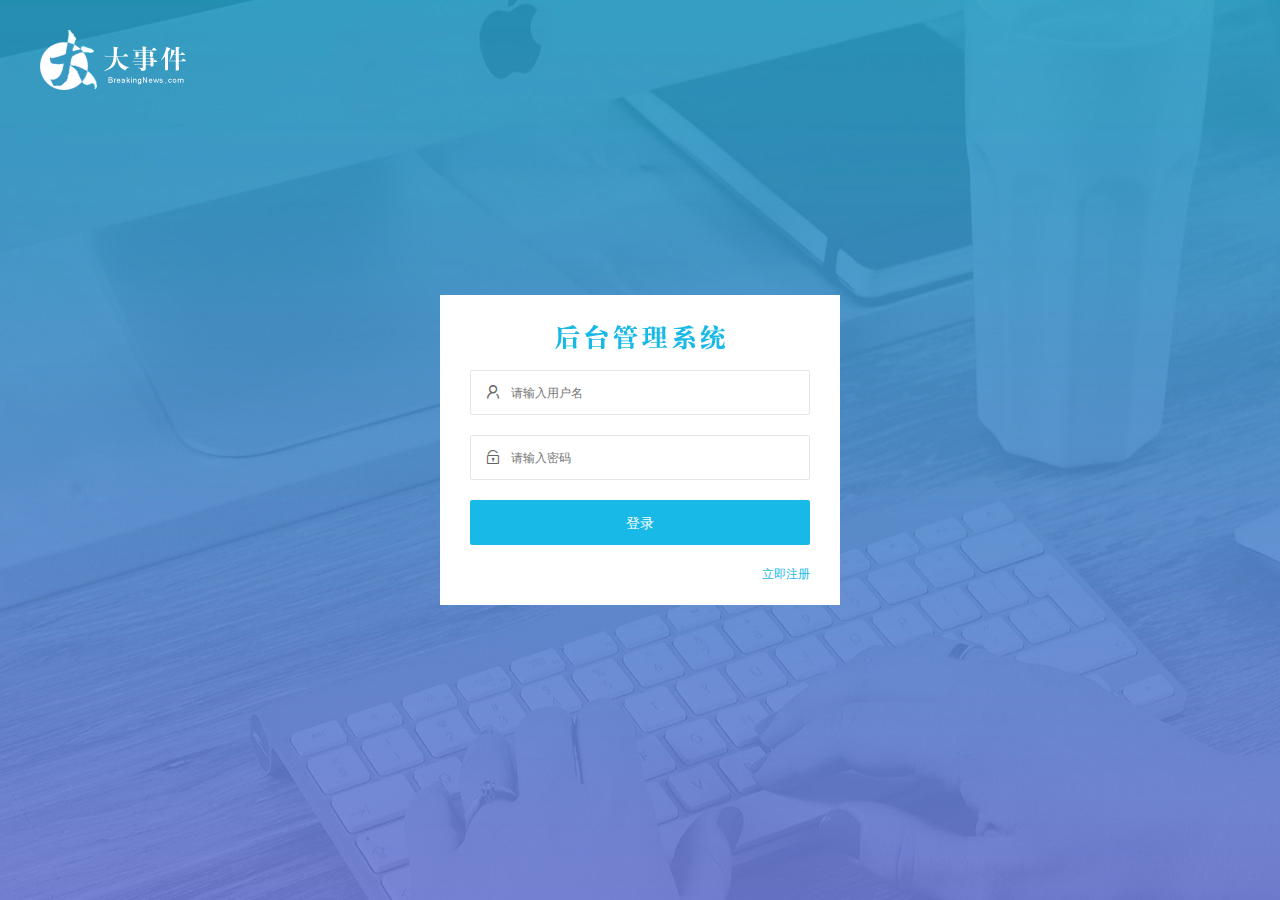
<file: 09-大事件/index.html>
<!DOCTYPE html>
<html>
<head>
  <meta charset="utf-8">
  <meta name="viewport" content="width=device-width, initial-scale=1, maximum-scale=1">
  <title>layout 后台大布局 - Layui</title>
    <link rel="stylesheet" href="./assets/lib/layui/css/layui.css">
    <link rel="stylesheet" href="./assets/css/index.css">
    <link rel="stylesheet" href="./assets/lib/nprogress/nprogress.css">


  <script> 
    var token = sessionStorage.getItem('token') 
    if(!token) location.href = './login.html' 
  </script>

</head>
<body class="layui-layout-body">
<div class="layui-layout layui-layout-admin">
  <div class="layui-header">
    <div class="layui-logo">
        <img src="./assets/images/logo.png" alt="">
    </div>
    <!-- 头部区域（可配合layui已有的水平导航） -->

    <ul class="layui-nav layui-layout-right">
      <li class="layui-nav-item">
        <a href="javascript:;">
          <img src="http://t.cn/RCzsdCq" class="layui-nav-img userphoto">
          <span class="username"></span>
        </a>
        <dl class="layui-nav-child">
          <dd><a href="">基本资料</a></dd>
          <dd><a href="">安全设置</a></dd>
        </dl>
      </li>
      <li class="layui-nav-item"><a href="javascript:;" id="quit">退了</a></li>
    </ul>
  </div>
  
  <div class="layui-side layui-bg-black">
    <div class="layui-side-scroll">
      <div class="admin">
          <div class="headPhoto">
            <img class="userphoto" src="./assets/images/sample.jpg" alt="">
          </div>
          <div class="adminName username">老王</div>
      </div>
      <!-- 左侧导航区域（可配合layui已有的垂直导航） -->
      <ul class="layui-nav layui-nav-tree"  lay-filter="test">

        <li class="layui-nav-item layui-this">
            <a class="" href="./echrts.html" target="fname">
                <i class="layui-icon">&#xe68e;</i>       
            首页</a>
        </li>
        
        

        <li class="layui-nav-item">
            <a class="" href="javascript:;">
                <i class="layui-icon">&#xe63c;</i>       
                文章管理
            </a>
          <dl class="layui-nav-child">
            <dd><a href="./my/cate-list.html" target="fname">
                <i class="layui-icon">&#xe653;</i>       
                文章类别</a></dd>
            <dd><a href="./my/arctive-list.html" target="fname">
                <i class="layui-icon">&#xe653;</i>       
                文章列表</a></dd>
            <dd><a href="./my/artivle-pub.html" target="fname">
                <i class="layui-icon">&#xe653;</i>       
                发表文章</a></dd>
          </dl>
        </li>
       
        <li class="layui-nav-item ">
            <a class="" href="javascript:;">
                <i class="layui-icon">&#xe66f;</i>       
                个人中心</a>
            <dl class="layui-nav-child">
              <dd><a href="./my/info-basic.html" target="fname"">
                <i class="layui-icon">&#xe653;</i>       
                基本资料</a></dd>
              <dd><a href="./my/info-avatar.html" target="fname">
                <i class="layui-icon">&#xe653;</i>       
                更换头像</a></dd>
              <dd><a href="./my/info-repwd.html" target="fname">
                <i class="layui-icon">&#xe653;</i>       
                修改密码</a></dd>
            </dl>
          </li>

      </ul>
    </div>
  </div>
  
  <div class="layui-body">
    <!-- 内容主体区域 -->
    <iframe src="./my/echrts.html" frameborder="0" name="fname"></iframe>
  </div>
  
  <div class="layui-footer">
    <!-- 底部固定区域 -->
    © layui.com - 底部固定区域
  </div>
</div>


</body>
  <script type="text/javascript" src="./assets/lib/jquery.js"></script>
  <script type="text/javascript" src="./assets/lib/layui/layui.all.js"></script>
  <script type="text/javascript" src="./assets/lib/nprogress/nprogress.js"></script>


  <script type="text/javascript" src="./assets/js/common.js"></script>
  <script type="text/javascript" src="./assets/js/index.js"></script>
  <script type="text/javascript" src="./assets/js/echrts.js"></script>
<script>
    //JavaScript代码区域
    layui.use('element', function(){
      var element = layui.element;
    });
    </script>
</html>
</file>
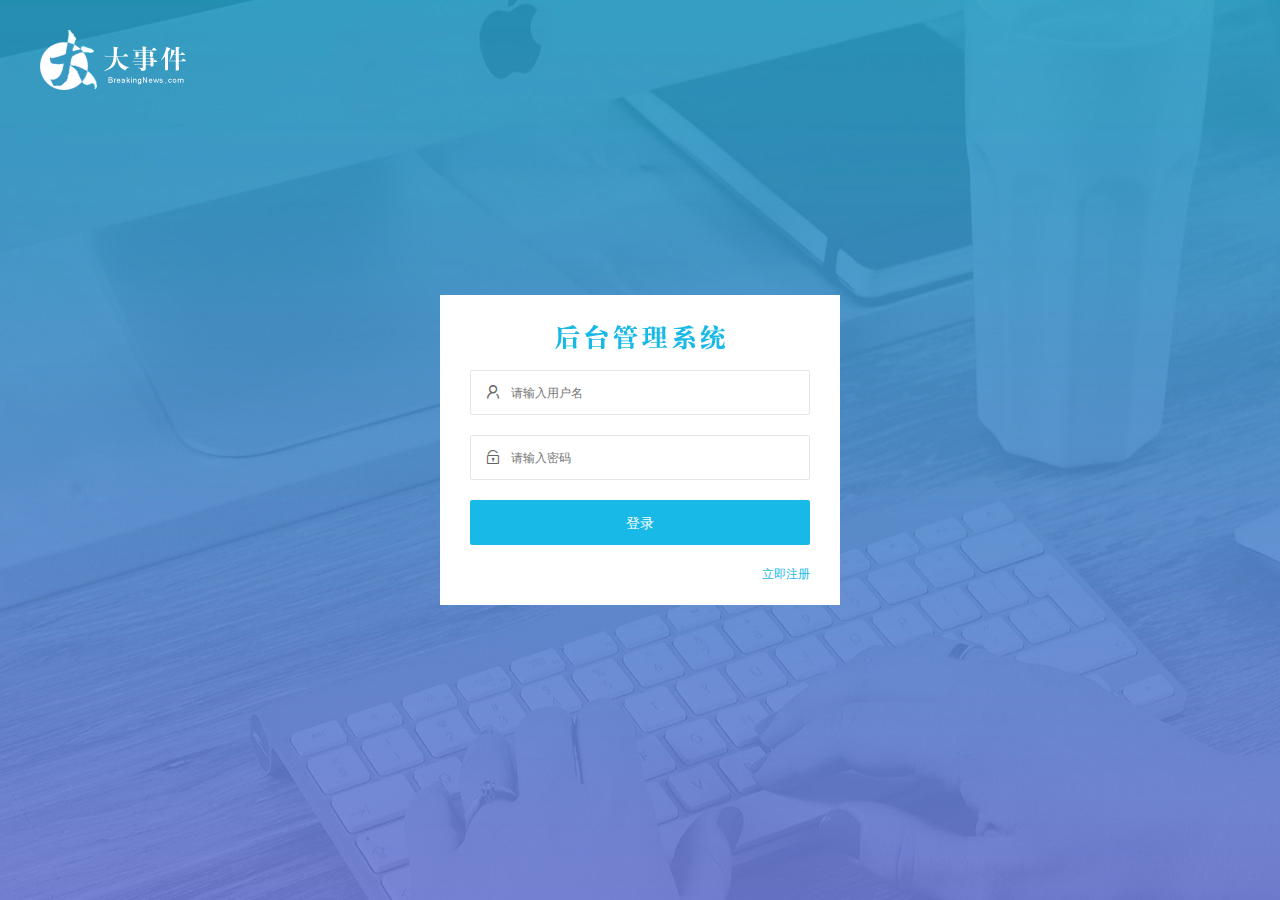
<file: 大事件project/index.html>
<!DOCTYPE html>
<html>
<head>
  <meta charset="utf-8">
  <meta name="viewport" content="width=device-width, initial-scale=1, maximum-scale=1">
  <title>layout 后台大布局 - Layui</title>
    <link rel="stylesheet" href="./assets/lib/layui/css/layui.css">
    <link rel="stylesheet" href="./assets/css/index.css">
    <link rel="stylesheet" href="./assets/lib/nprogress/nprogress.css">


  <script> 
    var token = sessionStorage.getItem('token') 
    if(!token) location.href = './login.html' 
  </script>

</head>
<body class="layui-layout-body">
<div class="layui-layout layui-layout-admin">
  <div class="layui-header">
    <div class="layui-logo">
        <img src="./assets/images/logo.png" alt="">
    </div>
    <!-- 头部区域（可配合layui已有的水平导航） -->

    <ul class="layui-nav layui-layout-right">
      <li class="layui-nav-item">
        <a href="javascript:;">
          <img src="http://t.cn/RCzsdCq" class="layui-nav-img userphoto">
          <span class="username"></span>
        </a>
        <dl class="layui-nav-child">
          <dd><a href="">基本资料</a></dd>
          <dd><a href="">安全设置</a></dd>
        </dl>
      </li>
      <li class="layui-nav-item"><a href="javascript:;" id="quit">退了</a></li>
    </ul>
  </div>
  
  <div class="layui-side layui-bg-black">
    <div class="layui-side-scroll">
      <div class="admin">
          <div class="headPhoto">
            <img class="userphoto" src="./assets/images/sample.jpg" alt="">
          </div>
          <div class="adminName username">老王</div>
      </div>
      <!-- 左侧导航区域（可配合layui已有的垂直导航） -->
      <ul class="layui-nav layui-nav-tree"  lay-filter="test">

        <li class="layui-nav-item layui-this">
            <a class="" href="./echrts.html" target="fname">
                <i class="layui-icon">&#xe68e;</i>       
            首页</a>
        </li>
        
        

        <li class="layui-nav-item">
            <a class="" href="javascript:;">
                <i class="layui-icon">&#xe63c;</i>       
                文章管理
            </a>
          <dl class="layui-nav-child">
            <dd><a href="javascript:;">
                <i class="layui-icon">&#xe653;</i>       
                文章类别</a></dd>
            <dd><a href="javascript:;">
                <i class="layui-icon">&#xe653;</i>       
                文章列表</a></dd>
            <dd><a href="javascript:;">
                <i class="layui-icon">&#xe653;</i>       
                发表文章</a></dd>
          </dl>
        </li>
       
        <li class="layui-nav-item ">
            <a class="" href="javascript:;">
                <i class="layui-icon">&#xe66f;</i>       
                个人中心</a>
            <dl class="layui-nav-child">
              <dd><a href="./my/info-basic.html" target="fname"">
                <i class="layui-icon">&#xe653;</i>       
                基本资料</a></dd>
              <dd><a href="./my/info-avatar.html" target="fname">
                <i class="layui-icon">&#xe653;</i>       
                更换头像</a></dd>
              <dd><a href="./my/info-repwd.html" target="fname">
                <i class="layui-icon">&#xe653;</i>       
                修改密码</a></dd>
            </dl>
          </li>

      </ul>
    </div>
  </div>
  
  <div class="layui-body">
    <!-- 内容主体区域 -->
    <iframe src="./my/echrts.html" frameborder="0" name="fname"></iframe>
  </div>
  
  <div class="layui-footer">
    <!-- 底部固定区域 -->
    © layui.com - 底部固定区域
  </div>
</div>


</body>
  <script type="text/javascript" src="./assets/lib/jquery.js"></script>
  <script type="text/javascript" src="./assets/lib/layui/layui.all.js"></script>
  <script type="text/javascript" src="./assets/lib/nprogress/nprogress.js"></script>


  <script type="text/javascript" src="./assets/js/common.js"></script>
  <script type="text/javascript" src="./assets/js/index.js"></script>
  <script type="text/javascript" src="./assets/js/echrts.js"></script>
<script>
    //JavaScript代码区域
    layui.use('element', function(){
      var element = layui.element;
    });
    </script>
</html>
</file>
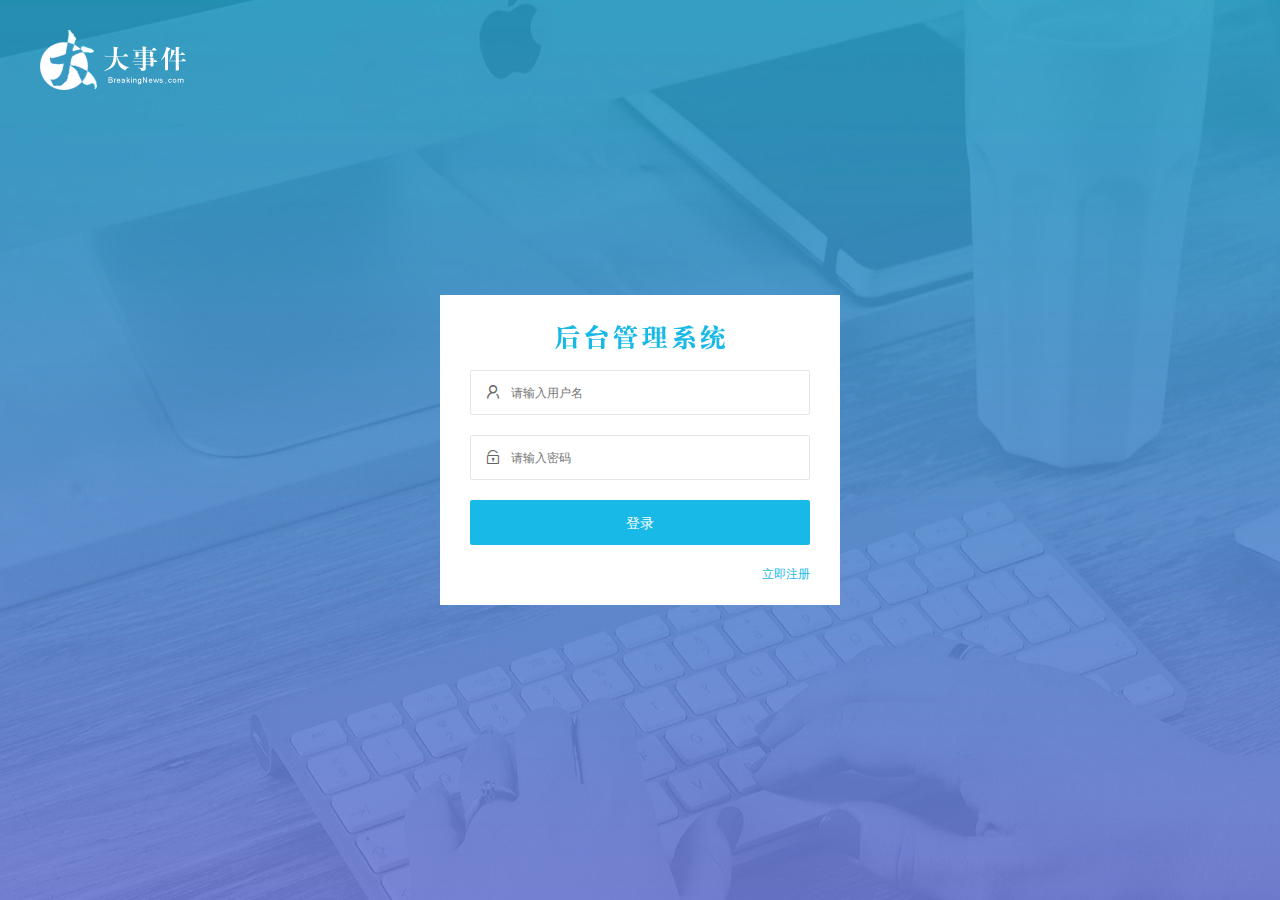
<file: 09-大事件/login.html>
<!DOCTYPE html>
<html lang="en">
<head>
    <meta charset="UTF-8">
    <meta name="viewport" content="width=device-width, initial-scale=1.0">
    <title>Document</title>
    <link rel="stylesheet" href="./assets/lib/layui/css/layui.css">
    <link rel="stylesheet" href="./assets/css/common.css">
    <link rel="stylesheet" href="./assets/css/login.css">


    <script type="text/javascript" src="./assets/lib/jquery.js"></script>
    <script type="text/javascript" src="./assets/lib/layui/layui.all.js"></script>
</head>
<body>
    <div class="logo w">
        <img src="./assets/images/logo.png" alt="">
    </div>

    <div class="login signIn ">
        <div class="logo_title">
            <img src="./assets/images/login_title.png" alt="">
        </div>
        <form class="layui-form" id="form-signin" action="">
            <div class="layui-form-item form-item">
                <i class="layui-icon">&#xe66f;</i>  
                <input type="text" name="username" lay-verify="uname"  placeholder="请输入用户名" autocomplete="off" class="layui-input">
            </div>
            <div class="layui-form-item form-item">
                <i class="layui-icon">&#xe673;</i>   
                <input type="password" name="password"  required placeholder="请输入密码" autocomplete="off" class="layui-input">
            </div>

            <div class="layui-form-item form-item">
                <button  class="layui-btn" lay-submit lay-filter="formDemo">登录</button>
            </div>
        </form>
        <a href="javascript:;" class="toggle">立即注册</a>
    </div>
    <!-- 注册--------------------------------------------------------------->
    <div class="login signUp none">

        <div class="logo_title">
            <img src="./assets/images/login_title.png" alt="">
        </div>
        <form class="layui-form" action="" id="form-signup">
            <div class="layui-form-item form-item">
                <i class="layui-icon">&#xe66f;</i>  
                <input type="text"  required name="username" lay-verify="uname" placeholder="请输入用户名" autocomplete="off" class="layui-input">
            </div>

            <div class="layui-form-item form-item">
                <i class="layui-icon">&#xe673;</i>   
                <input id="pwd" type="password"required  placeholder="请输入密码" autocomplete="off" class="layui-input">
            </div>

            <div class="layui-form-item form-item">
                <i class="layui-icon">&#xe673;</i>   
                <input type="password" name="password" required name="password" lay-verify="pwd" placeholder="请重新确认密码" autocomplete="off" class="layui-input">
            </div>

            <div class="layui-form-item form-item">
                <button class="layui-btn" lay-submit lay-filter="formDemo">注册</button>
            </div>
        </form>
        <a href="javascript:;" class="toggle">登录</a>
    </div>


</body>
    <script type="text/javascript" src="./assets/js/common.js"></script>
    <script type="text/javascript" src="./assets/js/login.js"></script>
</html>
</file>
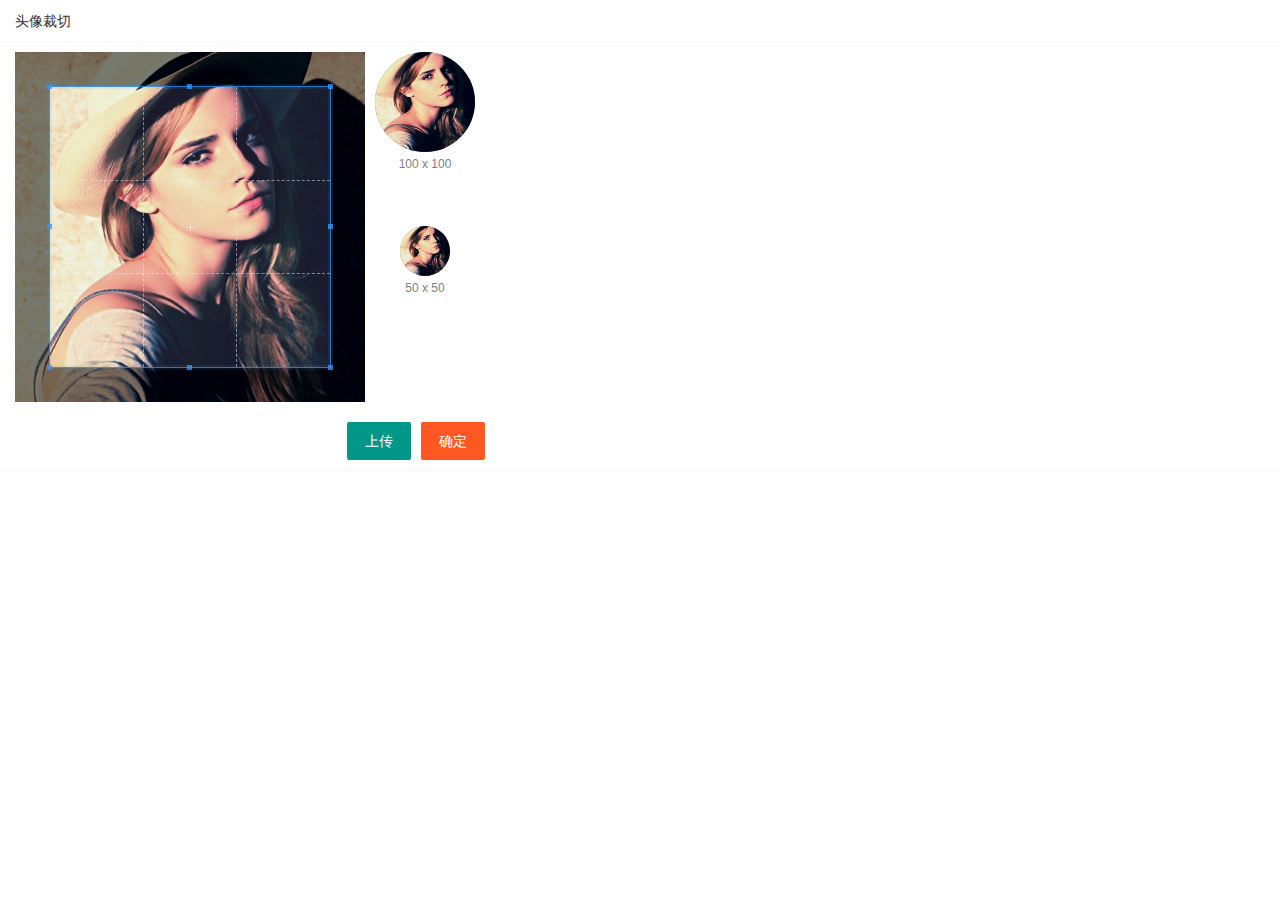
<file: 09-大事件/my/info-avatar.html>
<!DOCTYPE html>
<html lang="en">
<head>
    <meta charset="UTF-8">
    <meta name="viewport" content="width=device-width, initial-scale=1.0">
    <title>Document</title>
    <link rel="stylesheet" href="../assets/css/common.css">
    <link rel="stylesheet" href="../assets/lib/layui/css/layui.css">
    <link rel="stylesheet" type="text/css" href="../assets/lib/cropper/cropper.css" />
    <link rel="stylesheet" href="../assets/css/info-avatar.css">

</head>
<body>
    <div class="layui-card">
        <div class="layui-card-header">
          <!-- 头部区域 -->
          头像裁切
        </div>
        <div class="layui-card-body">
          <!-- 内容区域 -->
          <!-- 第一行的图片裁剪和预览区域 -->
          <div class="row1">
            <!-- 图片裁剪区域 -->
            <div class="cropper-box">
              <!-- 这个 img 标签很重要，将来会把它初始化为裁剪区域 -->
              <img id="image" src="../assets/images/sample.jpg" />
            </div>
            <!-- 图片的预览区域 -->
            <div class="preview-box">
              <div>
                <!-- 宽高为 100px 的预览区域 -->
                <div class="img-preview w100"></div>
                <p class="size">100 x 100</p>
              </div>
              <div>
                <!-- 宽高为 50px 的预览区域 -->
                <div class="img-preview w50"></div>
                <p class="size">50 x 50</p>
              </div>
            </div>
          </div>
    
          <!-- 第二行的按钮区域 -->
          <div class="row2">
            <input style="display: none;" type="file" name="myfile" id="myfile">
            <button id="select-img" type="button" class="layui-btn">上传</button>
            <button id="crop-img" type="button" class="layui-btn layui-btn-danger">确定</button>
          </div>
        </div>
      </div>
</body>
    <script type="text/javascript" src="../assets/lib/jquery.js"></script>
    <script type="text/javascript" src="../assets/lib/cropper/Cropper.js"></script>
    <script type="text/javascript" src="../assets/lib/cropper/jquery-cropper.js"></script>
    <script type="text/javascript" src="../assets/lib/layui/layui.all.js"></script>
    <script type="text/javascript" src="../assets/js/common.js"></script>
    <script type="text/javascript" src="../assets/js/info-avatar.js"></script>
</html>
</file>
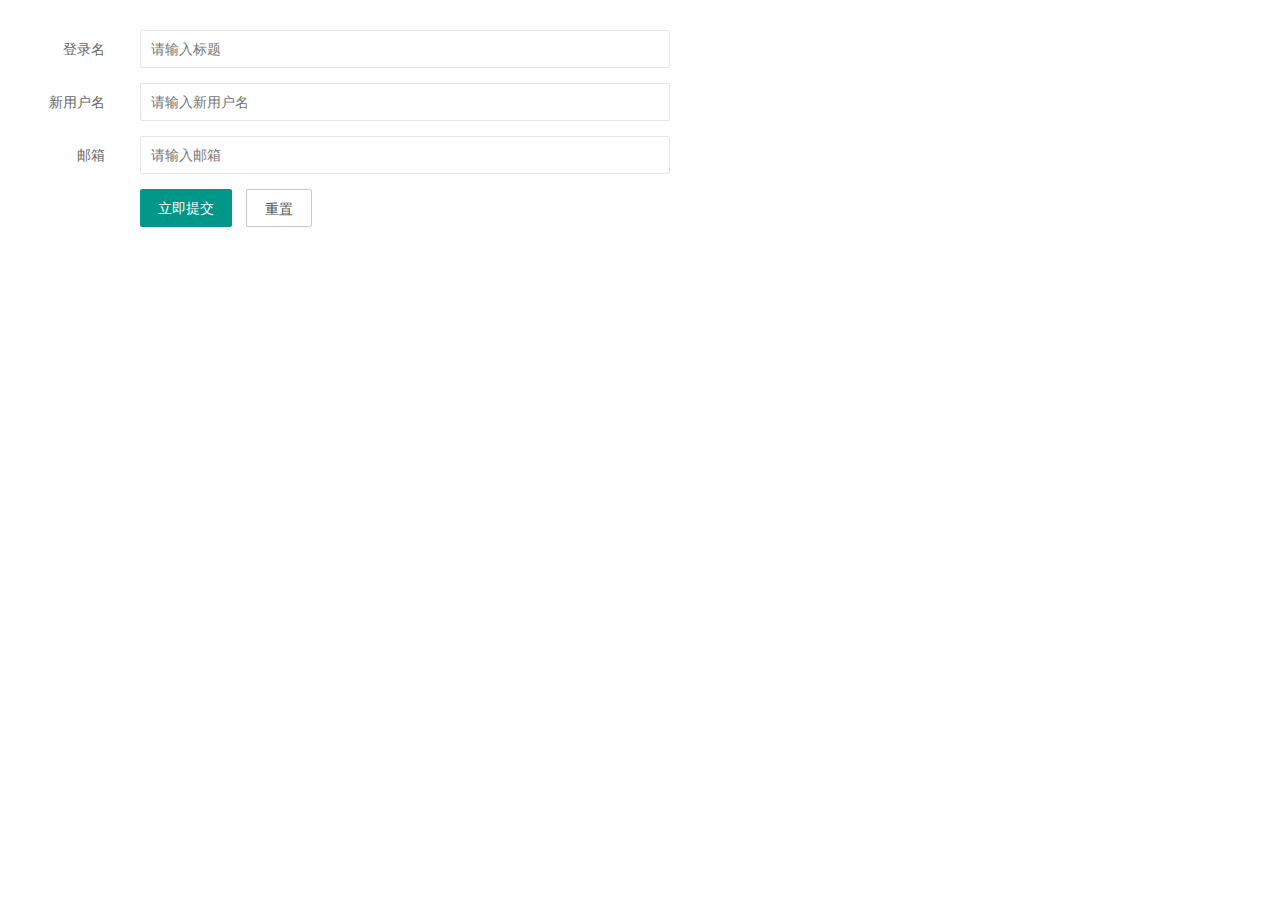
<file: 09-大事件/my/info-basic.html>
<!DOCTYPE html>
<html lang="en">
<head>
    <meta charset="UTF-8">
    <meta name="viewport" content="width=device-width, initial-scale=1.0">
    <title>Document</title>
    <link rel="stylesheet" href="../assets/css/common.css">
    <link rel="stylesheet" href="../assets/css/info-basic.css">
    <link rel="stylesheet" href="../assets/lib/layui/css/layui.css">


    <script type="text/javascript" src="../assets/lib/jquery.js"></script>
    <script type="text/javascript" src="../assets/lib/layui/layui.all.js"></script>
</head>
<body>
    <div class="form-fater" >
        <form class="layui-form" lay-filter="layFilt" action="">
            <input type="hidden" name="id">
            <div class="layui-form-item">
              <label class="layui-form-label">登录名</label>
              <div class="layui-input-block">
                <input type="text" readonly name="username" required  lay-verify="required" placeholder="请输入标题" autocomplete="off" class="layui-input">
              </div>
            </div>

            <div class="layui-form-item">
                <label class="layui-form-label">新用户名</label>
                <div class="layui-input-block">
                  <input type="text" name="nickname" required  lay-verify="required" placeholder="请输入新用户名" autocomplete="off" class="layui-input">
                </div>
              </div>

            <div class="layui-form-item">
                <label class="layui-form-label">邮箱</label>
                <div class="layui-input-block">
                    <input type="email" name="email" required  lay-verify="required" placeholder="请输入邮箱" autocomplete="off" class="layui-input">
                </div>
            </div>
           
            <div class="layui-form-item">
              <div class="layui-input-block">
                <button class="layui-btn" lay-submit lay-filter="formDemo" id="layui-btn">立即提交</button>
                <button type="reset" class="layui-btn layui-btn-primary" id="reset">重置</button>
              </div>
            </div>
          </form>
    </div>

</body>

    <script type="text/javascript" src="../assets/js/common.js"></script>
    <script type="text/javascript" src="../assets/js/info-basic.js"></script>
    <script>
           

    </script>
</html>
</file>
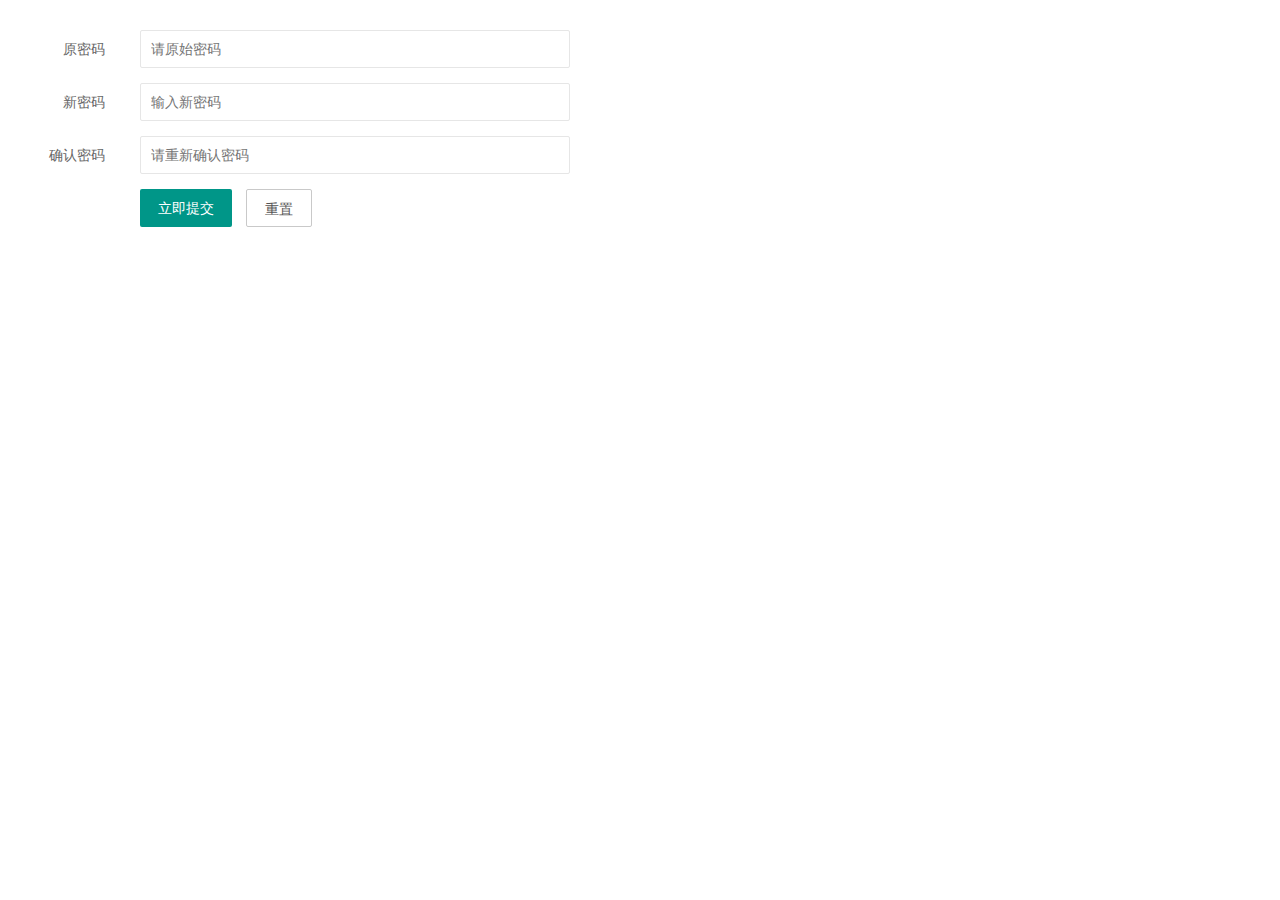
<file: 09-大事件/my/info-repwd.html>
<!DOCTYPE html>
<html lang="en">
<head>
    <meta charset="UTF-8">
    <meta name="viewport" content="width=device-width, initial-scale=1.0">
    <title>Document</title>
    <link rel="stylesheet" href="../assets/css/common.css">
    <link rel="stylesheet" href="../assets/css/info-repwd.css">
    <link rel="stylesheet" href="../assets/lib/layui/css/layui.css">


    <script type="text/javascript" src="../assets/lib/jquery.js"></script>
    <script type="text/javascript" src="../assets/lib/layui/layui.all.js"></script>
</head>
<body>
    <div class="form-fater" >
        <form class="layui-form" lay-filter="layFilt" action="">
            <div class="layui-form-item">
              <label class="layui-form-label">原密码</label>
              <div class="layui-input-block">
                <input type="password" name="oldPwd" required  lay-verify="required" placeholder="请原始密码" autocomplete="off" class="oldPwd layui-input">
              </div>
            </div>

            <div class="layui-form-item">
                <label class="layui-form-label">新密码</label>
                <div class="layui-input-block">
                  <input  type="password"  required  lay-verify="required" placeholder="输入新密码" autocomplete="off" class="newpwd layui-input">
                </div>
              </div>

            <div class="layui-form-item">
                <label class="layui-form-label">确认密码</label>
                <div class="layui-input-block">
                    <input type="password" name="newPwd" required  lay-verify="required|pwd" placeholder="请重新确认密码" autocomplete="off" class="layui-input">
                </div>
            </div>
           
            <div class="layui-form-item">
              <div class="layui-input-block">
                <button class="layui-btn" lay-submit lay-filter="formDemo" id="layui-btn">立即提交</button>
                <button type="reset" class="layui-btn layui-btn-primary" id="reset">重置</button>
              </div>
            </div>
          </form>
    </div>

</body>

    <script type="text/javascript" src="../assets/js/common.js"></script>
    <script type="text/javascript" src="../assets/js/info-repwd.js"></script>
    <script>
           

    </script>
</html>
</file>
<file: 09-大事件/assets/lib/layui/css/layui.css>
/** layui-v2.5.6 MIT License By https://www.layui.com */
 .layui-inline,img{display:inline-block;vertical-align:middle}h1,h2,h3,h4,h5,h6{font-weight:400}.layui-edge,.layui-header,.layui-inline,.layui-main{position:relative}.layui-body,.layui-edge,.layui-elip{overflow:hidden}.layui-btn,.layui-edge,.layui-inline,img{vertical-align:middle}.layui-btn,.layui-disabled,.layui-icon,.layui-unselect{-moz-user-select:none;-webkit-user-select:none;-ms-user-select:none}.layui-elip,.layui-form-checkbox span,.layui-form-pane .layui-form-label{text-overflow:ellipsis;white-space:nowrap}.layui-breadcrumb,.layui-tree-btnGroup{visibility:hidden}blockquote,body,button,dd,div,dl,dt,form,h1,h2,h3,h4,h5,h6,input,li,ol,p,pre,td,textarea,th,ul{margin:0;padding:0;-webkit-tap-highlight-color:rgba(0,0,0,0)}a:active,a:hover{outline:0}img{border:none}li{list-style:none}table{border-collapse:collapse;border-spacing:0}h4,h5,h6{font-size:100%}button,input,optgroup,option,select,textarea{font-family:inherit;font-size:inherit;font-style:inherit;font-weight:inherit;outline:0}pre{white-space:pre-wrap;white-space:-moz-pre-wrap;white-space:-pre-wrap;white-space:-o-pre-wrap;word-wrap:break-word}body{line-height:24px;font:14px Helvetica Neue,Helvetica,PingFang SC,Tahoma,Arial,sans-serif}hr{height:1px;margin:10px 0;border:0;clear:both}a{color:#333;text-decoration:none}a:hover{color:#777}a cite{font-style:normal;*cursor:pointer}.layui-border-box,.layui-border-box *{box-sizing:border-box}.layui-box,.layui-box *{box-sizing:content-box}.layui-clear{clear:both;*zoom:1}.layui-clear:after{content:'\20';clear:both;*zoom:1;display:block;height:0}.layui-inline{*display:inline;*zoom:1}.layui-edge{display:inline-block;width:0;height:0;border-width:6px;border-style:dashed;border-color:transparent}.layui-edge-top{top:-4px;border-bottom-color:#999;border-bottom-style:solid}.layui-edge-right{border-left-color:#999;border-left-style:solid}.layui-edge-bottom{top:2px;border-top-color:#999;border-top-style:solid}.layui-edge-left{border-right-color:#999;border-right-style:solid}.layui-disabled,.layui-disabled:hover{color:#d2d2d2!important;cursor:not-allowed!important}.layui-circle{border-radius:100%}.layui-show{display:block!important}.layui-hide{display:none!important}@font-face{font-family:layui-icon;src:url(../font/iconfont.eot?v=256);src:url(../font/iconfont.eot?v=256#iefix) format('embedded-opentype'),url(../font/iconfont.woff2?v=256) format('woff2'),url(../font/iconfont.woff?v=256) format('woff'),url(../font/iconfont.ttf?v=256) format('truetype'),url(../font/iconfont.svg?v=256#layui-icon) format('svg')}.layui-icon{font-family:layui-icon!important;font-size:16px;font-style:normal;-webkit-font-smoothing:antialiased;-moz-osx-font-smoothing:grayscale}.layui-icon-reply-fill:before{content:"\e611"}.layui-icon-set-fill:before{content:"\e614"}.layui-icon-menu-fill:before{content:"\e60f"}.layui-icon-search:before{content:"\e615"}.layui-icon-share:before{content:"\e641"}.layui-icon-set-sm:before{content:"\e620"}.layui-icon-engine:before{content:"\e628"}.layui-icon-close:before{content:"\1006"}.layui-icon-close-fill:before{content:"\1007"}.layui-icon-chart-screen:before{content:"\e629"}.layui-icon-star:before{content:"\e600"}.layui-icon-circle-dot:before{content:"\e617"}.layui-icon-chat:before{content:"\e606"}.layui-icon-release:before{content:"\e609"}.layui-icon-list:before{content:"\e60a"}.layui-icon-chart:before{content:"\e62c"}.layui-icon-ok-circle:before{content:"\1005"}.layui-icon-layim-theme:before{content:"\e61b"}.layui-icon-table:before{content:"\e62d"}.layui-icon-right:before{content:"\e602"}.layui-icon-left:before{content:"\e603"}.layui-icon-cart-simple:before{content:"\e698"}.layui-icon-face-cry:before{content:"\e69c"}.layui-icon-face-smile:before{content:"\e6af"}.layui-icon-survey:before{content:"\e6b2"}.layui-icon-tree:before{content:"\e62e"}.layui-icon-ie:before{content:"\e7bb"}.layui-icon-upload-circle:before{content:"\e62f"}.layui-icon-add-circle:before{content:"\e61f"}.layui-icon-download-circle:before{content:"\e601"}.layui-icon-templeate-1:before{content:"\e630"}.layui-icon-util:before{content:"\e631"}.layui-icon-face-surprised:before{content:"\e664"}.layui-icon-edit:before{content:"\e642"}.layui-icon-speaker:before{content:"\e645"}.layui-icon-down:before{content:"\e61a"}.layui-icon-file:before{content:"\e621"}.layui-icon-layouts:before{content:"\e632"}.layui-icon-rate-half:before{content:"\e6c9"}.layui-icon-add-circle-fine:before{content:"\e608"}.layui-icon-prev-circle:before{content:"\e633"}.layui-icon-read:before{content:"\e705"}.layui-icon-404:before{content:"\e61c"}.layui-icon-carousel:before{content:"\e634"}.layui-icon-help:before{content:"\e607"}.layui-icon-code-circle:before{content:"\e635"}.layui-icon-windows:before{content:"\e67f"}.layui-icon-water:before{content:"\e636"}.layui-icon-username:before{content:"\e66f"}.layui-icon-find-fill:before{content:"\e670"}.layui-icon-about:before{content:"\e60b"}.layui-icon-location:before{content:"\e715"}.layui-icon-up:before{content:"\e619"}.layui-icon-pause:before{content:"\e651"}.layui-icon-date:before{content:"\e637"}.layui-icon-layim-uploadfile:before{content:"\e61d"}.layui-icon-delete:before{content:"\e640"}.layui-icon-play:before{content:"\e652"}.layui-icon-top:before{content:"\e604"}.layui-icon-firefox:before{content:"\e686"}.layui-icon-friends:before{content:"\e612"}.layui-icon-refresh-3:before{content:"\e9aa"}.layui-icon-ok:before{content:"\e605"}.layui-icon-layer:before{content:"\e638"}.layui-icon-face-smile-fine:before{content:"\e60c"}.layui-icon-dollar:before{content:"\e659"}.layui-icon-group:before{content:"\e613"}.layui-icon-layim-download:before{content:"\e61e"}.layui-icon-picture-fine:before{content:"\e60d"}.layui-icon-link:before{content:"\e64c"}.layui-icon-diamond:before{content:"\e735"}.layui-icon-log:before{content:"\e60e"}.layui-icon-key:before{content:"\e683"}.layui-icon-rate-solid:before{content:"\e67a"}.layui-icon-fonts-del:before{content:"\e64f"}.layui-icon-unlink:before{content:"\e64d"}.layui-icon-fonts-clear:before{content:"\e639"}.layui-icon-triangle-r:before{content:"\e623"}.layui-icon-circle:before{content:"\e63f"}.layui-icon-radio:before{content:"\e643"}.layui-icon-align-center:before{content:"\e647"}.layui-icon-align-right:before{content:"\e648"}.layui-icon-align-left:before{content:"\e649"}.layui-icon-loading-1:before{content:"\e63e"}.layui-icon-return:before{content:"\e65c"}.layui-icon-fonts-strong:before{content:"\e62b"}.layui-icon-upload:before{content:"\e67c"}.layui-icon-dialogue:before{content:"\e63a"}.layui-icon-video:before{content:"\e6ed"}.layui-icon-headset:before{content:"\e6fc"}.layui-icon-cellphone-fine:before{content:"\e63b"}.layui-icon-add-1:before{content:"\e654"}.layui-icon-face-smile-b:before{content:"\e650"}.layui-icon-fonts-html:before{content:"\e64b"}.layui-icon-screen-full:before{content:"\e622"}.layui-icon-form:before{content:"\e63c"}.layui-icon-cart:before{content:"\e657"}.layui-icon-camera-fill:before{content:"\e65d"}.layui-icon-tabs:before{content:"\e62a"}.layui-icon-heart-fill:before{content:"\e68f"}.layui-icon-fonts-code:before{content:"\e64e"}.layui-icon-ios:before{content:"\e680"}.layui-icon-at:before{content:"\e687"}.layui-icon-fire:before{content:"\e756"}.layui-icon-set:before{content:"\e716"}.layui-icon-fonts-u:before{content:"\e646"}.layui-icon-triangle-d:before{content:"\e625"}.layui-icon-tips:before{content:"\e702"}.layui-icon-picture:before{content:"\e64a"}.layui-icon-more-vertical:before{content:"\e671"}.layui-icon-bluetooth:before{content:"\e689"}.layui-icon-flag:before{content:"\e66c"}.layui-icon-loading:before{content:"\e63d"}.layui-icon-fonts-i:before{content:"\e644"}.layui-icon-refresh-1:before{content:"\e666"}.layui-icon-rmb:before{content:"\e65e"}.layui-icon-addition:before{content:"\e624"}.layui-icon-home:before{content:"\e68e"}.layui-icon-time:before{content:"\e68d"}.layui-icon-user:before{content:"\e770"}.layui-icon-notice:before{content:"\e667"}.layui-icon-chrome:before{content:"\e68a"}.layui-icon-edge:before{content:"\e68b"}.layui-icon-login-weibo:before{content:"\e675"}.layui-icon-voice:before{content:"\e688"}.layui-icon-upload-drag:before{content:"\e681"}.layui-icon-login-qq:before{content:"\e676"}.layui-icon-snowflake:before{content:"\e6b1"}.layui-icon-heart:before{content:"\e68c"}.layui-icon-logout:before{content:"\e682"}.layui-icon-file-b:before{content:"\e655"}.layui-icon-template:before{content:"\e663"}.layui-icon-transfer:before{content:"\e691"}.layui-icon-auz:before{content:"\e672"}.layui-icon-console:before{content:"\e665"}.layui-icon-app:before{content:"\e653"}.layui-icon-prev:before{content:"\e65a"}.layui-icon-website:before{content:"\e7ae"}.layui-icon-next:before{content:"\e65b"}.layui-icon-component:before{content:"\e857"}.layui-icon-android:before{content:"\e684"}.layui-icon-more:before{content:"\e65f"}.layui-icon-login-wechat:before{content:"\e677"}.layui-icon-shrink-right:before{content:"\e668"}.layui-icon-spread-left:before{content:"\e66b"}.layui-icon-camera:before{content:"\e660"}.layui-icon-note:before{content:"\e66e"}.layui-icon-refresh:before{content:"\e669"}.layui-icon-female:before{content:"\e661"}.layui-icon-male:before{content:"\e662"}.layui-icon-screen-restore:before{content:"\e758"}.layui-icon-password:before{content:"\e673"}.layui-icon-senior:before{content:"\e674"}.layui-icon-theme:before{content:"\e66a"}.layui-icon-tread:before{content:"\e6c5"}.layui-icon-praise:before{content:"\e6c6"}.layui-icon-star-fill:before{content:"\e658"}.layui-icon-rate:before{content:"\e67b"}.layui-icon-template-1:before{content:"\e656"}.layui-icon-vercode:before{content:"\e679"}.layui-icon-service:before{content:"\e626"}.layui-icon-cellphone:before{content:"\e678"}.layui-icon-print:before{content:"\e66d"}.layui-icon-cols:before{content:"\e610"}.layui-icon-wifi:before{content:"\e7e0"}.layui-icon-export:before{content:"\e67d"}.layui-icon-rss:before{content:"\e808"}.layui-icon-slider:before{content:"\e714"}.layui-icon-email:before{content:"\e618"}.layui-icon-subtraction:before{content:"\e67e"}.layui-icon-mike:before{content:"\e6dc"}.layui-icon-light:before{content:"\e748"}.layui-icon-gift:before{content:"\e627"}.layui-icon-mute:before{content:"\e685"}.layui-icon-reduce-circle:before{content:"\e616"}.layui-icon-music:before{content:"\e690"}.layui-main{width:1140px;margin:0 auto}.layui-header{z-index:1000;height:60px}.layui-header a:hover{transition:all .5s;-webkit-transition:all .5s}.layui-side{position:fixed;left:0;top:0;bottom:0;z-index:999;width:200px;overflow-x:hidden}.layui-side-scroll{position:relative;width:220px;height:100%;overflow-x:hidden}.layui-body{position:absolute;left:200px;right:0;top:0;bottom:0;z-index:998;width:auto;overflow-y:auto;box-sizing:border-box}.layui-layout-body{overflow:hidden}.layui-layout-admin .layui-header{background-color:#23262E}.layui-layout-admin .layui-side{top:60px;width:200px;overflow-x:hidden}.layui-layout-admin .layui-body{position:fixed;top:60px;bottom:44px}.layui-layout-admin .layui-main{width:auto;margin:0 15px}.layui-layout-admin .layui-footer{position:fixed;left:200px;right:0;bottom:0;height:44px;line-height:44px;padding:0 15px;background-color:#eee}.layui-layout-admin .layui-logo{position:absolute;left:0;top:0;width:200px;height:100%;line-height:60px;text-align:center;color:#009688;font-size:16px}.layui-layout-admin .layui-header .layui-nav{background:0 0}.layui-layout-left{position:absolute!important;left:200px;top:0}.layui-layout-right{position:absolute!important;right:0;top:0}.layui-container{position:relative;margin:0 auto;padding:0 15px;box-sizing:border-box}.layui-fluid{position:relative;margin:0 auto;padding:0 15px}.layui-row:after,.layui-row:before{content:'';display:block;clear:both}.layui-col-lg1,.layui-col-lg10,.layui-col-lg11,.layui-col-lg12,.layui-col-lg2,.layui-col-lg3,.layui-col-lg4,.layui-col-lg5,.layui-col-lg6,.layui-col-lg7,.layui-col-lg8,.layui-col-lg9,.layui-col-md1,.layui-col-md10,.layui-col-md11,.layui-col-md12,.layui-col-md2,.layui-col-md3,.layui-col-md4,.layui-col-md5,.layui-col-md6,.layui-col-md7,.layui-col-md8,.layui-col-md9,.layui-col-sm1,.layui-col-sm10,.layui-col-sm11,.layui-col-sm12,.layui-col-sm2,.layui-col-sm3,.layui-col-sm4,.layui-col-sm5,.layui-col-sm6,.layui-col-sm7,.layui-col-sm8,.layui-col-sm9,.layui-col-xs1,.layui-col-xs10,.layui-col-xs11,.layui-col-xs12,.layui-col-xs2,.layui-col-xs3,.layui-col-xs4,.layui-col-xs5,.layui-col-xs6,.layui-col-xs7,.layui-col-xs8,.layui-col-xs9{position:relative;display:block;box-sizing:border-box}.layui-col-xs1,.layui-col-xs10,.layui-col-xs11,.layui-col-xs12,.layui-col-xs2,.layui-col-xs3,.layui-col-xs4,.layui-col-xs5,.layui-col-xs6,.layui-col-xs7,.layui-col-xs8,.layui-col-xs9{float:left}.layui-col-xs1{width:8.33333333%}.layui-col-xs2{width:16.66666667%}.layui-col-xs3{width:25%}.layui-col-xs4{width:33.33333333%}.layui-col-xs5{width:41.66666667%}.layui-col-xs6{width:50%}.layui-col-xs7{width:58.33333333%}.layui-col-xs8{width:66.66666667%}.layui-col-xs9{width:75%}.layui-col-xs10{width:83.33333333%}.layui-col-xs11{width:91.66666667%}.layui-col-xs12{width:100%}.layui-col-xs-offset1{margin-left:8.33333333%}.layui-col-xs-offset2{margin-left:16.66666667%}.layui-col-xs-offset3{margin-left:25%}.layui-col-xs-offset4{margin-left:33.33333333%}.layui-col-xs-offset5{margin-left:41.66666667%}.layui-col-xs-offset6{margin-left:50%}.layui-col-xs-offset7{margin-left:58.33333333%}.layui-col-xs-offset8{margin-left:66.66666667%}.layui-col-xs-offset9{margin-left:75%}.layui-col-xs-offset10{margin-left:83.33333333%}.layui-col-xs-offset11{margin-left:91.66666667%}.layui-col-xs-offset12{margin-left:100%}@media screen and (max-width:768px){.layui-hide-xs{display:none!important}.layui-show-xs-block{display:block!important}.layui-show-xs-inline{display:inline!important}.layui-show-xs-inline-block{display:inline-block!important}}@media screen and (min-width:768px){.layui-container{width:750px}.layui-hide-sm{display:none!important}.layui-show-sm-block{display:block!important}.layui-show-sm-inline{display:inline!important}.layui-show-sm-inline-block{display:inline-block!important}.layui-col-sm1,.layui-col-sm10,.layui-col-sm11,.layui-col-sm12,.layui-col-sm2,.layui-col-sm3,.layui-col-sm4,.layui-col-sm5,.layui-col-sm6,.layui-col-sm7,.layui-col-sm8,.layui-col-sm9{float:left}.layui-col-sm1{width:8.33333333%}.layui-col-sm2{width:16.66666667%}.layui-col-sm3{width:25%}.layui-col-sm4{width:33.33333333%}.layui-col-sm5{width:41.66666667%}.layui-col-sm6{width:50%}.layui-col-sm7{width:58.33333333%}.layui-col-sm8{width:66.66666667%}.layui-col-sm9{width:75%}.layui-col-sm10{width:83.33333333%}.layui-col-sm11{width:91.66666667%}.layui-col-sm12{width:100%}.layui-col-sm-offset1{margin-left:8.33333333%}.layui-col-sm-offset2{margin-left:16.66666667%}.layui-col-sm-offset3{margin-left:25%}.layui-col-sm-offset4{margin-left:33.33333333%}.layui-col-sm-offset5{margin-left:41.66666667%}.layui-col-sm-offset6{margin-left:50%}.layui-col-sm-offset7{margin-left:58.33333333%}.layui-col-sm-offset8{margin-left:66.66666667%}.layui-col-sm-offset9{margin-left:75%}.layui-col-sm-offset10{margin-left:83.33333333%}.layui-col-sm-offset11{margin-left:91.66666667%}.layui-col-sm-offset12{margin-left:100%}}@media screen and (min-width:992px){.layui-container{width:970px}.layui-hide-md{display:none!important}.layui-show-md-block{display:block!important}.layui-show-md-inline{display:inline!important}.layui-show-md-inline-block{display:inline-block!important}.layui-col-md1,.layui-col-md10,.layui-col-md11,.layui-col-md12,.layui-col-md2,.layui-col-md3,.layui-col-md4,.layui-col-md5,.layui-col-md6,.layui-col-md7,.layui-col-md8,.layui-col-md9{float:left}.layui-col-md1{width:8.33333333%}.layui-col-md2{width:16.66666667%}.layui-col-md3{width:25%}.layui-col-md4{width:33.33333333%}.layui-col-md5{width:41.66666667%}.layui-col-md6{width:50%}.layui-col-md7{width:58.33333333%}.layui-col-md8{width:66.66666667%}.layui-col-md9{width:75%}.layui-col-md10{width:83.33333333%}.layui-col-md11{width:91.66666667%}.layui-col-md12{width:100%}.layui-col-md-offset1{margin-left:8.33333333%}.layui-col-md-offset2{margin-left:16.66666667%}.layui-col-md-offset3{margin-left:25%}.layui-col-md-offset4{margin-left:33.33333333%}.layui-col-md-offset5{margin-left:41.66666667%}.layui-col-md-offset6{margin-left:50%}.layui-col-md-offset7{margin-left:58.33333333%}.layui-col-md-offset8{margin-left:66.66666667%}.layui-col-md-offset9{margin-left:75%}.layui-col-md-offset10{margin-left:83.33333333%}.layui-col-md-offset11{margin-left:91.66666667%}.layui-col-md-offset12{margin-left:100%}}@media screen and (min-width:1200px){.layui-container{width:1170px}.layui-hide-lg{display:none!important}.layui-show-lg-block{display:block!important}.layui-show-lg-inline{display:inline!important}.layui-show-lg-inline-block{display:inline-block!important}.layui-col-lg1,.layui-col-lg10,.layui-col-lg11,.layui-col-lg12,.layui-col-lg2,.layui-col-lg3,.layui-col-lg4,.layui-col-lg5,.layui-col-lg6,.layui-col-lg7,.layui-col-lg8,.layui-col-lg9{float:left}.layui-col-lg1{width:8.33333333%}.layui-col-lg2{width:16.66666667%}.layui-col-lg3{width:25%}.layui-col-lg4{width:33.33333333%}.layui-col-lg5{width:41.66666667%}.layui-col-lg6{width:50%}.layui-col-lg7{width:58.33333333%}.layui-col-lg8{width:66.66666667%}.layui-col-lg9{width:75%}.layui-col-lg10{width:83.33333333%}.layui-col-lg11{width:91.66666667%}.layui-col-lg12{width:100%}.layui-col-lg-offset1{margin-left:8.33333333%}.layui-col-lg-offset2{margin-left:16.66666667%}.layui-col-lg-offset3{margin-left:25%}.layui-col-lg-offset4{margin-left:33.33333333%}.layui-col-lg-offset5{margin-left:41.66666667%}.layui-col-lg-offset6{margin-left:50%}.layui-col-lg-offset7{margin-left:58.33333333%}.layui-col-lg-offset8{margin-left:66.66666667%}.layui-col-lg-offset9{margin-left:75%}.layui-col-lg-offset10{margin-left:83.33333333%}.layui-col-lg-offset11{margin-left:91.66666667%}.layui-col-lg-offset12{margin-left:100%}}.layui-col-space1{margin:-.5px}.layui-col-space1>*{padding:.5px}.layui-col-space2{margin:-1px}.layui-col-space2>*{padding:1px}.layui-col-space4{margin:-2px}.layui-col-space4>*{padding:2px}.layui-col-space5{margin:-2.5px}.layui-col-space5>*{padding:2.5px}.layui-col-space6{margin:-3px}.layui-col-space6>*{padding:3px}.layui-col-space8{margin:-4px}.layui-col-space8>*{padding:4px}.layui-col-space10{margin:-5px}.layui-col-space10>*{padding:5px}.layui-col-space12{margin:-6px}.layui-col-space12>*{padding:6px}.layui-col-space14{margin:-7px}.layui-col-space14>*{padding:7px}.layui-col-space15{margin:-7.5px}.layui-col-space15>*{padding:7.5px}.layui-col-space16{margin:-8px}.layui-col-space16>*{padding:8px}.layui-col-space18{margin:-9px}.layui-col-space18>*{padding:9px}.layui-col-space20{margin:-10px}.layui-col-space20>*{padding:10px}.layui-col-space22{margin:-11px}.layui-col-space22>*{padding:11px}.layui-col-space24{margin:-12px}.layui-col-space24>*{padding:12px}.layui-col-space25{margin:-12.5px}.layui-col-space25>*{padding:12.5px}.layui-col-space26{margin:-13px}.layui-col-space26>*{padding:13px}.layui-col-space28{margin:-14px}.layui-col-space28>*{padding:14px}.layui-col-space30{margin:-15px}.layui-col-space30>*{padding:15px}.layui-btn,.layui-input,.layui-select,.layui-textarea,.layui-upload-button{outline:0;-webkit-appearance:none;transition:all .3s;-webkit-transition:all .3s;box-sizing:border-box}.layui-elem-quote{margin-bottom:10px;padding:15px;line-height:22px;border-left:5px solid #009688;border-radius:0 2px 2px 0;background-color:#f2f2f2}.layui-quote-nm{border-style:solid;border-width:1px 1px 1px 5px;background:0 0}.layui-elem-field{margin-bottom:10px;padding:0;border-width:1px;border-style:solid}.layui-elem-field legend{margin-left:20px;padding:0 10px;font-size:20px;font-weight:300}.layui-field-title{margin:10px 0 20px;border-width:1px 0 0}.layui-field-box{padding:10px 15px}.layui-field-title .layui-field-box{padding:10px 0}.layui-progress{position:relative;height:6px;border-radius:20px;background-color:#e2e2e2}.layui-progress-bar{position:absolute;left:0;top:0;width:0;max-width:100%;height:6px;border-radius:20px;text-align:right;background-color:#5FB878;transition:all .3s;-webkit-transition:all .3s}.layui-progress-big,.layui-progress-big .layui-progress-bar{height:18px;line-height:18px}.layui-progress-text{position:relative;top:-20px;line-height:18px;font-size:12px;color:#666}.layui-progress-big .layui-progress-text{position:static;padding:0 10px;color:#fff}.layui-collapse{border-width:1px;border-style:solid;border-radius:2px}.layui-colla-content,.layui-colla-item{border-top-width:1px;border-top-style:solid}.layui-colla-item:first-child{border-top:none}.layui-colla-title{position:relative;height:42px;line-height:42px;padding:0 15px 0 35px;color:#333;background-color:#f2f2f2;cursor:pointer;font-size:14px;overflow:hidden}.layui-colla-content{display:none;padding:10px 15px;line-height:22px;color:#666}.layui-colla-icon{position:absolute;left:15px;top:0;font-size:14px}.layui-card{margin-bottom:15px;border-radius:2px;background-color:#fff;box-shadow:0 1px 2px 0 rgba(0,0,0,.05)}.layui-card:last-child{margin-bottom:0}.layui-card-header{position:relative;height:42px;line-height:42px;padding:0 15px;border-bottom:1px solid #f6f6f6;color:#333;border-radius:2px 2px 0 0;font-size:14px}.layui-bg-black,.layui-bg-blue,.layui-bg-cyan,.layui-bg-green,.layui-bg-orange,.layui-bg-red{color:#fff!important}.layui-card-body{position:relative;padding:10px 15px;line-height:24px}.layui-card-body[pad15]{padding:15px}.layui-card-body[pad20]{padding:20px}.layui-card-body .layui-table{margin:5px 0}.layui-card .layui-tab{margin:0}.layui-panel-window{position:relative;padding:15px;border-radius:0;border-top:5px solid #E6E6E6;background-color:#fff}.layui-auxiliar-moving{position:fixed;left:0;right:0;top:0;bottom:0;width:100%;height:100%;background:0 0;z-index:9999999999}.layui-form-label,.layui-form-mid,.layui-form-select,.layui-input-block,.layui-input-inline,.layui-textarea{position:relative}.layui-bg-red{background-color:#FF5722!important}.layui-bg-orange{background-color:#FFB800!important}.layui-bg-green{background-color:#009688!important}.layui-bg-cyan{background-color:#2F4056!important}.layui-bg-blue{background-color:#1E9FFF!important}.layui-bg-black{background-color:#393D49!important}.layui-bg-gray{background-color:#eee!important;color:#666!important}.layui-badge-rim,.layui-colla-content,.layui-colla-item,.layui-collapse,.layui-elem-field,.layui-form-pane .layui-form-item[pane],.layui-form-pane .layui-form-label,.layui-input,.layui-layedit,.layui-layedit-tool,.layui-quote-nm,.layui-select,.layui-tab-bar,.layui-tab-card,.layui-tab-title,.layui-tab-title .layui-this:after,.layui-textarea{border-color:#e6e6e6}.layui-timeline-item:before,hr{background-color:#e6e6e6}.layui-text{line-height:22px;font-size:14px;color:#666}.layui-text h1,.layui-text h2,.layui-text h3{font-weight:500;color:#333}.layui-text h1{font-size:30px}.layui-text h2{font-size:24px}.layui-text h3{font-size:18px}.layui-text a:not(.layui-btn){color:#01AAED}.layui-text a:not(.layui-btn):hover{text-decoration:underline}.layui-text ul{padding:5px 0 5px 15px}.layui-text ul li{margin-top:5px;list-style-type:disc}.layui-text em,.layui-word-aux{color:#999!important;padding:0 5px!important}.layui-btn{display:inline-block;height:38px;line-height:38px;padding:0 18px;background-color:#009688;color:#fff;white-space:nowrap;text-align:center;font-size:14px;border:none;border-radius:2px;cursor:pointer}.layui-btn:hover{opacity:.8;filter:alpha(opacity=80);color:#fff}.layui-btn:active{opacity:1;filter:alpha(opacity=100)}.layui-btn+.layui-btn{margin-left:10px}.layui-btn-container{font-size:0}.layui-btn-container .layui-btn{margin-right:10px;margin-bottom:10px}.layui-btn-container .layui-btn+.layui-btn{margin-left:0}.layui-table .layui-btn-container .layui-btn{margin-bottom:9px}.layui-btn-radius{border-radius:100px}.layui-btn .layui-icon{margin-right:3px;font-size:18px;vertical-align:bottom;vertical-align:middle\9}.layui-btn-primary{border:1px solid #C9C9C9;background-color:#fff;color:#555}.layui-btn-primary:hover{border-color:#009688;color:#333}.layui-btn-normal{background-color:#1E9FFF}.layui-btn-warm{background-color:#FFB800}.layui-btn-danger{background-color:#FF5722}.layui-btn-checked{background-color:#5FB878}.layui-btn-disabled,.layui-btn-disabled:active,.layui-btn-disabled:hover{border:1px solid #e6e6e6;background-color:#FBFBFB;color:#C9C9C9;cursor:not-allowed;opacity:1}.layui-btn-lg{height:44px;line-height:44px;padding:0 25px;font-size:16px}.layui-btn-sm{height:30px;line-height:30px;padding:0 10px;font-size:12px}.layui-btn-sm i{font-size:16px!important}.layui-btn-xs{height:22px;line-height:22px;padding:0 5px;font-size:12px}.layui-btn-xs i{font-size:14px!important}.layui-btn-group{display:inline-block;vertical-align:middle;font-size:0}.layui-btn-group .layui-btn{margin-left:0!important;margin-right:0!important;border-left:1px solid rgba(255,255,255,.5);border-radius:0}.layui-btn-group .layui-btn-primary{border-left:none}.layui-btn-group .layui-btn-primary:hover{border-color:#C9C9C9;color:#009688}.layui-btn-group .layui-btn:first-child{border-left:none;border-radius:2px 0 0 2px}.layui-btn-group .layui-btn-primary:first-child{border-left:1px solid #c9c9c9}.layui-btn-group .layui-btn:last-child{border-radius:0 2px 2px 0}.layui-btn-group .layui-btn+.layui-btn{margin-left:0}.layui-btn-group+.layui-btn-group{margin-left:10px}.layui-btn-fluid{width:100%}.layui-input,.layui-select,.layui-textarea{height:38px;line-height:1.3;line-height:38px\9;border-width:1px;border-style:solid;background-color:#fff;border-radius:2px}.layui-input::-webkit-input-placeholder,.layui-select::-webkit-input-placeholder,.layui-textarea::-webkit-input-placeholder{line-height:1.3}.layui-input,.layui-textarea{display:block;width:100%;padding-left:10px}.layui-input:hover,.layui-textarea:hover{border-color:#D2D2D2!important}.layui-input:focus,.layui-textarea:focus{border-color:#C9C9C9!important}.layui-textarea{min-height:100px;height:auto;line-height:20px;padding:6px 10px;resize:vertical}.layui-select{padding:0 10px}.layui-form input[type=checkbox],.layui-form input[type=radio],.layui-form select{display:none}.layui-form [lay-ignore]{display:initial}.layui-form-item{margin-bottom:15px;clear:both;*zoom:1}.layui-form-item:after{content:'\20';clear:both;*zoom:1;display:block;height:0}.layui-form-label{float:left;display:block;padding:9px 15px;width:80px;font-weight:400;line-height:20px;text-align:right}.layui-form-label-col{display:block;float:none;padding:9px 0;line-height:20px;text-align:left}.layui-form-item .layui-inline{margin-bottom:5px;margin-right:10px}.layui-input-block{margin-left:110px;min-height:36px}.layui-input-inline{display:inline-block;vertical-align:middle}.layui-form-item .layui-input-inline{float:left;width:190px;margin-right:10px}.layui-form-text .layui-input-inline{width:auto}.layui-form-mid{float:left;display:block;padding:9px 0!important;line-height:20px;margin-right:10px}.layui-form-danger+.layui-form-select .layui-input,.layui-form-danger:focus{border-color:#FF5722!important}.layui-form-select .layui-input{padding-right:30px;cursor:pointer}.layui-form-select .layui-edge{position:absolute;right:10px;top:50%;margin-top:-3px;cursor:pointer;border-width:6px;border-top-color:#c2c2c2;border-top-style:solid;transition:all .3s;-webkit-transition:all .3s}.layui-form-select dl{display:none;position:absolute;left:0;top:42px;padding:5px 0;z-index:899;min-width:100%;border:1px solid #d2d2d2;max-height:300px;overflow-y:auto;background-color:#fff;border-radius:2px;box-shadow:0 2px 4px rgba(0,0,0,.12);box-sizing:border-box}.layui-form-select dl dd,.layui-form-select dl dt{padding:0 10px;line-height:36px;white-space:nowrap;overflow:hidden;text-overflow:ellipsis}.layui-form-select dl dt{font-size:12px;color:#999}.layui-form-select dl dd{cursor:pointer}.layui-form-select dl dd:hover{background-color:#f2f2f2;-webkit-transition:.5s all;transition:.5s all}.layui-form-select .layui-select-group dd{padding-left:20px}.layui-form-select dl dd.layui-select-tips{padding-left:10px!important;color:#999}.layui-form-select dl dd.layui-this{background-color:#5FB878;color:#fff}.layui-form-checkbox,.layui-form-select dl dd.layui-disabled{background-color:#fff}.layui-form-selected dl{display:block}.layui-form-checkbox,.layui-form-checkbox *,.layui-form-switch{display:inline-block;vertical-align:middle}.layui-form-selected .layui-edge{margin-top:-9px;-webkit-transform:rotate(180deg);transform:rotate(180deg);margin-top:-3px\9}:root .layui-form-selected .layui-edge{margin-top:-9px\0/IE9}.layui-form-selectup dl{top:auto;bottom:42px}.layui-select-none{margin:5px 0;text-align:center;color:#999}.layui-select-disabled .layui-disabled{border-color:#eee!important}.layui-select-disabled .layui-edge{border-top-color:#d2d2d2}.layui-form-checkbox{position:relative;height:30px;line-height:30px;margin-right:10px;padding-right:30px;cursor:pointer;font-size:0;-webkit-transition:.1s linear;transition:.1s linear;box-sizing:border-box}.layui-form-checkbox span{padding:0 10px;height:100%;font-size:14px;border-radius:2px 0 0 2px;background-color:#d2d2d2;color:#fff;overflow:hidden}.layui-form-checkbox:hover span{background-color:#c2c2c2}.layui-form-checkbox i{position:absolute;right:0;top:0;width:30px;height:28px;border:1px solid #d2d2d2;border-left:none;border-radius:0 2px 2px 0;color:#fff;font-size:20px;text-align:center}.layui-form-checkbox:hover i{border-color:#c2c2c2;color:#c2c2c2}.layui-form-checked,.layui-form-checked:hover{border-color:#5FB878}.layui-form-checked span,.layui-form-checked:hover span{background-color:#5FB878}.layui-form-checked i,.layui-form-checked:hover i{color:#5FB878}.layui-form-item .layui-form-checkbox{margin-top:4px}.layui-form-checkbox[lay-skin=primary]{height:auto!important;line-height:normal!important;min-width:18px;min-height:18px;border:none!important;margin-right:0;padding-left:28px;padding-right:0;background:0 0}.layui-form-checkbox[lay-skin=primary] span{padding-left:0;padding-right:15px;line-height:18px;background:0 0;color:#666}.layui-form-checkbox[lay-skin=primary] i{right:auto;left:0;width:16px;height:16px;line-height:16px;border:1px solid #d2d2d2;font-size:12px;border-radius:2px;background-color:#fff;-webkit-transition:.1s linear;transition:.1s linear}.layui-form-checkbox[lay-skin=primary]:hover i{border-color:#5FB878;color:#fff}.layui-form-checked[lay-skin=primary] i{border-color:#5FB878!important;background-color:#5FB878;color:#fff}.layui-checkbox-disbaled[lay-skin=primary] span{background:0 0!important;color:#c2c2c2}.layui-checkbox-disbaled[lay-skin=primary]:hover i{border-color:#d2d2d2}.layui-form-item .layui-form-checkbox[lay-skin=primary]{margin-top:10px}.layui-form-switch{position:relative;height:22px;line-height:22px;min-width:35px;padding:0 5px;margin-top:8px;border:1px solid #d2d2d2;border-radius:20px;cursor:pointer;background-color:#fff;-webkit-transition:.1s linear;transition:.1s linear}.layui-form-switch i{position:absolute;left:5px;top:3px;width:16px;height:16px;border-radius:20px;background-color:#d2d2d2;-webkit-transition:.1s linear;transition:.1s linear}.layui-form-switch em{position:relative;top:0;width:25px;margin-left:21px;padding:0!important;text-align:center!important;color:#999!important;font-style:normal!important;font-size:12px}.layui-form-onswitch{border-color:#5FB878;background-color:#5FB878}.layui-checkbox-disbaled,.layui-checkbox-disbaled i{border-color:#e2e2e2!important}.layui-form-onswitch i{left:100%;margin-left:-21px;background-color:#fff}.layui-form-onswitch em{margin-left:5px;margin-right:21px;color:#fff!important}.layui-checkbox-disbaled span{background-color:#e2e2e2!important}.layui-checkbox-disbaled:hover i{color:#fff!important}[lay-radio]{display:none}.layui-form-radio,.layui-form-radio *{display:inline-block;vertical-align:middle}.layui-form-radio{line-height:28px;margin:6px 10px 0 0;padding-right:10px;cursor:pointer;font-size:0}.layui-form-radio *{font-size:14px}.layui-form-radio>i{margin-right:8px;font-size:22px;color:#c2c2c2}.layui-form-radio>i:hover,.layui-form-radioed>i{color:#5FB878}.layui-radio-disbaled>i{color:#e2e2e2!important}.layui-form-pane .layui-form-label{width:110px;padding:8px 15px;height:38px;line-height:20px;border-width:1px;border-style:solid;border-radius:2px 0 0 2px;text-align:center;background-color:#FBFBFB;overflow:hidden;box-sizing:border-box}.layui-form-pane .layui-input-inline{margin-left:-1px}.layui-form-pane .layui-input-block{margin-left:110px;left:-1px}.layui-form-pane .layui-input{border-radius:0 2px 2px 0}.layui-form-pane .layui-form-text .layui-form-label{float:none;width:100%;border-radius:2px;box-sizing:border-box;text-align:left}.layui-form-pane .layui-form-text .layui-input-inline{display:block;margin:0;top:-1px;clear:both}.layui-form-pane .layui-form-text .layui-input-block{margin:0;left:0;top:-1px}.layui-form-pane .layui-form-text .layui-textarea{min-height:100px;border-radius:0 0 2px 2px}.layui-form-pane .layui-form-checkbox{margin:4px 0 4px 10px}.layui-form-pane .layui-form-radio,.layui-form-pane .layui-form-switch{margin-top:6px;margin-left:10px}.layui-form-pane .layui-form-item[pane]{position:relative;border-width:1px;border-style:solid}.layui-form-pane .layui-form-item[pane] .layui-form-label{position:absolute;left:0;top:0;height:100%;border-width:0 1px 0 0}.layui-form-pane .layui-form-item[pane] .layui-input-inline{margin-left:110px}@media screen and (max-width:450px){.layui-form-item .layui-form-label{text-overflow:ellipsis;overflow:hidden;white-space:nowrap}.layui-form-item .layui-inline{display:block;margin-right:0;margin-bottom:20px;clear:both}.layui-form-item .layui-inline:after{content:'\20';clear:both;display:block;height:0}.layui-form-item .layui-input-inline{display:block;float:none;left:-3px;width:auto;margin:0 0 10px 112px}.layui-form-item .layui-input-inline+.layui-form-mid{margin-left:110px;top:-5px;padding:0}.layui-form-item .layui-form-checkbox{margin-right:5px;margin-bottom:5px}}.layui-layedit{border-width:1px;border-style:solid;border-radius:2px}.layui-layedit-tool{padding:3px 5px;border-bottom-width:1px;border-bottom-style:solid;font-size:0}.layedit-tool-fixed{position:fixed;top:0;border-top:1px solid #e2e2e2}.layui-layedit-tool .layedit-tool-mid,.layui-layedit-tool .layui-icon{display:inline-block;vertical-align:middle;text-align:center;font-size:14px}.layui-layedit-tool .layui-icon{position:relative;width:32px;height:30px;line-height:30px;margin:3px 5px;color:#777;cursor:pointer;border-radius:2px}.layui-layedit-tool .layui-icon:hover{color:#393D49}.layui-layedit-tool .layui-icon:active{color:#000}.layui-layedit-tool .layedit-tool-active{background-color:#e2e2e2;color:#000}.layui-layedit-tool .layui-disabled,.layui-layedit-tool .layui-disabled:hover{color:#d2d2d2;cursor:not-allowed}.layui-layedit-tool .layedit-tool-mid{width:1px;height:18px;margin:0 10px;background-color:#d2d2d2}.layedit-tool-html{width:50px!important;font-size:30px!important}.layedit-tool-b,.layedit-tool-code,.layedit-tool-help{font-size:16px!important}.layedit-tool-d,.layedit-tool-face,.layedit-tool-image,.layedit-tool-unlink{font-size:18px!important}.layedit-tool-image input{position:absolute;font-size:0;left:0;top:0;width:100%;height:100%;opacity:.01;filter:Alpha(opacity=1);cursor:pointer}.layui-layedit-iframe iframe{display:block;width:100%}#LAY_layedit_code{overflow:hidden}.layui-laypage{display:inline-block;*display:inline;*zoom:1;vertical-align:middle;margin:10px 0;font-size:0}.layui-laypage>a:first-child,.layui-laypage>a:first-child em{border-radius:2px 0 0 2px}.layui-laypage>a:last-child,.layui-laypage>a:last-child em{border-radius:0 2px 2px 0}.layui-laypage>:first-child{margin-left:0!important}.layui-laypage>:last-child{margin-right:0!important}.layui-laypage a,.layui-laypage button,.layui-laypage input,.layui-laypage select,.layui-laypage span{border:1px solid #e2e2e2}.layui-laypage a,.layui-laypage span{display:inline-block;*display:inline;*zoom:1;vertical-align:middle;padding:0 15px;height:28px;line-height:28px;margin:0 -1px 5px 0;background-color:#fff;color:#333;font-size:12px}.layui-flow-more a *,.layui-laypage input,.layui-table-view select[lay-ignore]{display:inline-block}.layui-laypage a:hover{color:#009688}.layui-laypage em{font-style:normal}.layui-laypage .layui-laypage-spr{color:#999;font-weight:700}.layui-laypage a{text-decoration:none}.layui-laypage .layui-laypage-curr{position:relative}.layui-laypage .layui-laypage-curr em{position:relative;color:#fff}.layui-laypage .layui-laypage-curr .layui-laypage-em{position:absolute;left:-1px;top:-1px;padding:1px;width:100%;height:100%;background-color:#009688}.layui-laypage-em{border-radius:2px}.layui-laypage-next em,.layui-laypage-prev em{font-family:Sim sun;font-size:16px}.layui-laypage .layui-laypage-count,.layui-laypage .layui-laypage-limits,.layui-laypage .layui-laypage-refresh,.layui-laypage .layui-laypage-skip{margin-left:10px;margin-right:10px;padding:0;border:none}.layui-laypage .layui-laypage-limits,.layui-laypage .layui-laypage-refresh{vertical-align:top}.layui-laypage .layui-laypage-refresh i{font-size:18px;cursor:pointer}.layui-laypage select{height:22px;padding:3px;border-radius:2px;cursor:pointer}.layui-laypage .layui-laypage-skip{height:30px;line-height:30px;color:#999}.layui-laypage button,.layui-laypage input{height:30px;line-height:30px;border-radius:2px;vertical-align:top;background-color:#fff;box-sizing:border-box}.layui-laypage input{width:40px;margin:0 10px;padding:0 3px;text-align:center}.layui-laypage input:focus,.layui-laypage select:focus{border-color:#009688!important}.layui-laypage button{margin-left:10px;padding:0 10px;cursor:pointer}.layui-table,.layui-table-view{margin:10px 0}.layui-flow-more{margin:10px 0;text-align:center;color:#999;font-size:14px}.layui-flow-more a{height:32px;line-height:32px}.layui-flow-more a *{vertical-align:top}.layui-flow-more a cite{padding:0 20px;border-radius:3px;background-color:#eee;color:#333;font-style:normal}.layui-flow-more a cite:hover{opacity:.8}.layui-flow-more a i{font-size:30px;color:#737383}.layui-table{width:100%;background-color:#fff;color:#666}.layui-table tr{transition:all .3s;-webkit-transition:all .3s}.layui-table th{text-align:left;font-weight:400}.layui-table tbody tr:hover,.layui-table thead tr,.layui-table-click,.layui-table-header,.layui-table-hover,.layui-table-mend,.layui-table-patch,.layui-table-tool,.layui-table-total,.layui-table-total tr,.layui-table[lay-even] tr:nth-child(even){background-color:#f2f2f2}.layui-table td,.layui-table th,.layui-table-col-set,.layui-table-fixed-r,.layui-table-grid-down,.layui-table-header,.layui-table-page,.layui-table-tips-main,.layui-table-tool,.layui-table-total,.layui-table-view,.layui-table[lay-skin=line],.layui-table[lay-skin=row]{border-width:1px;border-style:solid;border-color:#e6e6e6}.layui-table td,.layui-table th{position:relative;padding:9px 15px;min-height:20px;line-height:20px;font-size:14px}.layui-table[lay-skin=line] td,.layui-table[lay-skin=line] th{border-width:0 0 1px}.layui-table[lay-skin=row] td,.layui-table[lay-skin=row] th{border-width:0 1px 0 0}.layui-table[lay-skin=nob] td,.layui-table[lay-skin=nob] th{border:none}.layui-table img{max-width:100px}.layui-table[lay-size=lg] td,.layui-table[lay-size=lg] th{padding:15px 30px}.layui-table-view .layui-table[lay-size=lg] .layui-table-cell{height:40px;line-height:40px}.layui-table[lay-size=sm] td,.layui-table[lay-size=sm] th{font-size:12px;padding:5px 10px}.layui-table-view .layui-table[lay-size=sm] .layui-table-cell{height:20px;line-height:20px}.layui-table[lay-data]{display:none}.layui-table-box{position:relative;overflow:hidden}.layui-table-view .layui-table{position:relative;width:auto;margin:0}.layui-table-view .layui-table[lay-skin=line]{border-width:0 1px 0 0}.layui-table-view .layui-table[lay-skin=row]{border-width:0 0 1px}.layui-table-view .layui-table td,.layui-table-view .layui-table th{padding:5px 0;border-top:none;border-left:none}.layui-table-view .layui-table th.layui-unselect .layui-table-cell span{cursor:pointer}.layui-table-view .layui-table td{cursor:default}.layui-table-view .layui-table td[data-edit=text]{cursor:text}.layui-table-view .layui-form-checkbox[lay-skin=primary] i{width:18px;height:18px}.layui-table-view .layui-form-radio{line-height:0;padding:0}.layui-table-view .layui-form-radio>i{margin:0;font-size:20px}.layui-table-init{position:absolute;left:0;top:0;width:100%;height:100%;text-align:center;z-index:110}.layui-table-init .layui-icon{position:absolute;left:50%;top:50%;margin:-15px 0 0 -15px;font-size:30px;color:#c2c2c2}.layui-table-header{border-width:0 0 1px;overflow:hidden}.layui-table-header .layui-table{margin-bottom:-1px}.layui-table-tool .layui-inline[lay-event]{position:relative;width:26px;height:26px;padding:5px;line-height:16px;margin-right:10px;text-align:center;color:#333;border:1px solid #ccc;cursor:pointer;-webkit-transition:.5s all;transition:.5s all}.layui-table-tool .layui-inline[lay-event]:hover{border:1px solid #999}.layui-table-tool-temp{padding-right:120px}.layui-table-tool-self{position:absolute;right:17px;top:10px}.layui-table-tool .layui-table-tool-self .layui-inline[lay-event]{margin:0 0 0 10px}.layui-table-tool-panel{position:absolute;top:29px;left:-1px;padding:5px 0;min-width:150px;min-height:40px;border:1px solid #d2d2d2;text-align:left;overflow-y:auto;background-color:#fff;box-shadow:0 2px 4px rgba(0,0,0,.12)}.layui-table-cell,.layui-table-tool-panel li{overflow:hidden;text-overflow:ellipsis;white-space:nowrap}.layui-table-tool-panel li{padding:0 10px;line-height:30px;-webkit-transition:.5s all;transition:.5s all}.layui-table-tool-panel li .layui-form-checkbox[lay-skin=primary]{width:100%;padding-left:28px}.layui-table-tool-panel li:hover{background-color:#f2f2f2}.layui-table-tool-panel li .layui-form-checkbox[lay-skin=primary] i{position:absolute;left:0;top:0}.layui-table-tool-panel li .layui-form-checkbox[lay-skin=primary] span{padding:0}.layui-table-tool .layui-table-tool-self .layui-table-tool-panel{left:auto;right:-1px}.layui-table-col-set{position:absolute;right:0;top:0;width:20px;height:100%;border-width:0 0 0 1px;background-color:#fff}.layui-table-sort{width:10px;height:20px;margin-left:5px;cursor:pointer!important}.layui-table-sort .layui-edge{position:absolute;left:5px;border-width:5px}.layui-table-sort .layui-table-sort-asc{top:3px;border-top:none;border-bottom-style:solid;border-bottom-color:#b2b2b2}.layui-table-sort .layui-table-sort-asc:hover{border-bottom-color:#666}.layui-table-sort .layui-table-sort-desc{bottom:5px;border-bottom:none;border-top-style:solid;border-top-color:#b2b2b2}.layui-table-sort .layui-table-sort-desc:hover{border-top-color:#666}.layui-table-sort[lay-sort=asc] .layui-table-sort-asc{border-bottom-color:#000}.layui-table-sort[lay-sort=desc] .layui-table-sort-desc{border-top-color:#000}.layui-table-cell{height:28px;line-height:28px;padding:0 15px;position:relative;box-sizing:border-box}.layui-table-cell .layui-form-checkbox[lay-skin=primary]{top:-1px;padding:0}.layui-table-cell .layui-table-link{color:#01AAED}.laytable-cell-checkbox,.laytable-cell-numbers,.laytable-cell-radio,.laytable-cell-space{padding:0;text-align:center}.layui-table-body{position:relative;overflow:auto;margin-right:-1px;margin-bottom:-1px}.layui-table-body .layui-none{line-height:26px;padding:15px;text-align:center;color:#999}.layui-table-fixed{position:absolute;left:0;top:0;z-index:101}.layui-table-fixed .layui-table-body{overflow:hidden}.layui-table-fixed-l{box-shadow:0 -1px 8px rgba(0,0,0,.08)}.layui-table-fixed-r{left:auto;right:-1px;border-width:0 0 0 1px;box-shadow:-1px 0 8px rgba(0,0,0,.08)}.layui-table-fixed-r .layui-table-header{position:relative;overflow:visible}.layui-table-mend{position:absolute;right:-49px;top:0;height:100%;width:50px}.layui-table-tool{position:relative;z-index:890;width:100%;min-height:50px;line-height:30px;padding:10px 15px;border-width:0 0 1px}.layui-table-tool .layui-btn-container{margin-bottom:-10px}.layui-table-page,.layui-table-total{border-width:1px 0 0;margin-bottom:-1px;overflow:hidden}.layui-table-page{position:relative;width:100%;padding:7px 7px 0;height:41px;font-size:12px;white-space:nowrap}.layui-table-page>div{height:26px}.layui-table-page .layui-laypage{margin:0}.layui-table-page .layui-laypage a,.layui-table-page .layui-laypage span{height:26px;line-height:26px;margin-bottom:10px;border:none;background:0 0}.layui-table-page .layui-laypage a,.layui-table-page .layui-laypage span.layui-laypage-curr{padding:0 12px}.layui-table-page .layui-laypage span{margin-left:0;padding:0}.layui-table-page .layui-laypage .layui-laypage-prev{margin-left:-7px!important}.layui-table-page .layui-laypage .layui-laypage-curr .layui-laypage-em{left:0;top:0;padding:0}.layui-table-page .layui-laypage button,.layui-table-page .layui-laypage input{height:26px;line-height:26px}.layui-table-page .layui-laypage input{width:40px}.layui-table-page .layui-laypage button{padding:0 10px}.layui-table-page select{height:18px}.layui-table-patch .layui-table-cell{padding:0;width:30px}.layui-table-edit{position:absolute;left:0;top:0;width:100%;height:100%;padding:0 14px 1px;border-radius:0;box-shadow:1px 1px 20px rgba(0,0,0,.15)}.layui-table-edit:focus{border-color:#5FB878!important}select.layui-table-edit{padding:0 0 0 10px;border-color:#C9C9C9}.layui-table-view .layui-form-checkbox,.layui-table-view .layui-form-radio,.layui-table-view .layui-form-switch{top:0;margin:0;box-sizing:content-box}.layui-table-view .layui-form-checkbox{top:-1px;height:26px;line-height:26px}.layui-table-view .layui-form-checkbox i{height:26px}.layui-table-grid .layui-table-cell{overflow:visible}.layui-table-grid-down{position:absolute;top:0;right:0;width:26px;height:100%;padding:5px 0;border-width:0 0 0 1px;text-align:center;background-color:#fff;color:#999;cursor:pointer}.layui-table-grid-down .layui-icon{position:absolute;top:50%;left:50%;margin:-8px 0 0 -8px}.layui-table-grid-down:hover{background-color:#fbfbfb}body .layui-table-tips .layui-layer-content{background:0 0;padding:0;box-shadow:0 1px 6px rgba(0,0,0,.12)}.layui-table-tips-main{margin:-44px 0 0 -1px;max-height:150px;padding:8px 15px;font-size:14px;overflow-y:scroll;background-color:#fff;color:#666}.layui-table-tips-c{position:absolute;right:-3px;top:-13px;width:20px;height:20px;padding:3px;cursor:pointer;background-color:#666;border-radius:50%;color:#fff}.layui-table-tips-c:hover{background-color:#777}.layui-table-tips-c:before{position:relative;right:-2px}.layui-upload-file{display:none!important;opacity:.01;filter:Alpha(opacity=1)}.layui-upload-drag,.layui-upload-form,.layui-upload-wrap{display:inline-block}.layui-upload-list{margin:10px 0}.layui-upload-choose{padding:0 10px;color:#999}.layui-upload-drag{position:relative;padding:30px;border:1px dashed #e2e2e2;background-color:#fff;text-align:center;cursor:pointer;color:#999}.layui-upload-drag .layui-icon{font-size:50px;color:#009688}.layui-upload-drag[lay-over]{border-color:#009688}.layui-upload-iframe{position:absolute;width:0;height:0;border:0;visibility:hidden}.layui-upload-wrap{position:relative;vertical-align:middle}.layui-upload-wrap .layui-upload-file{display:block!important;position:absolute;left:0;top:0;z-index:10;font-size:100px;width:100%;height:100%;opacity:.01;filter:Alpha(opacity=1);cursor:pointer}.layui-transfer-active,.layui-transfer-box{display:inline-block;vertical-align:middle}.layui-transfer-box,.layui-transfer-header,.layui-transfer-search{border-width:0;border-style:solid;border-color:#e6e6e6}.layui-transfer-box{position:relative;border-width:1px;width:200px;height:360px;border-radius:2px;background-color:#fff}.layui-transfer-box .layui-form-checkbox{width:100%;margin:0!important}.layui-transfer-header{height:38px;line-height:38px;padding:0 10px;border-bottom-width:1px}.layui-transfer-search{position:relative;padding:10px;border-bottom-width:1px}.layui-transfer-search .layui-input{height:32px;padding-left:30px;font-size:12px}.layui-transfer-search .layui-icon-search{position:absolute;left:20px;top:50%;margin-top:-8px;color:#666}.layui-transfer-active{margin:0 15px}.layui-transfer-active .layui-btn{display:block;margin:0;padding:0 15px;background-color:#5FB878;border-color:#5FB878;color:#fff}.layui-transfer-active .layui-btn-disabled{background-color:#FBFBFB;border-color:#e6e6e6;color:#C9C9C9}.layui-transfer-active .layui-btn:first-child{margin-bottom:15px}.layui-transfer-active .layui-btn .layui-icon{margin:0;font-size:14px!important}.layui-transfer-data{padding:5px 0;overflow:auto}.layui-transfer-data li{height:32px;line-height:32px;padding:0 10px}.layui-transfer-data li:hover{background-color:#f2f2f2;transition:.5s all}.layui-transfer-data .layui-none{padding:15px 10px;text-align:center;color:#999}.layui-nav{position:relative;padding:0 20px;background-color:#393D49;color:#fff;border-radius:2px;font-size:0;box-sizing:border-box}.layui-nav *{font-size:14px}.layui-nav .layui-nav-item{position:relative;display:inline-block;*display:inline;*zoom:1;vertical-align:middle;line-height:60px}.layui-nav .layui-nav-item a{display:block;padding:0 20px;color:#fff;color:rgba(255,255,255,.7);transition:all .3s;-webkit-transition:all .3s}.layui-nav .layui-this:after,.layui-nav-bar,.layui-nav-tree .layui-nav-itemed:after{position:absolute;left:0;top:0;width:0;height:5px;background-color:#5FB878;transition:all .2s;-webkit-transition:all .2s}.layui-nav-bar{z-index:1000}.layui-nav .layui-nav-item a:hover,.layui-nav .layui-this a{color:#fff}.layui-nav .layui-this:after{content:'';top:auto;bottom:0;width:100%}.layui-nav-img{width:30px;height:30px;margin-right:10px;border-radius:50%}.layui-nav .layui-nav-more{content:'';width:0;height:0;border-style:solid dashed dashed;border-color:#fff transparent transparent;overflow:hidden;cursor:pointer;transition:all .2s;-webkit-transition:all .2s;position:absolute;top:50%;right:3px;margin-top:-3px;border-width:6px;border-top-color:rgba(255,255,255,.7)}.layui-nav .layui-nav-mored,.layui-nav-itemed>a .layui-nav-more{margin-top:-9px;border-style:dashed dashed solid;border-color:transparent transparent #fff}.layui-nav-child{display:none;position:absolute;left:0;top:65px;min-width:100%;line-height:36px;padding:5px 0;box-shadow:0 2px 4px rgba(0,0,0,.12);border:1px solid #d2d2d2;background-color:#fff;z-index:100;border-radius:2px;white-space:nowrap}.layui-nav .layui-nav-child a{color:#333}.layui-nav .layui-nav-child a:hover{background-color:#f2f2f2;color:#000}.layui-nav-child dd{position:relative}.layui-nav .layui-nav-child dd.layui-this a,.layui-nav-child dd.layui-this{background-color:#5FB878;color:#fff}.layui-nav-child dd.layui-this:after{display:none}.layui-nav-tree{width:200px;padding:0}.layui-nav-tree .layui-nav-item{display:block;width:100%;line-height:45px}.layui-nav-tree .layui-nav-item a{position:relative;height:45px;line-height:45px;text-overflow:ellipsis;overflow:hidden;white-space:nowrap}.layui-nav-tree .layui-nav-item a:hover{background-color:#4E5465}.layui-nav-tree .layui-nav-bar{width:5px;height:0;background-color:#009688}.layui-nav-tree .layui-nav-child dd.layui-this,.layui-nav-tree .layui-nav-child dd.layui-this a,.layui-nav-tree .layui-this,.layui-nav-tree .layui-this>a,.layui-nav-tree .layui-this>a:hover{background-color:#009688;color:#fff}.layui-nav-tree .layui-this:after{display:none}.layui-nav-itemed>a,.layui-nav-tree .layui-nav-title a,.layui-nav-tree .layui-nav-title a:hover{color:#fff!important}.layui-nav-tree .layui-nav-child{position:relative;z-index:0;top:0;border:none;box-shadow:none}.layui-nav-tree .layui-nav-child a{height:40px;line-height:40px;color:#fff;color:rgba(255,255,255,.7)}.layui-nav-tree .layui-nav-child,.layui-nav-tree .layui-nav-child a:hover{background:0 0;color:#fff}.layui-nav-tree .layui-nav-more{right:10px}.layui-nav-itemed>.layui-nav-child{display:block;padding:0;background-color:rgba(0,0,0,.3)!important}.layui-nav-itemed>.layui-nav-child>.layui-this>.layui-nav-child{display:block}.layui-nav-side{position:fixed;top:0;bottom:0;left:0;overflow-x:hidden;z-index:999}.layui-bg-blue .layui-nav-bar,.layui-bg-blue .layui-nav-itemed:after,.layui-bg-blue .layui-this:after{background-color:#93D1FF}.layui-bg-blue .layui-nav-child dd.layui-this{background-color:#1E9FFF}.layui-bg-blue .layui-nav-itemed>a,.layui-nav-tree.layui-bg-blue .layui-nav-title a,.layui-nav-tree.layui-bg-blue .layui-nav-title a:hover{background-color:#007DDB!important}.layui-breadcrumb{font-size:0}.layui-breadcrumb>*{font-size:14px}.layui-breadcrumb a{color:#999!important}.layui-breadcrumb a:hover{color:#5FB878!important}.layui-breadcrumb a cite{color:#666;font-style:normal}.layui-breadcrumb span[lay-separator]{margin:0 10px;color:#999}.layui-tab{margin:10px 0;text-align:left!important}.layui-tab[overflow]>.layui-tab-title{overflow:hidden}.layui-tab-title{position:relative;left:0;height:40px;white-space:nowrap;font-size:0;border-bottom-width:1px;border-bottom-style:solid;transition:all .2s;-webkit-transition:all .2s}.layui-tab-title li{display:inline-block;*display:inline;*zoom:1;vertical-align:middle;font-size:14px;transition:all .2s;-webkit-transition:all .2s;position:relative;line-height:40px;min-width:65px;padding:0 15px;text-align:center;cursor:pointer}.layui-tab-title li a{display:block}.layui-tab-title .layui-this{color:#000}.layui-tab-title .layui-this:after{position:absolute;left:0;top:0;content:'';width:100%;height:41px;border-width:1px;border-style:solid;border-bottom-color:#fff;border-radius:2px 2px 0 0;box-sizing:border-box;pointer-events:none}.layui-tab-bar{position:absolute;right:0;top:0;z-index:10;width:30px;height:39px;line-height:39px;border-width:1px;border-style:solid;border-radius:2px;text-align:center;background-color:#fff;cursor:pointer}.layui-tab-bar .layui-icon{position:relative;display:inline-block;top:3px;transition:all .3s;-webkit-transition:all .3s}.layui-tab-item{display:none}.layui-tab-more{padding-right:30px;height:auto!important;white-space:normal!important}.layui-tab-more li.layui-this:after{border-bottom-color:#e2e2e2;border-radius:2px}.layui-tab-more .layui-tab-bar .layui-icon{top:-2px;top:3px\9;-webkit-transform:rotate(180deg);transform:rotate(180deg)}:root .layui-tab-more .layui-tab-bar .layui-icon{top:-2px\0/IE9}.layui-tab-content{padding:10px}.layui-tab-title li .layui-tab-close{position:relative;display:inline-block;width:18px;height:18px;line-height:20px;margin-left:8px;top:1px;text-align:center;font-size:14px;color:#c2c2c2;transition:all .2s;-webkit-transition:all .2s}.layui-tab-title li .layui-tab-close:hover{border-radius:2px;background-color:#FF5722;color:#fff}.layui-tab-brief>.layui-tab-title .layui-this{color:#009688}.layui-tab-brief>.layui-tab-more li.layui-this:after,.layui-tab-brief>.layui-tab-title .layui-this:after{border:none;border-radius:0;border-bottom:2px solid #5FB878}.layui-tab-brief[overflow]>.layui-tab-title .layui-this:after{top:-1px}.layui-tab-card{border-width:1px;border-style:solid;border-radius:2px;box-shadow:0 2px 5px 0 rgba(0,0,0,.1)}.layui-tab-card>.layui-tab-title{background-color:#f2f2f2}.layui-tab-card>.layui-tab-title li{margin-right:-1px;margin-left:-1px}.layui-tab-card>.layui-tab-title .layui-this{background-color:#fff}.layui-tab-card>.layui-tab-title .layui-this:after{border-top:none;border-width:1px;border-bottom-color:#fff}.layui-tab-card>.layui-tab-title .layui-tab-bar{height:40px;line-height:40px;border-radius:0;border-top:none;border-right:none}.layui-tab-card>.layui-tab-more .layui-this{background:0 0;color:#5FB878}.layui-tab-card>.layui-tab-more .layui-this:after{border:none}.layui-timeline{padding-left:5px}.layui-timeline-item{position:relative;padding-bottom:20px}.layui-timeline-axis{position:absolute;left:-5px;top:0;z-index:10;width:20px;height:20px;line-height:20px;background-color:#fff;color:#5FB878;border-radius:50%;text-align:center;cursor:pointer}.layui-timeline-axis:hover{color:#FF5722}.layui-timeline-item:before{content:'';position:absolute;left:5px;top:0;z-index:0;width:1px;height:100%}.layui-timeline-item:last-child:before{display:none}.layui-timeline-item:first-child:before{display:block}.layui-timeline-content{padding-left:25px}.layui-timeline-title{position:relative;margin-bottom:10px}.layui-badge,.layui-badge-dot,.layui-badge-rim{position:relative;display:inline-block;padding:0 6px;font-size:12px;text-align:center;background-color:#FF5722;color:#fff;border-radius:2px}.layui-badge{height:18px;line-height:18px}.layui-badge-dot{width:8px;height:8px;padding:0;border-radius:50%}.layui-badge-rim{height:18px;line-height:18px;border-width:1px;border-style:solid;background-color:#fff;color:#666}.layui-btn .layui-badge,.layui-btn .layui-badge-dot{margin-left:5px}.layui-nav .layui-badge,.layui-nav .layui-badge-dot{position:absolute;top:50%;margin:-8px 6px 0}.layui-tab-title .layui-badge,.layui-tab-title .layui-badge-dot{left:5px;top:-2px}.layui-carousel{position:relative;left:0;top:0;background-color:#f8f8f8}.layui-carousel>[carousel-item]{position:relative;width:100%;height:100%;overflow:hidden}.layui-carousel>[carousel-item]:before{position:absolute;content:'\e63d';left:50%;top:50%;width:100px;line-height:20px;margin:-10px 0 0 -50px;text-align:center;color:#c2c2c2;font-family:layui-icon!important;font-size:30px;font-style:normal;-webkit-font-smoothing:antialiased;-moz-osx-font-smoothing:grayscale}.layui-carousel>[carousel-item]>*{display:none;position:absolute;left:0;top:0;width:100%;height:100%;background-color:#f8f8f8;transition-duration:.3s;-webkit-transition-duration:.3s}.layui-carousel-updown>*{-webkit-transition:.3s ease-in-out up;transition:.3s ease-in-out up}.layui-carousel-arrow{display:none\9;opacity:0;position:absolute;left:10px;top:50%;margin-top:-18px;width:36px;height:36px;line-height:36px;text-align:center;font-size:20px;border:0;border-radius:50%;background-color:rgba(0,0,0,.2);color:#fff;-webkit-transition-duration:.3s;transition-duration:.3s;cursor:pointer}.layui-carousel-arrow[lay-type=add]{left:auto!important;right:10px}.layui-carousel:hover .layui-carousel-arrow[lay-type=add],.layui-carousel[lay-arrow=always] .layui-carousel-arrow[lay-type=add]{right:20px}.layui-carousel[lay-arrow=always] .layui-carousel-arrow{opacity:1;left:20px}.layui-carousel[lay-arrow=none] .layui-carousel-arrow{display:none}.layui-carousel-arrow:hover,.layui-carousel-ind ul:hover{background-color:rgba(0,0,0,.35)}.layui-carousel:hover .layui-carousel-arrow{display:block\9;opacity:1;left:20px}.layui-carousel-ind{position:relative;top:-35px;width:100%;line-height:0!important;text-align:center;font-size:0}.layui-carousel[lay-indicator=outside]{margin-bottom:30px}.layui-carousel[lay-indicator=outside] .layui-carousel-ind{top:10px}.layui-carousel[lay-indicator=outside] .layui-carousel-ind ul{background-color:rgba(0,0,0,.5)}.layui-carousel[lay-indicator=none] .layui-carousel-ind{display:none}.layui-carousel-ind ul{display:inline-block;padding:5px;background-color:rgba(0,0,0,.2);border-radius:10px;-webkit-transition-duration:.3s;transition-duration:.3s}.layui-carousel-ind li{display:inline-block;width:10px;height:10px;margin:0 3px;font-size:14px;background-color:#e2e2e2;background-color:rgba(255,255,255,.5);border-radius:50%;cursor:pointer;-webkit-transition-duration:.3s;transition-duration:.3s}.layui-carousel-ind li:hover{background-color:rgba(255,255,255,.7)}.layui-carousel-ind li.layui-this{background-color:#fff}.layui-carousel>[carousel-item]>.layui-carousel-next,.layui-carousel>[carousel-item]>.layui-carousel-prev,.layui-carousel>[carousel-item]>.layui-this{display:block}.layui-carousel>[carousel-item]>.layui-this{left:0}.layui-carousel>[carousel-item]>.layui-carousel-prev{left:-100%}.layui-carousel>[carousel-item]>.layui-carousel-next{left:100%}.layui-carousel>[carousel-item]>.layui-carousel-next.layui-carousel-left,.layui-carousel>[carousel-item]>.layui-carousel-prev.layui-carousel-right{left:0}.layui-carousel>[carousel-item]>.layui-this.layui-carousel-left{left:-100%}.layui-carousel>[carousel-item]>.layui-this.layui-carousel-right{left:100%}.layui-carousel[lay-anim=updown] .layui-carousel-arrow{left:50%!important;top:20px;margin:0 0 0 -18px}.layui-carousel[lay-anim=updown]>[carousel-item]>*,.layui-carousel[lay-anim=fade]>[carousel-item]>*{left:0!important}.layui-carousel[lay-anim=updown] .layui-carousel-arrow[lay-type=add]{top:auto!important;bottom:20px}.layui-carousel[lay-anim=updown] .layui-carousel-ind{position:absolute;top:50%;right:20px;width:auto;height:auto}.layui-carousel[lay-anim=updown] .layui-carousel-ind ul{padding:3px 5px}.layui-carousel[lay-anim=updown] .layui-carousel-ind li{display:block;margin:6px 0}.layui-carousel[lay-anim=updown]>[carousel-item]>.layui-this{top:0}.layui-carousel[lay-anim=updown]>[carousel-item]>.layui-carousel-prev{top:-100%}.layui-carousel[lay-anim=updown]>[carousel-item]>.layui-carousel-next{top:100%}.layui-carousel[lay-anim=updown]>[carousel-item]>.layui-carousel-next.layui-carousel-left,.layui-carousel[lay-anim=updown]>[carousel-item]>.layui-carousel-prev.layui-carousel-right{top:0}.layui-carousel[lay-anim=updown]>[carousel-item]>.layui-this.layui-carousel-left{top:-100%}.layui-carousel[lay-anim=updown]>[carousel-item]>.layui-this.layui-carousel-right{top:100%}.layui-carousel[lay-anim=fade]>[carousel-item]>.layui-carousel-next,.layui-carousel[lay-anim=fade]>[carousel-item]>.layui-carousel-prev{opacity:0}.layui-carousel[lay-anim=fade]>[carousel-item]>.layui-carousel-next.layui-carousel-left,.layui-carousel[lay-anim=fade]>[carousel-item]>.layui-carousel-prev.layui-carousel-right{opacity:1}.layui-carousel[lay-anim=fade]>[carousel-item]>.layui-this.layui-carousel-left,.layui-carousel[lay-anim=fade]>[carousel-item]>.layui-this.layui-carousel-right{opacity:0}.layui-fixbar{position:fixed;right:15px;bottom:15px;z-index:999999}.layui-fixbar li{width:50px;height:50px;line-height:50px;margin-bottom:1px;text-align:center;cursor:pointer;font-size:30px;background-color:#9F9F9F;color:#fff;border-radius:2px;opacity:.95}.layui-fixbar li:hover{opacity:.85}.layui-fixbar li:active{opacity:1}.layui-fixbar .layui-fixbar-top{display:none;font-size:40px}body .layui-util-face{border:none;background:0 0}body .layui-util-face .layui-layer-content{padding:0;background-color:#fff;color:#666;box-shadow:none}.layui-util-face .layui-layer-TipsG{display:none}.layui-util-face ul{position:relative;width:372px;padding:10px;border:1px solid #D9D9D9;background-color:#fff;box-shadow:0 0 20px rgba(0,0,0,.2)}.layui-util-face ul li{cursor:pointer;float:left;border:1px solid #e8e8e8;height:22px;width:26px;overflow:hidden;margin:-1px 0 0 -1px;padding:4px 2px;text-align:center}.layui-util-face ul li:hover{position:relative;z-index:2;border:1px solid #eb7350;background:#fff9ec}.layui-code{position:relative;margin:10px 0;padding:15px;line-height:20px;border:1px solid #ddd;border-left-width:6px;background-color:#F2F2F2;color:#333;font-family:Courier New;font-size:12px}.layui-rate,.layui-rate *{display:inline-block;vertical-align:middle}.layui-rate{padding:10px 5px 10px 0;font-size:0}.layui-rate li i.layui-icon{font-size:20px;color:#FFB800;margin-right:5px;transition:all .3s;-webkit-transition:all .3s}.layui-rate li i:hover{cursor:pointer;transform:scale(1.12);-webkit-transform:scale(1.12)}.layui-rate[readonly] li i:hover{cursor:default;transform:scale(1)}.layui-colorpicker{width:26px;height:26px;border:1px solid #e6e6e6;padding:5px;border-radius:2px;line-height:24px;display:inline-block;cursor:pointer;transition:all .3s;-webkit-transition:all .3s}.layui-colorpicker:hover{border-color:#d2d2d2}.layui-colorpicker.layui-colorpicker-lg{width:34px;height:34px;line-height:32px}.layui-colorpicker.layui-colorpicker-sm{width:24px;height:24px;line-height:22px}.layui-colorpicker.layui-colorpicker-xs{width:22px;height:22px;line-height:20px}.layui-colorpicker-trigger-bgcolor{display:block;background:url([data-uri]);border-radius:2px}.layui-colorpicker-trigger-span{display:block;height:100%;box-sizing:border-box;border:1px solid rgba(0,0,0,.15);border-radius:2px;text-align:center}.layui-colorpicker-trigger-i{display:inline-block;color:#FFF;font-size:12px}.layui-colorpicker-trigger-i.layui-icon-close{color:#999}.layui-colorpicker-main{position:absolute;z-index:66666666;width:280px;padding:7px;background:#FFF;border:1px solid #d2d2d2;border-radius:2px;box-shadow:0 2px 4px rgba(0,0,0,.12)}.layui-colorpicker-main-wrapper{height:180px;position:relative}.layui-colorpicker-basis{width:260px;height:100%;position:relative}.layui-colorpicker-basis-white{width:100%;height:100%;position:absolute;top:0;left:0;background:linear-gradient(90deg,#FFF,hsla(0,0%,100%,0))}.layui-colorpicker-basis-black{width:100%;height:100%;position:absolute;top:0;left:0;background:linear-gradient(0deg,#000,transparent)}.layui-colorpicker-basis-cursor{width:10px;height:10px;border:1px solid #FFF;border-radius:50%;position:absolute;top:-3px;right:-3px;cursor:pointer}.layui-colorpicker-side{position:absolute;top:0;right:0;width:12px;height:100%;background:linear-gradient(red,#FF0,#0F0,#0FF,#00F,#F0F,red)}.layui-colorpicker-side-slider{width:100%;height:5px;box-shadow:0 0 1px #888;box-sizing:border-box;background:#FFF;border-radius:1px;border:1px solid #f0f0f0;cursor:pointer;position:absolute;left:0}.layui-colorpicker-main-alpha{display:none;height:12px;margin-top:7px;background:url([data-uri])}.layui-colorpicker-alpha-bgcolor{height:100%;position:relative}.layui-colorpicker-alpha-slider{width:5px;height:100%;box-shadow:0 0 1px #888;box-sizing:border-box;background:#FFF;border-radius:1px;border:1px solid #f0f0f0;cursor:pointer;position:absolute;top:0}.layui-colorpicker-main-pre{padding-top:7px;font-size:0}.layui-colorpicker-pre{width:20px;height:20px;border-radius:2px;display:inline-block;margin-left:6px;margin-bottom:7px;cursor:pointer}.layui-colorpicker-pre:nth-child(11n+1){margin-left:0}.layui-colorpicker-pre-isalpha{background:url([data-uri])}.layui-colorpicker-pre.layui-this{box-shadow:0 0 3px 2px rgba(0,0,0,.15)}.layui-colorpicker-pre>div{height:100%;border-radius:2px}.layui-colorpicker-main-input{text-align:right;padding-top:7px}.layui-colorpicker-main-input .layui-btn-container .layui-btn{margin:0 0 0 10px}.layui-colorpicker-main-input div.layui-inline{float:left;margin-right:10px;font-size:14px}.layui-colorpicker-main-input input.layui-input{width:150px;height:30px;color:#666}.layui-slider{height:4px;background:#e2e2e2;border-radius:3px;position:relative;cursor:pointer}.layui-slider-bar{border-radius:3px;position:absolute;height:100%}.layui-slider-step{position:absolute;top:0;width:4px;height:4px;border-radius:50%;background:#FFF;-webkit-transform:translateX(-50%);transform:translateX(-50%)}.layui-slider-wrap{width:36px;height:36px;position:absolute;top:-16px;-webkit-transform:translateX(-50%);transform:translateX(-50%);z-index:10;text-align:center}.layui-slider-wrap-btn{width:12px;height:12px;border-radius:50%;background:#FFF;display:inline-block;vertical-align:middle;cursor:pointer;transition:.3s}.layui-slider-wrap:after{content:"";height:100%;display:inline-block;vertical-align:middle}.layui-slider-wrap-btn.layui-slider-hover,.layui-slider-wrap-btn:hover{transform:scale(1.2)}.layui-slider-wrap-btn.layui-disabled:hover{transform:scale(1)!important}.layui-slider-tips{position:absolute;top:-42px;z-index:66666666;white-space:nowrap;display:none;-webkit-transform:translateX(-50%);transform:translateX(-50%);color:#FFF;background:#000;border-radius:3px;height:25px;line-height:25px;padding:0 10px}.layui-slider-tips:after{content:'';position:absolute;bottom:-12px;left:50%;margin-left:-6px;width:0;height:0;border-width:6px;border-style:solid;border-color:#000 transparent transparent}.layui-slider-input{width:70px;height:32px;border:1px solid #e6e6e6;border-radius:3px;font-size:16px;line-height:32px;position:absolute;right:0;top:-15px}.layui-slider-input-btn{display:none;position:absolute;top:0;right:0;width:20px;height:100%;border-left:1px solid #d2d2d2}.layui-slider-input-btn i{cursor:pointer;position:absolute;right:0;bottom:0;width:20px;height:50%;font-size:12px;line-height:16px;text-align:center;color:#999}.layui-slider-input-btn i:first-child{top:0;border-bottom:1px solid #d2d2d2}.layui-slider-input-txt{height:100%;font-size:14px}.layui-slider-input-txt input{height:100%;border:none}.layui-slider-input-btn i:hover{color:#009688}.layui-slider-vertical{width:4px;margin-left:34px}.layui-slider-vertical .layui-slider-bar{width:4px}.layui-slider-vertical .layui-slider-step{top:auto;left:0;-webkit-transform:translateY(50%);transform:translateY(50%)}.layui-slider-vertical .layui-slider-wrap{top:auto;left:-16px;-webkit-transform:translateY(50%);transform:translateY(50%)}.layui-slider-vertical .layui-slider-tips{top:auto;left:2px}@media \0screen{.layui-slider-wrap-btn{margin-left:-20px}.layui-slider-vertical .layui-slider-wrap-btn{margin-left:0;margin-bottom:-20px}.layui-slider-vertical .layui-slider-tips{margin-left:-8px}.layui-slider>span{margin-left:8px}}.layui-tree{line-height:22px}.layui-tree .layui-form-checkbox{margin:0!important}.layui-tree-set{width:100%;position:relative}.layui-tree-pack{display:none;padding-left:20px;position:relative}.layui-tree-iconClick,.layui-tree-main{display:inline-block;vertical-align:middle}.layui-tree-line .layui-tree-pack{padding-left:27px}.layui-tree-line .layui-tree-set .layui-tree-set:after{content:'';position:absolute;top:14px;left:-9px;width:17px;height:0;border-top:1px dotted #c0c4cc}.layui-tree-entry{position:relative;padding:3px 0;height:20px;white-space:nowrap}.layui-tree-entry:hover{background-color:#eee}.layui-tree-line .layui-tree-entry:hover{background-color:rgba(0,0,0,0)}.layui-tree-line .layui-tree-entry:hover .layui-tree-txt{color:#999;text-decoration:underline;transition:.3s}.layui-tree-main{cursor:pointer;padding-right:10px}.layui-tree-line .layui-tree-set:before{content:'';position:absolute;top:0;left:-9px;width:0;height:100%;border-left:1px dotted #c0c4cc}.layui-tree-line .layui-tree-set.layui-tree-setLineShort:before{height:13px}.layui-tree-line .layui-tree-set.layui-tree-setHide:before{height:0}.layui-tree-iconClick{position:relative;height:20px;line-height:20px;margin:0 10px;color:#c0c4cc}.layui-tree-icon{height:12px;line-height:12px;width:12px;text-align:center;border:1px solid #c0c4cc}.layui-tree-iconClick .layui-icon{font-size:18px}.layui-tree-icon .layui-icon{font-size:12px;color:#666}.layui-tree-iconArrow{padding:0 5px}.layui-tree-iconArrow:after{content:'';position:absolute;left:4px;top:3px;z-index:100;width:0;height:0;border-width:5px;border-style:solid;border-color:transparent transparent transparent #c0c4cc;transition:.5s}.layui-tree-btnGroup,.layui-tree-editInput{position:relative;vertical-align:middle;display:inline-block}.layui-tree-spread>.layui-tree-entry>.layui-tree-iconClick>.layui-tree-iconArrow:after{transform:rotate(90deg) translate(3px,4px)}.layui-tree-txt{display:inline-block;vertical-align:middle;color:#555}.layui-tree-search{margin-bottom:15px;color:#666}.layui-tree-btnGroup .layui-icon{display:inline-block;vertical-align:middle;padding:0 2px;cursor:pointer}.layui-tree-btnGroup .layui-icon:hover{color:#999;transition:.3s}.layui-tree-entry:hover .layui-tree-btnGroup{visibility:visible}.layui-tree-editInput{height:20px;line-height:20px;padding:0 3px;border:none;background-color:rgba(0,0,0,.05)}.layui-tree-emptyText{text-align:center;color:#999}.layui-anim{-webkit-animation-duration:.3s;animation-duration:.3s;-webkit-animation-fill-mode:both;animation-fill-mode:both}.layui-anim.layui-icon{display:inline-block}.layui-anim-loop{-webkit-animation-iteration-count:infinite;animation-iteration-count:infinite}.layui-trans,.layui-trans a{transition:all .3s;-webkit-transition:all .3s}@-webkit-keyframes layui-rotate{from{-webkit-transform:rotate(0)}to{-webkit-transform:rotate(360deg)}}@keyframes layui-rotate{from{transform:rotate(0)}to{transform:rotate(360deg)}}.layui-anim-rotate{-webkit-animation-name:layui-rotate;animation-name:layui-rotate;-webkit-animation-duration:1s;animation-duration:1s;-webkit-animation-timing-function:linear;animation-timing-function:linear}@-webkit-keyframes layui-up{from{-webkit-transform:translate3d(0,100%,0);opacity:.3}to{-webkit-transform:translate3d(0,0,0);opacity:1}}@keyframes layui-up{from{transform:translate3d(0,100%,0);opacity:.3}to{transform:translate3d(0,0,0);opacity:1}}.layui-anim-up{-webkit-animation-name:layui-up;animation-name:layui-up}@-webkit-keyframes layui-upbit{from{-webkit-transform:translate3d(0,30px,0);opacity:.3}to{-webkit-transform:translate3d(0,0,0);opacity:1}}@keyframes layui-upbit{from{transform:translate3d(0,30px,0);opacity:.3}to{transform:translate3d(0,0,0);opacity:1}}.layui-anim-upbit{-webkit-animation-name:layui-upbit;animation-name:layui-upbit}@-webkit-keyframes layui-scale{0%{opacity:.3;-webkit-transform:scale(.5)}100%{opacity:1;-webkit-transform:scale(1)}}@keyframes layui-scale{0%{opacity:.3;-ms-transform:scale(.5);transform:scale(.5)}100%{opacity:1;-ms-transform:scale(1);transform:scale(1)}}.layui-anim-scale{-webkit-animation-name:layui-scale;animation-name:layui-scale}@-webkit-keyframes layui-scale-spring{0%{opacity:.5;-webkit-transform:scale(.5)}80%{opacity:.8;-webkit-transform:scale(1.1)}100%{opacity:1;-webkit-transform:scale(1)}}@keyframes layui-scale-spring{0%{opacity:.5;transform:scale(.5)}80%{opacity:.8;transform:scale(1.1)}100%{opacity:1;transform:scale(1)}}.layui-anim-scaleSpring{-webkit-animation-name:layui-scale-spring;animation-name:layui-scale-spring}@-webkit-keyframes layui-fadein{0%{opacity:0}100%{opacity:1}}@keyframes layui-fadein{0%{opacity:0}100%{opacity:1}}.layui-anim-fadein{-webkit-animation-name:layui-fadein;animation-name:layui-fadein}@-webkit-keyframes layui-fadeout{0%{opacity:1}100%{opacity:0}}@keyframes layui-fadeout{0%{opacity:1}100%{opacity:0}}.layui-anim-fadeout{-webkit-animation-name:layui-fadeout;animation-name:layui-fadeout}
</file>
<file: 09-大事件/assets/css/index.css>
.admin {
  padding: 0 20px;
  display: flex;
  align-items: center;
  height: 65px;
}
.admin .headPhoto {
  background-color: #009688;
  height: 45px;
  width: 45px;
  border-radius: 50%;
  overflow: hidden;
}
.admin .headPhoto img {
  height: 100%;
  width: 100%;
}
.admin .adminName {
  padding-left: 20px;
}
iframe {
  box-sizing: border-box;
  /* padding: 30px 0 0 30px; */
  width: 100%;
  height: 100%;
  display: block;
}
</file>
<file: 09-大事件/assets/lib/nprogress/nprogress.css>
/* Make clicks pass-through */
#nprogress {
    pointer-events: none;
  }
  
  #nprogress .bar {
    background: #29d;
  
    position: fixed;
    z-index: 1031;
    top: 0;
    left: 0;
  
    width: 100%;
    height: 2px;
  }
  
  /* Fancy blur effect */
  #nprogress .peg {
    display: block;
    position: absolute;
    right: 0px;
    width: 100px;
    height: 100%;
    box-shadow: 0 0 10px #29d, 0 0 5px #29d;
    opacity: 1.0;
  
    -webkit-transform: rotate(3deg) translate(0px, -4px);
        -ms-transform: rotate(3deg) translate(0px, -4px);
            transform: rotate(3deg) translate(0px, -4px);
  }
  
  /* Remove these to get rid of the spinner */
  #nprogress .spinner {
    display: block;
    position: fixed;
    z-index: 1031;
    top: 15px;
    right: 15px;
  }
  
  #nprogress .spinner-icon {
    width: 18px;
    height: 18px;
    box-sizing: border-box;
  
    border: solid 2px transparent;
    border-top-color: #29d;
    border-left-color: #29d;
    border-radius: 50%;
  
    -webkit-animation: nprogress-spinner 400ms linear infinite;
            animation: nprogress-spinner 400ms linear infinite;
  }
  
  .nprogress-custom-parent {
    overflow: hidden;
    position: relative;
  }
  
  .nprogress-custom-parent #nprogress .spinner,
  .nprogress-custom-parent #nprogress .bar {
    position: absolute;
  }
  
  @-webkit-keyframes nprogress-spinner {
    0%   { -webkit-transform: rotate(0deg); }
    100% { -webkit-transform: rotate(360deg); }
  }
  @keyframes nprogress-spinner {
    0%   { transform: rotate(0deg); }
    100% { transform: rotate(360deg); }
  }
</file>
<file: 大事件project/assets/lib/layui/css/layui.css>
/** layui-v2.5.6 MIT License By https://www.layui.com */
 .layui-inline,img{display:inline-block;vertical-align:middle}h1,h2,h3,h4,h5,h6{font-weight:400}.layui-edge,.layui-header,.layui-inline,.layui-main{position:relative}.layui-body,.layui-edge,.layui-elip{overflow:hidden}.layui-btn,.layui-edge,.layui-inline,img{vertical-align:middle}.layui-btn,.layui-disabled,.layui-icon,.layui-unselect{-moz-user-select:none;-webkit-user-select:none;-ms-user-select:none}.layui-elip,.layui-form-checkbox span,.layui-form-pane .layui-form-label{text-overflow:ellipsis;white-space:nowrap}.layui-breadcrumb,.layui-tree-btnGroup{visibility:hidden}blockquote,body,button,dd,div,dl,dt,form,h1,h2,h3,h4,h5,h6,input,li,ol,p,pre,td,textarea,th,ul{margin:0;padding:0;-webkit-tap-highlight-color:rgba(0,0,0,0)}a:active,a:hover{outline:0}img{border:none}li{list-style:none}table{border-collapse:collapse;border-spacing:0}h4,h5,h6{font-size:100%}button,input,optgroup,option,select,textarea{font-family:inherit;font-size:inherit;font-style:inherit;font-weight:inherit;outline:0}pre{white-space:pre-wrap;white-space:-moz-pre-wrap;white-space:-pre-wrap;white-space:-o-pre-wrap;word-wrap:break-word}body{line-height:24px;font:14px Helvetica Neue,Helvetica,PingFang SC,Tahoma,Arial,sans-serif}hr{height:1px;margin:10px 0;border:0;clear:both}a{color:#333;text-decoration:none}a:hover{color:#777}a cite{font-style:normal;*cursor:pointer}.layui-border-box,.layui-border-box *{box-sizing:border-box}.layui-box,.layui-box *{box-sizing:content-box}.layui-clear{clear:both;*zoom:1}.layui-clear:after{content:'\20';clear:both;*zoom:1;display:block;height:0}.layui-inline{*display:inline;*zoom:1}.layui-edge{display:inline-block;width:0;height:0;border-width:6px;border-style:dashed;border-color:transparent}.layui-edge-top{top:-4px;border-bottom-color:#999;border-bottom-style:solid}.layui-edge-right{border-left-color:#999;border-left-style:solid}.layui-edge-bottom{top:2px;border-top-color:#999;border-top-style:solid}.layui-edge-left{border-right-color:#999;border-right-style:solid}.layui-disabled,.layui-disabled:hover{color:#d2d2d2!important;cursor:not-allowed!important}.layui-circle{border-radius:100%}.layui-show{display:block!important}.layui-hide{display:none!important}@font-face{font-family:layui-icon;src:url(../font/iconfont.eot?v=256);src:url(../font/iconfont.eot?v=256#iefix) format('embedded-opentype'),url(../font/iconfont.woff2?v=256) format('woff2'),url(../font/iconfont.woff?v=256) format('woff'),url(../font/iconfont.ttf?v=256) format('truetype'),url(../font/iconfont.svg?v=256#layui-icon) format('svg')}.layui-icon{font-family:layui-icon!important;font-size:16px;font-style:normal;-webkit-font-smoothing:antialiased;-moz-osx-font-smoothing:grayscale}.layui-icon-reply-fill:before{content:"\e611"}.layui-icon-set-fill:before{content:"\e614"}.layui-icon-menu-fill:before{content:"\e60f"}.layui-icon-search:before{content:"\e615"}.layui-icon-share:before{content:"\e641"}.layui-icon-set-sm:before{content:"\e620"}.layui-icon-engine:before{content:"\e628"}.layui-icon-close:before{content:"\1006"}.layui-icon-close-fill:before{content:"\1007"}.layui-icon-chart-screen:before{content:"\e629"}.layui-icon-star:before{content:"\e600"}.layui-icon-circle-dot:before{content:"\e617"}.layui-icon-chat:before{content:"\e606"}.layui-icon-release:before{content:"\e609"}.layui-icon-list:before{content:"\e60a"}.layui-icon-chart:before{content:"\e62c"}.layui-icon-ok-circle:before{content:"\1005"}.layui-icon-layim-theme:before{content:"\e61b"}.layui-icon-table:before{content:"\e62d"}.layui-icon-right:before{content:"\e602"}.layui-icon-left:before{content:"\e603"}.layui-icon-cart-simple:before{content:"\e698"}.layui-icon-face-cry:before{content:"\e69c"}.layui-icon-face-smile:before{content:"\e6af"}.layui-icon-survey:before{content:"\e6b2"}.layui-icon-tree:before{content:"\e62e"}.layui-icon-ie:before{content:"\e7bb"}.layui-icon-upload-circle:before{content:"\e62f"}.layui-icon-add-circle:before{content:"\e61f"}.layui-icon-download-circle:before{content:"\e601"}.layui-icon-templeate-1:before{content:"\e630"}.layui-icon-util:before{content:"\e631"}.layui-icon-face-surprised:before{content:"\e664"}.layui-icon-edit:before{content:"\e642"}.layui-icon-speaker:before{content:"\e645"}.layui-icon-down:before{content:"\e61a"}.layui-icon-file:before{content:"\e621"}.layui-icon-layouts:before{content:"\e632"}.layui-icon-rate-half:before{content:"\e6c9"}.layui-icon-add-circle-fine:before{content:"\e608"}.layui-icon-prev-circle:before{content:"\e633"}.layui-icon-read:before{content:"\e705"}.layui-icon-404:before{content:"\e61c"}.layui-icon-carousel:before{content:"\e634"}.layui-icon-help:before{content:"\e607"}.layui-icon-code-circle:before{content:"\e635"}.layui-icon-windows:before{content:"\e67f"}.layui-icon-water:before{content:"\e636"}.layui-icon-username:before{content:"\e66f"}.layui-icon-find-fill:before{content:"\e670"}.layui-icon-about:before{content:"\e60b"}.layui-icon-location:before{content:"\e715"}.layui-icon-up:before{content:"\e619"}.layui-icon-pause:before{content:"\e651"}.layui-icon-date:before{content:"\e637"}.layui-icon-layim-uploadfile:before{content:"\e61d"}.layui-icon-delete:before{content:"\e640"}.layui-icon-play:before{content:"\e652"}.layui-icon-top:before{content:"\e604"}.layui-icon-firefox:before{content:"\e686"}.layui-icon-friends:before{content:"\e612"}.layui-icon-refresh-3:before{content:"\e9aa"}.layui-icon-ok:before{content:"\e605"}.layui-icon-layer:before{content:"\e638"}.layui-icon-face-smile-fine:before{content:"\e60c"}.layui-icon-dollar:before{content:"\e659"}.layui-icon-group:before{content:"\e613"}.layui-icon-layim-download:before{content:"\e61e"}.layui-icon-picture-fine:before{content:"\e60d"}.layui-icon-link:before{content:"\e64c"}.layui-icon-diamond:before{content:"\e735"}.layui-icon-log:before{content:"\e60e"}.layui-icon-key:before{content:"\e683"}.layui-icon-rate-solid:before{content:"\e67a"}.layui-icon-fonts-del:before{content:"\e64f"}.layui-icon-unlink:before{content:"\e64d"}.layui-icon-fonts-clear:before{content:"\e639"}.layui-icon-triangle-r:before{content:"\e623"}.layui-icon-circle:before{content:"\e63f"}.layui-icon-radio:before{content:"\e643"}.layui-icon-align-center:before{content:"\e647"}.layui-icon-align-right:before{content:"\e648"}.layui-icon-align-left:before{content:"\e649"}.layui-icon-loading-1:before{content:"\e63e"}.layui-icon-return:before{content:"\e65c"}.layui-icon-fonts-strong:before{content:"\e62b"}.layui-icon-upload:before{content:"\e67c"}.layui-icon-dialogue:before{content:"\e63a"}.layui-icon-video:before{content:"\e6ed"}.layui-icon-headset:before{content:"\e6fc"}.layui-icon-cellphone-fine:before{content:"\e63b"}.layui-icon-add-1:before{content:"\e654"}.layui-icon-face-smile-b:before{content:"\e650"}.layui-icon-fonts-html:before{content:"\e64b"}.layui-icon-screen-full:before{content:"\e622"}.layui-icon-form:before{content:"\e63c"}.layui-icon-cart:before{content:"\e657"}.layui-icon-camera-fill:before{content:"\e65d"}.layui-icon-tabs:before{content:"\e62a"}.layui-icon-heart-fill:before{content:"\e68f"}.layui-icon-fonts-code:before{content:"\e64e"}.layui-icon-ios:before{content:"\e680"}.layui-icon-at:before{content:"\e687"}.layui-icon-fire:before{content:"\e756"}.layui-icon-set:before{content:"\e716"}.layui-icon-fonts-u:before{content:"\e646"}.layui-icon-triangle-d:before{content:"\e625"}.layui-icon-tips:before{content:"\e702"}.layui-icon-picture:before{content:"\e64a"}.layui-icon-more-vertical:before{content:"\e671"}.layui-icon-bluetooth:before{content:"\e689"}.layui-icon-flag:before{content:"\e66c"}.layui-icon-loading:before{content:"\e63d"}.layui-icon-fonts-i:before{content:"\e644"}.layui-icon-refresh-1:before{content:"\e666"}.layui-icon-rmb:before{content:"\e65e"}.layui-icon-addition:before{content:"\e624"}.layui-icon-home:before{content:"\e68e"}.layui-icon-time:before{content:"\e68d"}.layui-icon-user:before{content:"\e770"}.layui-icon-notice:before{content:"\e667"}.layui-icon-chrome:before{content:"\e68a"}.layui-icon-edge:before{content:"\e68b"}.layui-icon-login-weibo:before{content:"\e675"}.layui-icon-voice:before{content:"\e688"}.layui-icon-upload-drag:before{content:"\e681"}.layui-icon-login-qq:before{content:"\e676"}.layui-icon-snowflake:before{content:"\e6b1"}.layui-icon-heart:before{content:"\e68c"}.layui-icon-logout:before{content:"\e682"}.layui-icon-file-b:before{content:"\e655"}.layui-icon-template:before{content:"\e663"}.layui-icon-transfer:before{content:"\e691"}.layui-icon-auz:before{content:"\e672"}.layui-icon-console:before{content:"\e665"}.layui-icon-app:before{content:"\e653"}.layui-icon-prev:before{content:"\e65a"}.layui-icon-website:before{content:"\e7ae"}.layui-icon-next:before{content:"\e65b"}.layui-icon-component:before{content:"\e857"}.layui-icon-android:before{content:"\e684"}.layui-icon-more:before{content:"\e65f"}.layui-icon-login-wechat:before{content:"\e677"}.layui-icon-shrink-right:before{content:"\e668"}.layui-icon-spread-left:before{content:"\e66b"}.layui-icon-camera:before{content:"\e660"}.layui-icon-note:before{content:"\e66e"}.layui-icon-refresh:before{content:"\e669"}.layui-icon-female:before{content:"\e661"}.layui-icon-male:before{content:"\e662"}.layui-icon-screen-restore:before{content:"\e758"}.layui-icon-password:before{content:"\e673"}.layui-icon-senior:before{content:"\e674"}.layui-icon-theme:before{content:"\e66a"}.layui-icon-tread:before{content:"\e6c5"}.layui-icon-praise:before{content:"\e6c6"}.layui-icon-star-fill:before{content:"\e658"}.layui-icon-rate:before{content:"\e67b"}.layui-icon-template-1:before{content:"\e656"}.layui-icon-vercode:before{content:"\e679"}.layui-icon-service:before{content:"\e626"}.layui-icon-cellphone:before{content:"\e678"}.layui-icon-print:before{content:"\e66d"}.layui-icon-cols:before{content:"\e610"}.layui-icon-wifi:before{content:"\e7e0"}.layui-icon-export:before{content:"\e67d"}.layui-icon-rss:before{content:"\e808"}.layui-icon-slider:before{content:"\e714"}.layui-icon-email:before{content:"\e618"}.layui-icon-subtraction:before{content:"\e67e"}.layui-icon-mike:before{content:"\e6dc"}.layui-icon-light:before{content:"\e748"}.layui-icon-gift:before{content:"\e627"}.layui-icon-mute:before{content:"\e685"}.layui-icon-reduce-circle:before{content:"\e616"}.layui-icon-music:before{content:"\e690"}.layui-main{width:1140px;margin:0 auto}.layui-header{z-index:1000;height:60px}.layui-header a:hover{transition:all .5s;-webkit-transition:all .5s}.layui-side{position:fixed;left:0;top:0;bottom:0;z-index:999;width:200px;overflow-x:hidden}.layui-side-scroll{position:relative;width:220px;height:100%;overflow-x:hidden}.layui-body{position:absolute;left:200px;right:0;top:0;bottom:0;z-index:998;width:auto;overflow-y:auto;box-sizing:border-box}.layui-layout-body{overflow:hidden}.layui-layout-admin .layui-header{background-color:#23262E}.layui-layout-admin .layui-side{top:60px;width:200px;overflow-x:hidden}.layui-layout-admin .layui-body{position:fixed;top:60px;bottom:44px}.layui-layout-admin .layui-main{width:auto;margin:0 15px}.layui-layout-admin .layui-footer{position:fixed;left:200px;right:0;bottom:0;height:44px;line-height:44px;padding:0 15px;background-color:#eee}.layui-layout-admin .layui-logo{position:absolute;left:0;top:0;width:200px;height:100%;line-height:60px;text-align:center;color:#009688;font-size:16px}.layui-layout-admin .layui-header .layui-nav{background:0 0}.layui-layout-left{position:absolute!important;left:200px;top:0}.layui-layout-right{position:absolute!important;right:0;top:0}.layui-container{position:relative;margin:0 auto;padding:0 15px;box-sizing:border-box}.layui-fluid{position:relative;margin:0 auto;padding:0 15px}.layui-row:after,.layui-row:before{content:'';display:block;clear:both}.layui-col-lg1,.layui-col-lg10,.layui-col-lg11,.layui-col-lg12,.layui-col-lg2,.layui-col-lg3,.layui-col-lg4,.layui-col-lg5,.layui-col-lg6,.layui-col-lg7,.layui-col-lg8,.layui-col-lg9,.layui-col-md1,.layui-col-md10,.layui-col-md11,.layui-col-md12,.layui-col-md2,.layui-col-md3,.layui-col-md4,.layui-col-md5,.layui-col-md6,.layui-col-md7,.layui-col-md8,.layui-col-md9,.layui-col-sm1,.layui-col-sm10,.layui-col-sm11,.layui-col-sm12,.layui-col-sm2,.layui-col-sm3,.layui-col-sm4,.layui-col-sm5,.layui-col-sm6,.layui-col-sm7,.layui-col-sm8,.layui-col-sm9,.layui-col-xs1,.layui-col-xs10,.layui-col-xs11,.layui-col-xs12,.layui-col-xs2,.layui-col-xs3,.layui-col-xs4,.layui-col-xs5,.layui-col-xs6,.layui-col-xs7,.layui-col-xs8,.layui-col-xs9{position:relative;display:block;box-sizing:border-box}.layui-col-xs1,.layui-col-xs10,.layui-col-xs11,.layui-col-xs12,.layui-col-xs2,.layui-col-xs3,.layui-col-xs4,.layui-col-xs5,.layui-col-xs6,.layui-col-xs7,.layui-col-xs8,.layui-col-xs9{float:left}.layui-col-xs1{width:8.33333333%}.layui-col-xs2{width:16.66666667%}.layui-col-xs3{width:25%}.layui-col-xs4{width:33.33333333%}.layui-col-xs5{width:41.66666667%}.layui-col-xs6{width:50%}.layui-col-xs7{width:58.33333333%}.layui-col-xs8{width:66.66666667%}.layui-col-xs9{width:75%}.layui-col-xs10{width:83.33333333%}.layui-col-xs11{width:91.66666667%}.layui-col-xs12{width:100%}.layui-col-xs-offset1{margin-left:8.33333333%}.layui-col-xs-offset2{margin-left:16.66666667%}.layui-col-xs-offset3{margin-left:25%}.layui-col-xs-offset4{margin-left:33.33333333%}.layui-col-xs-offset5{margin-left:41.66666667%}.layui-col-xs-offset6{margin-left:50%}.layui-col-xs-offset7{margin-left:58.33333333%}.layui-col-xs-offset8{margin-left:66.66666667%}.layui-col-xs-offset9{margin-left:75%}.layui-col-xs-offset10{margin-left:83.33333333%}.layui-col-xs-offset11{margin-left:91.66666667%}.layui-col-xs-offset12{margin-left:100%}@media screen and (max-width:768px){.layui-hide-xs{display:none!important}.layui-show-xs-block{display:block!important}.layui-show-xs-inline{display:inline!important}.layui-show-xs-inline-block{display:inline-block!important}}@media screen and (min-width:768px){.layui-container{width:750px}.layui-hide-sm{display:none!important}.layui-show-sm-block{display:block!important}.layui-show-sm-inline{display:inline!important}.layui-show-sm-inline-block{display:inline-block!important}.layui-col-sm1,.layui-col-sm10,.layui-col-sm11,.layui-col-sm12,.layui-col-sm2,.layui-col-sm3,.layui-col-sm4,.layui-col-sm5,.layui-col-sm6,.layui-col-sm7,.layui-col-sm8,.layui-col-sm9{float:left}.layui-col-sm1{width:8.33333333%}.layui-col-sm2{width:16.66666667%}.layui-col-sm3{width:25%}.layui-col-sm4{width:33.33333333%}.layui-col-sm5{width:41.66666667%}.layui-col-sm6{width:50%}.layui-col-sm7{width:58.33333333%}.layui-col-sm8{width:66.66666667%}.layui-col-sm9{width:75%}.layui-col-sm10{width:83.33333333%}.layui-col-sm11{width:91.66666667%}.layui-col-sm12{width:100%}.layui-col-sm-offset1{margin-left:8.33333333%}.layui-col-sm-offset2{margin-left:16.66666667%}.layui-col-sm-offset3{margin-left:25%}.layui-col-sm-offset4{margin-left:33.33333333%}.layui-col-sm-offset5{margin-left:41.66666667%}.layui-col-sm-offset6{margin-left:50%}.layui-col-sm-offset7{margin-left:58.33333333%}.layui-col-sm-offset8{margin-left:66.66666667%}.layui-col-sm-offset9{margin-left:75%}.layui-col-sm-offset10{margin-left:83.33333333%}.layui-col-sm-offset11{margin-left:91.66666667%}.layui-col-sm-offset12{margin-left:100%}}@media screen and (min-width:992px){.layui-container{width:970px}.layui-hide-md{display:none!important}.layui-show-md-block{display:block!important}.layui-show-md-inline{display:inline!important}.layui-show-md-inline-block{display:inline-block!important}.layui-col-md1,.layui-col-md10,.layui-col-md11,.layui-col-md12,.layui-col-md2,.layui-col-md3,.layui-col-md4,.layui-col-md5,.layui-col-md6,.layui-col-md7,.layui-col-md8,.layui-col-md9{float:left}.layui-col-md1{width:8.33333333%}.layui-col-md2{width:16.66666667%}.layui-col-md3{width:25%}.layui-col-md4{width:33.33333333%}.layui-col-md5{width:41.66666667%}.layui-col-md6{width:50%}.layui-col-md7{width:58.33333333%}.layui-col-md8{width:66.66666667%}.layui-col-md9{width:75%}.layui-col-md10{width:83.33333333%}.layui-col-md11{width:91.66666667%}.layui-col-md12{width:100%}.layui-col-md-offset1{margin-left:8.33333333%}.layui-col-md-offset2{margin-left:16.66666667%}.layui-col-md-offset3{margin-left:25%}.layui-col-md-offset4{margin-left:33.33333333%}.layui-col-md-offset5{margin-left:41.66666667%}.layui-col-md-offset6{margin-left:50%}.layui-col-md-offset7{margin-left:58.33333333%}.layui-col-md-offset8{margin-left:66.66666667%}.layui-col-md-offset9{margin-left:75%}.layui-col-md-offset10{margin-left:83.33333333%}.layui-col-md-offset11{margin-left:91.66666667%}.layui-col-md-offset12{margin-left:100%}}@media screen and (min-width:1200px){.layui-container{width:1170px}.layui-hide-lg{display:none!important}.layui-show-lg-block{display:block!important}.layui-show-lg-inline{display:inline!important}.layui-show-lg-inline-block{display:inline-block!important}.layui-col-lg1,.layui-col-lg10,.layui-col-lg11,.layui-col-lg12,.layui-col-lg2,.layui-col-lg3,.layui-col-lg4,.layui-col-lg5,.layui-col-lg6,.layui-col-lg7,.layui-col-lg8,.layui-col-lg9{float:left}.layui-col-lg1{width:8.33333333%}.layui-col-lg2{width:16.66666667%}.layui-col-lg3{width:25%}.layui-col-lg4{width:33.33333333%}.layui-col-lg5{width:41.66666667%}.layui-col-lg6{width:50%}.layui-col-lg7{width:58.33333333%}.layui-col-lg8{width:66.66666667%}.layui-col-lg9{width:75%}.layui-col-lg10{width:83.33333333%}.layui-col-lg11{width:91.66666667%}.layui-col-lg12{width:100%}.layui-col-lg-offset1{margin-left:8.33333333%}.layui-col-lg-offset2{margin-left:16.66666667%}.layui-col-lg-offset3{margin-left:25%}.layui-col-lg-offset4{margin-left:33.33333333%}.layui-col-lg-offset5{margin-left:41.66666667%}.layui-col-lg-offset6{margin-left:50%}.layui-col-lg-offset7{margin-left:58.33333333%}.layui-col-lg-offset8{margin-left:66.66666667%}.layui-col-lg-offset9{margin-left:75%}.layui-col-lg-offset10{margin-left:83.33333333%}.layui-col-lg-offset11{margin-left:91.66666667%}.layui-col-lg-offset12{margin-left:100%}}.layui-col-space1{margin:-.5px}.layui-col-space1>*{padding:.5px}.layui-col-space2{margin:-1px}.layui-col-space2>*{padding:1px}.layui-col-space4{margin:-2px}.layui-col-space4>*{padding:2px}.layui-col-space5{margin:-2.5px}.layui-col-space5>*{padding:2.5px}.layui-col-space6{margin:-3px}.layui-col-space6>*{padding:3px}.layui-col-space8{margin:-4px}.layui-col-space8>*{padding:4px}.layui-col-space10{margin:-5px}.layui-col-space10>*{padding:5px}.layui-col-space12{margin:-6px}.layui-col-space12>*{padding:6px}.layui-col-space14{margin:-7px}.layui-col-space14>*{padding:7px}.layui-col-space15{margin:-7.5px}.layui-col-space15>*{padding:7.5px}.layui-col-space16{margin:-8px}.layui-col-space16>*{padding:8px}.layui-col-space18{margin:-9px}.layui-col-space18>*{padding:9px}.layui-col-space20{margin:-10px}.layui-col-space20>*{padding:10px}.layui-col-space22{margin:-11px}.layui-col-space22>*{padding:11px}.layui-col-space24{margin:-12px}.layui-col-space24>*{padding:12px}.layui-col-space25{margin:-12.5px}.layui-col-space25>*{padding:12.5px}.layui-col-space26{margin:-13px}.layui-col-space26>*{padding:13px}.layui-col-space28{margin:-14px}.layui-col-space28>*{padding:14px}.layui-col-space30{margin:-15px}.layui-col-space30>*{padding:15px}.layui-btn,.layui-input,.layui-select,.layui-textarea,.layui-upload-button{outline:0;-webkit-appearance:none;transition:all .3s;-webkit-transition:all .3s;box-sizing:border-box}.layui-elem-quote{margin-bottom:10px;padding:15px;line-height:22px;border-left:5px solid #009688;border-radius:0 2px 2px 0;background-color:#f2f2f2}.layui-quote-nm{border-style:solid;border-width:1px 1px 1px 5px;background:0 0}.layui-elem-field{margin-bottom:10px;padding:0;border-width:1px;border-style:solid}.layui-elem-field legend{margin-left:20px;padding:0 10px;font-size:20px;font-weight:300}.layui-field-title{margin:10px 0 20px;border-width:1px 0 0}.layui-field-box{padding:10px 15px}.layui-field-title .layui-field-box{padding:10px 0}.layui-progress{position:relative;height:6px;border-radius:20px;background-color:#e2e2e2}.layui-progress-bar{position:absolute;left:0;top:0;width:0;max-width:100%;height:6px;border-radius:20px;text-align:right;background-color:#5FB878;transition:all .3s;-webkit-transition:all .3s}.layui-progress-big,.layui-progress-big .layui-progress-bar{height:18px;line-height:18px}.layui-progress-text{position:relative;top:-20px;line-height:18px;font-size:12px;color:#666}.layui-progress-big .layui-progress-text{position:static;padding:0 10px;color:#fff}.layui-collapse{border-width:1px;border-style:solid;border-radius:2px}.layui-colla-content,.layui-colla-item{border-top-width:1px;border-top-style:solid}.layui-colla-item:first-child{border-top:none}.layui-colla-title{position:relative;height:42px;line-height:42px;padding:0 15px 0 35px;color:#333;background-color:#f2f2f2;cursor:pointer;font-size:14px;overflow:hidden}.layui-colla-content{display:none;padding:10px 15px;line-height:22px;color:#666}.layui-colla-icon{position:absolute;left:15px;top:0;font-size:14px}.layui-card{margin-bottom:15px;border-radius:2px;background-color:#fff;box-shadow:0 1px 2px 0 rgba(0,0,0,.05)}.layui-card:last-child{margin-bottom:0}.layui-card-header{position:relative;height:42px;line-height:42px;padding:0 15px;border-bottom:1px solid #f6f6f6;color:#333;border-radius:2px 2px 0 0;font-size:14px}.layui-bg-black,.layui-bg-blue,.layui-bg-cyan,.layui-bg-green,.layui-bg-orange,.layui-bg-red{color:#fff!important}.layui-card-body{position:relative;padding:10px 15px;line-height:24px}.layui-card-body[pad15]{padding:15px}.layui-card-body[pad20]{padding:20px}.layui-card-body .layui-table{margin:5px 0}.layui-card .layui-tab{margin:0}.layui-panel-window{position:relative;padding:15px;border-radius:0;border-top:5px solid #E6E6E6;background-color:#fff}.layui-auxiliar-moving{position:fixed;left:0;right:0;top:0;bottom:0;width:100%;height:100%;background:0 0;z-index:9999999999}.layui-form-label,.layui-form-mid,.layui-form-select,.layui-input-block,.layui-input-inline,.layui-textarea{position:relative}.layui-bg-red{background-color:#FF5722!important}.layui-bg-orange{background-color:#FFB800!important}.layui-bg-green{background-color:#009688!important}.layui-bg-cyan{background-color:#2F4056!important}.layui-bg-blue{background-color:#1E9FFF!important}.layui-bg-black{background-color:#393D49!important}.layui-bg-gray{background-color:#eee!important;color:#666!important}.layui-badge-rim,.layui-colla-content,.layui-colla-item,.layui-collapse,.layui-elem-field,.layui-form-pane .layui-form-item[pane],.layui-form-pane .layui-form-label,.layui-input,.layui-layedit,.layui-layedit-tool,.layui-quote-nm,.layui-select,.layui-tab-bar,.layui-tab-card,.layui-tab-title,.layui-tab-title .layui-this:after,.layui-textarea{border-color:#e6e6e6}.layui-timeline-item:before,hr{background-color:#e6e6e6}.layui-text{line-height:22px;font-size:14px;color:#666}.layui-text h1,.layui-text h2,.layui-text h3{font-weight:500;color:#333}.layui-text h1{font-size:30px}.layui-text h2{font-size:24px}.layui-text h3{font-size:18px}.layui-text a:not(.layui-btn){color:#01AAED}.layui-text a:not(.layui-btn):hover{text-decoration:underline}.layui-text ul{padding:5px 0 5px 15px}.layui-text ul li{margin-top:5px;list-style-type:disc}.layui-text em,.layui-word-aux{color:#999!important;padding:0 5px!important}.layui-btn{display:inline-block;height:38px;line-height:38px;padding:0 18px;background-color:#009688;color:#fff;white-space:nowrap;text-align:center;font-size:14px;border:none;border-radius:2px;cursor:pointer}.layui-btn:hover{opacity:.8;filter:alpha(opacity=80);color:#fff}.layui-btn:active{opacity:1;filter:alpha(opacity=100)}.layui-btn+.layui-btn{margin-left:10px}.layui-btn-container{font-size:0}.layui-btn-container .layui-btn{margin-right:10px;margin-bottom:10px}.layui-btn-container .layui-btn+.layui-btn{margin-left:0}.layui-table .layui-btn-container .layui-btn{margin-bottom:9px}.layui-btn-radius{border-radius:100px}.layui-btn .layui-icon{margin-right:3px;font-size:18px;vertical-align:bottom;vertical-align:middle\9}.layui-btn-primary{border:1px solid #C9C9C9;background-color:#fff;color:#555}.layui-btn-primary:hover{border-color:#009688;color:#333}.layui-btn-normal{background-color:#1E9FFF}.layui-btn-warm{background-color:#FFB800}.layui-btn-danger{background-color:#FF5722}.layui-btn-checked{background-color:#5FB878}.layui-btn-disabled,.layui-btn-disabled:active,.layui-btn-disabled:hover{border:1px solid #e6e6e6;background-color:#FBFBFB;color:#C9C9C9;cursor:not-allowed;opacity:1}.layui-btn-lg{height:44px;line-height:44px;padding:0 25px;font-size:16px}.layui-btn-sm{height:30px;line-height:30px;padding:0 10px;font-size:12px}.layui-btn-sm i{font-size:16px!important}.layui-btn-xs{height:22px;line-height:22px;padding:0 5px;font-size:12px}.layui-btn-xs i{font-size:14px!important}.layui-btn-group{display:inline-block;vertical-align:middle;font-size:0}.layui-btn-group .layui-btn{margin-left:0!important;margin-right:0!important;border-left:1px solid rgba(255,255,255,.5);border-radius:0}.layui-btn-group .layui-btn-primary{border-left:none}.layui-btn-group .layui-btn-primary:hover{border-color:#C9C9C9;color:#009688}.layui-btn-group .layui-btn:first-child{border-left:none;border-radius:2px 0 0 2px}.layui-btn-group .layui-btn-primary:first-child{border-left:1px solid #c9c9c9}.layui-btn-group .layui-btn:last-child{border-radius:0 2px 2px 0}.layui-btn-group .layui-btn+.layui-btn{margin-left:0}.layui-btn-group+.layui-btn-group{margin-left:10px}.layui-btn-fluid{width:100%}.layui-input,.layui-select,.layui-textarea{height:38px;line-height:1.3;line-height:38px\9;border-width:1px;border-style:solid;background-color:#fff;border-radius:2px}.layui-input::-webkit-input-placeholder,.layui-select::-webkit-input-placeholder,.layui-textarea::-webkit-input-placeholder{line-height:1.3}.layui-input,.layui-textarea{display:block;width:100%;padding-left:10px}.layui-input:hover,.layui-textarea:hover{border-color:#D2D2D2!important}.layui-input:focus,.layui-textarea:focus{border-color:#C9C9C9!important}.layui-textarea{min-height:100px;height:auto;line-height:20px;padding:6px 10px;resize:vertical}.layui-select{padding:0 10px}.layui-form input[type=checkbox],.layui-form input[type=radio],.layui-form select{display:none}.layui-form [lay-ignore]{display:initial}.layui-form-item{margin-bottom:15px;clear:both;*zoom:1}.layui-form-item:after{content:'\20';clear:both;*zoom:1;display:block;height:0}.layui-form-label{float:left;display:block;padding:9px 15px;width:80px;font-weight:400;line-height:20px;text-align:right}.layui-form-label-col{display:block;float:none;padding:9px 0;line-height:20px;text-align:left}.layui-form-item .layui-inline{margin-bottom:5px;margin-right:10px}.layui-input-block{margin-left:110px;min-height:36px}.layui-input-inline{display:inline-block;vertical-align:middle}.layui-form-item .layui-input-inline{float:left;width:190px;margin-right:10px}.layui-form-text .layui-input-inline{width:auto}.layui-form-mid{float:left;display:block;padding:9px 0!important;line-height:20px;margin-right:10px}.layui-form-danger+.layui-form-select .layui-input,.layui-form-danger:focus{border-color:#FF5722!important}.layui-form-select .layui-input{padding-right:30px;cursor:pointer}.layui-form-select .layui-edge{position:absolute;right:10px;top:50%;margin-top:-3px;cursor:pointer;border-width:6px;border-top-color:#c2c2c2;border-top-style:solid;transition:all .3s;-webkit-transition:all .3s}.layui-form-select dl{display:none;position:absolute;left:0;top:42px;padding:5px 0;z-index:899;min-width:100%;border:1px solid #d2d2d2;max-height:300px;overflow-y:auto;background-color:#fff;border-radius:2px;box-shadow:0 2px 4px rgba(0,0,0,.12);box-sizing:border-box}.layui-form-select dl dd,.layui-form-select dl dt{padding:0 10px;line-height:36px;white-space:nowrap;overflow:hidden;text-overflow:ellipsis}.layui-form-select dl dt{font-size:12px;color:#999}.layui-form-select dl dd{cursor:pointer}.layui-form-select dl dd:hover{background-color:#f2f2f2;-webkit-transition:.5s all;transition:.5s all}.layui-form-select .layui-select-group dd{padding-left:20px}.layui-form-select dl dd.layui-select-tips{padding-left:10px!important;color:#999}.layui-form-select dl dd.layui-this{background-color:#5FB878;color:#fff}.layui-form-checkbox,.layui-form-select dl dd.layui-disabled{background-color:#fff}.layui-form-selected dl{display:block}.layui-form-checkbox,.layui-form-checkbox *,.layui-form-switch{display:inline-block;vertical-align:middle}.layui-form-selected .layui-edge{margin-top:-9px;-webkit-transform:rotate(180deg);transform:rotate(180deg);margin-top:-3px\9}:root .layui-form-selected .layui-edge{margin-top:-9px\0/IE9}.layui-form-selectup dl{top:auto;bottom:42px}.layui-select-none{margin:5px 0;text-align:center;color:#999}.layui-select-disabled .layui-disabled{border-color:#eee!important}.layui-select-disabled .layui-edge{border-top-color:#d2d2d2}.layui-form-checkbox{position:relative;height:30px;line-height:30px;margin-right:10px;padding-right:30px;cursor:pointer;font-size:0;-webkit-transition:.1s linear;transition:.1s linear;box-sizing:border-box}.layui-form-checkbox span{padding:0 10px;height:100%;font-size:14px;border-radius:2px 0 0 2px;background-color:#d2d2d2;color:#fff;overflow:hidden}.layui-form-checkbox:hover span{background-color:#c2c2c2}.layui-form-checkbox i{position:absolute;right:0;top:0;width:30px;height:28px;border:1px solid #d2d2d2;border-left:none;border-radius:0 2px 2px 0;color:#fff;font-size:20px;text-align:center}.layui-form-checkbox:hover i{border-color:#c2c2c2;color:#c2c2c2}.layui-form-checked,.layui-form-checked:hover{border-color:#5FB878}.layui-form-checked span,.layui-form-checked:hover span{background-color:#5FB878}.layui-form-checked i,.layui-form-checked:hover i{color:#5FB878}.layui-form-item .layui-form-checkbox{margin-top:4px}.layui-form-checkbox[lay-skin=primary]{height:auto!important;line-height:normal!important;min-width:18px;min-height:18px;border:none!important;margin-right:0;padding-left:28px;padding-right:0;background:0 0}.layui-form-checkbox[lay-skin=primary] span{padding-left:0;padding-right:15px;line-height:18px;background:0 0;color:#666}.layui-form-checkbox[lay-skin=primary] i{right:auto;left:0;width:16px;height:16px;line-height:16px;border:1px solid #d2d2d2;font-size:12px;border-radius:2px;background-color:#fff;-webkit-transition:.1s linear;transition:.1s linear}.layui-form-checkbox[lay-skin=primary]:hover i{border-color:#5FB878;color:#fff}.layui-form-checked[lay-skin=primary] i{border-color:#5FB878!important;background-color:#5FB878;color:#fff}.layui-checkbox-disbaled[lay-skin=primary] span{background:0 0!important;color:#c2c2c2}.layui-checkbox-disbaled[lay-skin=primary]:hover i{border-color:#d2d2d2}.layui-form-item .layui-form-checkbox[lay-skin=primary]{margin-top:10px}.layui-form-switch{position:relative;height:22px;line-height:22px;min-width:35px;padding:0 5px;margin-top:8px;border:1px solid #d2d2d2;border-radius:20px;cursor:pointer;background-color:#fff;-webkit-transition:.1s linear;transition:.1s linear}.layui-form-switch i{position:absolute;left:5px;top:3px;width:16px;height:16px;border-radius:20px;background-color:#d2d2d2;-webkit-transition:.1s linear;transition:.1s linear}.layui-form-switch em{position:relative;top:0;width:25px;margin-left:21px;padding:0!important;text-align:center!important;color:#999!important;font-style:normal!important;font-size:12px}.layui-form-onswitch{border-color:#5FB878;background-color:#5FB878}.layui-checkbox-disbaled,.layui-checkbox-disbaled i{border-color:#e2e2e2!important}.layui-form-onswitch i{left:100%;margin-left:-21px;background-color:#fff}.layui-form-onswitch em{margin-left:5px;margin-right:21px;color:#fff!important}.layui-checkbox-disbaled span{background-color:#e2e2e2!important}.layui-checkbox-disbaled:hover i{color:#fff!important}[lay-radio]{display:none}.layui-form-radio,.layui-form-radio *{display:inline-block;vertical-align:middle}.layui-form-radio{line-height:28px;margin:6px 10px 0 0;padding-right:10px;cursor:pointer;font-size:0}.layui-form-radio *{font-size:14px}.layui-form-radio>i{margin-right:8px;font-size:22px;color:#c2c2c2}.layui-form-radio>i:hover,.layui-form-radioed>i{color:#5FB878}.layui-radio-disbaled>i{color:#e2e2e2!important}.layui-form-pane .layui-form-label{width:110px;padding:8px 15px;height:38px;line-height:20px;border-width:1px;border-style:solid;border-radius:2px 0 0 2px;text-align:center;background-color:#FBFBFB;overflow:hidden;box-sizing:border-box}.layui-form-pane .layui-input-inline{margin-left:-1px}.layui-form-pane .layui-input-block{margin-left:110px;left:-1px}.layui-form-pane .layui-input{border-radius:0 2px 2px 0}.layui-form-pane .layui-form-text .layui-form-label{float:none;width:100%;border-radius:2px;box-sizing:border-box;text-align:left}.layui-form-pane .layui-form-text .layui-input-inline{display:block;margin:0;top:-1px;clear:both}.layui-form-pane .layui-form-text .layui-input-block{margin:0;left:0;top:-1px}.layui-form-pane .layui-form-text .layui-textarea{min-height:100px;border-radius:0 0 2px 2px}.layui-form-pane .layui-form-checkbox{margin:4px 0 4px 10px}.layui-form-pane .layui-form-radio,.layui-form-pane .layui-form-switch{margin-top:6px;margin-left:10px}.layui-form-pane .layui-form-item[pane]{position:relative;border-width:1px;border-style:solid}.layui-form-pane .layui-form-item[pane] .layui-form-label{position:absolute;left:0;top:0;height:100%;border-width:0 1px 0 0}.layui-form-pane .layui-form-item[pane] .layui-input-inline{margin-left:110px}@media screen and (max-width:450px){.layui-form-item .layui-form-label{text-overflow:ellipsis;overflow:hidden;white-space:nowrap}.layui-form-item .layui-inline{display:block;margin-right:0;margin-bottom:20px;clear:both}.layui-form-item .layui-inline:after{content:'\20';clear:both;display:block;height:0}.layui-form-item .layui-input-inline{display:block;float:none;left:-3px;width:auto;margin:0 0 10px 112px}.layui-form-item .layui-input-inline+.layui-form-mid{margin-left:110px;top:-5px;padding:0}.layui-form-item .layui-form-checkbox{margin-right:5px;margin-bottom:5px}}.layui-layedit{border-width:1px;border-style:solid;border-radius:2px}.layui-layedit-tool{padding:3px 5px;border-bottom-width:1px;border-bottom-style:solid;font-size:0}.layedit-tool-fixed{position:fixed;top:0;border-top:1px solid #e2e2e2}.layui-layedit-tool .layedit-tool-mid,.layui-layedit-tool .layui-icon{display:inline-block;vertical-align:middle;text-align:center;font-size:14px}.layui-layedit-tool .layui-icon{position:relative;width:32px;height:30px;line-height:30px;margin:3px 5px;color:#777;cursor:pointer;border-radius:2px}.layui-layedit-tool .layui-icon:hover{color:#393D49}.layui-layedit-tool .layui-icon:active{color:#000}.layui-layedit-tool .layedit-tool-active{background-color:#e2e2e2;color:#000}.layui-layedit-tool .layui-disabled,.layui-layedit-tool .layui-disabled:hover{color:#d2d2d2;cursor:not-allowed}.layui-layedit-tool .layedit-tool-mid{width:1px;height:18px;margin:0 10px;background-color:#d2d2d2}.layedit-tool-html{width:50px!important;font-size:30px!important}.layedit-tool-b,.layedit-tool-code,.layedit-tool-help{font-size:16px!important}.layedit-tool-d,.layedit-tool-face,.layedit-tool-image,.layedit-tool-unlink{font-size:18px!important}.layedit-tool-image input{position:absolute;font-size:0;left:0;top:0;width:100%;height:100%;opacity:.01;filter:Alpha(opacity=1);cursor:pointer}.layui-layedit-iframe iframe{display:block;width:100%}#LAY_layedit_code{overflow:hidden}.layui-laypage{display:inline-block;*display:inline;*zoom:1;vertical-align:middle;margin:10px 0;font-size:0}.layui-laypage>a:first-child,.layui-laypage>a:first-child em{border-radius:2px 0 0 2px}.layui-laypage>a:last-child,.layui-laypage>a:last-child em{border-radius:0 2px 2px 0}.layui-laypage>:first-child{margin-left:0!important}.layui-laypage>:last-child{margin-right:0!important}.layui-laypage a,.layui-laypage button,.layui-laypage input,.layui-laypage select,.layui-laypage span{border:1px solid #e2e2e2}.layui-laypage a,.layui-laypage span{display:inline-block;*display:inline;*zoom:1;vertical-align:middle;padding:0 15px;height:28px;line-height:28px;margin:0 -1px 5px 0;background-color:#fff;color:#333;font-size:12px}.layui-flow-more a *,.layui-laypage input,.layui-table-view select[lay-ignore]{display:inline-block}.layui-laypage a:hover{color:#009688}.layui-laypage em{font-style:normal}.layui-laypage .layui-laypage-spr{color:#999;font-weight:700}.layui-laypage a{text-decoration:none}.layui-laypage .layui-laypage-curr{position:relative}.layui-laypage .layui-laypage-curr em{position:relative;color:#fff}.layui-laypage .layui-laypage-curr .layui-laypage-em{position:absolute;left:-1px;top:-1px;padding:1px;width:100%;height:100%;background-color:#009688}.layui-laypage-em{border-radius:2px}.layui-laypage-next em,.layui-laypage-prev em{font-family:Sim sun;font-size:16px}.layui-laypage .layui-laypage-count,.layui-laypage .layui-laypage-limits,.layui-laypage .layui-laypage-refresh,.layui-laypage .layui-laypage-skip{margin-left:10px;margin-right:10px;padding:0;border:none}.layui-laypage .layui-laypage-limits,.layui-laypage .layui-laypage-refresh{vertical-align:top}.layui-laypage .layui-laypage-refresh i{font-size:18px;cursor:pointer}.layui-laypage select{height:22px;padding:3px;border-radius:2px;cursor:pointer}.layui-laypage .layui-laypage-skip{height:30px;line-height:30px;color:#999}.layui-laypage button,.layui-laypage input{height:30px;line-height:30px;border-radius:2px;vertical-align:top;background-color:#fff;box-sizing:border-box}.layui-laypage input{width:40px;margin:0 10px;padding:0 3px;text-align:center}.layui-laypage input:focus,.layui-laypage select:focus{border-color:#009688!important}.layui-laypage button{margin-left:10px;padding:0 10px;cursor:pointer}.layui-table,.layui-table-view{margin:10px 0}.layui-flow-more{margin:10px 0;text-align:center;color:#999;font-size:14px}.layui-flow-more a{height:32px;line-height:32px}.layui-flow-more a *{vertical-align:top}.layui-flow-more a cite{padding:0 20px;border-radius:3px;background-color:#eee;color:#333;font-style:normal}.layui-flow-more a cite:hover{opacity:.8}.layui-flow-more a i{font-size:30px;color:#737383}.layui-table{width:100%;background-color:#fff;color:#666}.layui-table tr{transition:all .3s;-webkit-transition:all .3s}.layui-table th{text-align:left;font-weight:400}.layui-table tbody tr:hover,.layui-table thead tr,.layui-table-click,.layui-table-header,.layui-table-hover,.layui-table-mend,.layui-table-patch,.layui-table-tool,.layui-table-total,.layui-table-total tr,.layui-table[lay-even] tr:nth-child(even){background-color:#f2f2f2}.layui-table td,.layui-table th,.layui-table-col-set,.layui-table-fixed-r,.layui-table-grid-down,.layui-table-header,.layui-table-page,.layui-table-tips-main,.layui-table-tool,.layui-table-total,.layui-table-view,.layui-table[lay-skin=line],.layui-table[lay-skin=row]{border-width:1px;border-style:solid;border-color:#e6e6e6}.layui-table td,.layui-table th{position:relative;padding:9px 15px;min-height:20px;line-height:20px;font-size:14px}.layui-table[lay-skin=line] td,.layui-table[lay-skin=line] th{border-width:0 0 1px}.layui-table[lay-skin=row] td,.layui-table[lay-skin=row] th{border-width:0 1px 0 0}.layui-table[lay-skin=nob] td,.layui-table[lay-skin=nob] th{border:none}.layui-table img{max-width:100px}.layui-table[lay-size=lg] td,.layui-table[lay-size=lg] th{padding:15px 30px}.layui-table-view .layui-table[lay-size=lg] .layui-table-cell{height:40px;line-height:40px}.layui-table[lay-size=sm] td,.layui-table[lay-size=sm] th{font-size:12px;padding:5px 10px}.layui-table-view .layui-table[lay-size=sm] .layui-table-cell{height:20px;line-height:20px}.layui-table[lay-data]{display:none}.layui-table-box{position:relative;overflow:hidden}.layui-table-view .layui-table{position:relative;width:auto;margin:0}.layui-table-view .layui-table[lay-skin=line]{border-width:0 1px 0 0}.layui-table-view .layui-table[lay-skin=row]{border-width:0 0 1px}.layui-table-view .layui-table td,.layui-table-view .layui-table th{padding:5px 0;border-top:none;border-left:none}.layui-table-view .layui-table th.layui-unselect .layui-table-cell span{cursor:pointer}.layui-table-view .layui-table td{cursor:default}.layui-table-view .layui-table td[data-edit=text]{cursor:text}.layui-table-view .layui-form-checkbox[lay-skin=primary] i{width:18px;height:18px}.layui-table-view .layui-form-radio{line-height:0;padding:0}.layui-table-view .layui-form-radio>i{margin:0;font-size:20px}.layui-table-init{position:absolute;left:0;top:0;width:100%;height:100%;text-align:center;z-index:110}.layui-table-init .layui-icon{position:absolute;left:50%;top:50%;margin:-15px 0 0 -15px;font-size:30px;color:#c2c2c2}.layui-table-header{border-width:0 0 1px;overflow:hidden}.layui-table-header .layui-table{margin-bottom:-1px}.layui-table-tool .layui-inline[lay-event]{position:relative;width:26px;height:26px;padding:5px;line-height:16px;margin-right:10px;text-align:center;color:#333;border:1px solid #ccc;cursor:pointer;-webkit-transition:.5s all;transition:.5s all}.layui-table-tool .layui-inline[lay-event]:hover{border:1px solid #999}.layui-table-tool-temp{padding-right:120px}.layui-table-tool-self{position:absolute;right:17px;top:10px}.layui-table-tool .layui-table-tool-self .layui-inline[lay-event]{margin:0 0 0 10px}.layui-table-tool-panel{position:absolute;top:29px;left:-1px;padding:5px 0;min-width:150px;min-height:40px;border:1px solid #d2d2d2;text-align:left;overflow-y:auto;background-color:#fff;box-shadow:0 2px 4px rgba(0,0,0,.12)}.layui-table-cell,.layui-table-tool-panel li{overflow:hidden;text-overflow:ellipsis;white-space:nowrap}.layui-table-tool-panel li{padding:0 10px;line-height:30px;-webkit-transition:.5s all;transition:.5s all}.layui-table-tool-panel li .layui-form-checkbox[lay-skin=primary]{width:100%;padding-left:28px}.layui-table-tool-panel li:hover{background-color:#f2f2f2}.layui-table-tool-panel li .layui-form-checkbox[lay-skin=primary] i{position:absolute;left:0;top:0}.layui-table-tool-panel li .layui-form-checkbox[lay-skin=primary] span{padding:0}.layui-table-tool .layui-table-tool-self .layui-table-tool-panel{left:auto;right:-1px}.layui-table-col-set{position:absolute;right:0;top:0;width:20px;height:100%;border-width:0 0 0 1px;background-color:#fff}.layui-table-sort{width:10px;height:20px;margin-left:5px;cursor:pointer!important}.layui-table-sort .layui-edge{position:absolute;left:5px;border-width:5px}.layui-table-sort .layui-table-sort-asc{top:3px;border-top:none;border-bottom-style:solid;border-bottom-color:#b2b2b2}.layui-table-sort .layui-table-sort-asc:hover{border-bottom-color:#666}.layui-table-sort .layui-table-sort-desc{bottom:5px;border-bottom:none;border-top-style:solid;border-top-color:#b2b2b2}.layui-table-sort .layui-table-sort-desc:hover{border-top-color:#666}.layui-table-sort[lay-sort=asc] .layui-table-sort-asc{border-bottom-color:#000}.layui-table-sort[lay-sort=desc] .layui-table-sort-desc{border-top-color:#000}.layui-table-cell{height:28px;line-height:28px;padding:0 15px;position:relative;box-sizing:border-box}.layui-table-cell .layui-form-checkbox[lay-skin=primary]{top:-1px;padding:0}.layui-table-cell .layui-table-link{color:#01AAED}.laytable-cell-checkbox,.laytable-cell-numbers,.laytable-cell-radio,.laytable-cell-space{padding:0;text-align:center}.layui-table-body{position:relative;overflow:auto;margin-right:-1px;margin-bottom:-1px}.layui-table-body .layui-none{line-height:26px;padding:15px;text-align:center;color:#999}.layui-table-fixed{position:absolute;left:0;top:0;z-index:101}.layui-table-fixed .layui-table-body{overflow:hidden}.layui-table-fixed-l{box-shadow:0 -1px 8px rgba(0,0,0,.08)}.layui-table-fixed-r{left:auto;right:-1px;border-width:0 0 0 1px;box-shadow:-1px 0 8px rgba(0,0,0,.08)}.layui-table-fixed-r .layui-table-header{position:relative;overflow:visible}.layui-table-mend{position:absolute;right:-49px;top:0;height:100%;width:50px}.layui-table-tool{position:relative;z-index:890;width:100%;min-height:50px;line-height:30px;padding:10px 15px;border-width:0 0 1px}.layui-table-tool .layui-btn-container{margin-bottom:-10px}.layui-table-page,.layui-table-total{border-width:1px 0 0;margin-bottom:-1px;overflow:hidden}.layui-table-page{position:relative;width:100%;padding:7px 7px 0;height:41px;font-size:12px;white-space:nowrap}.layui-table-page>div{height:26px}.layui-table-page .layui-laypage{margin:0}.layui-table-page .layui-laypage a,.layui-table-page .layui-laypage span{height:26px;line-height:26px;margin-bottom:10px;border:none;background:0 0}.layui-table-page .layui-laypage a,.layui-table-page .layui-laypage span.layui-laypage-curr{padding:0 12px}.layui-table-page .layui-laypage span{margin-left:0;padding:0}.layui-table-page .layui-laypage .layui-laypage-prev{margin-left:-7px!important}.layui-table-page .layui-laypage .layui-laypage-curr .layui-laypage-em{left:0;top:0;padding:0}.layui-table-page .layui-laypage button,.layui-table-page .layui-laypage input{height:26px;line-height:26px}.layui-table-page .layui-laypage input{width:40px}.layui-table-page .layui-laypage button{padding:0 10px}.layui-table-page select{height:18px}.layui-table-patch .layui-table-cell{padding:0;width:30px}.layui-table-edit{position:absolute;left:0;top:0;width:100%;height:100%;padding:0 14px 1px;border-radius:0;box-shadow:1px 1px 20px rgba(0,0,0,.15)}.layui-table-edit:focus{border-color:#5FB878!important}select.layui-table-edit{padding:0 0 0 10px;border-color:#C9C9C9}.layui-table-view .layui-form-checkbox,.layui-table-view .layui-form-radio,.layui-table-view .layui-form-switch{top:0;margin:0;box-sizing:content-box}.layui-table-view .layui-form-checkbox{top:-1px;height:26px;line-height:26px}.layui-table-view .layui-form-checkbox i{height:26px}.layui-table-grid .layui-table-cell{overflow:visible}.layui-table-grid-down{position:absolute;top:0;right:0;width:26px;height:100%;padding:5px 0;border-width:0 0 0 1px;text-align:center;background-color:#fff;color:#999;cursor:pointer}.layui-table-grid-down .layui-icon{position:absolute;top:50%;left:50%;margin:-8px 0 0 -8px}.layui-table-grid-down:hover{background-color:#fbfbfb}body .layui-table-tips .layui-layer-content{background:0 0;padding:0;box-shadow:0 1px 6px rgba(0,0,0,.12)}.layui-table-tips-main{margin:-44px 0 0 -1px;max-height:150px;padding:8px 15px;font-size:14px;overflow-y:scroll;background-color:#fff;color:#666}.layui-table-tips-c{position:absolute;right:-3px;top:-13px;width:20px;height:20px;padding:3px;cursor:pointer;background-color:#666;border-radius:50%;color:#fff}.layui-table-tips-c:hover{background-color:#777}.layui-table-tips-c:before{position:relative;right:-2px}.layui-upload-file{display:none!important;opacity:.01;filter:Alpha(opacity=1)}.layui-upload-drag,.layui-upload-form,.layui-upload-wrap{display:inline-block}.layui-upload-list{margin:10px 0}.layui-upload-choose{padding:0 10px;color:#999}.layui-upload-drag{position:relative;padding:30px;border:1px dashed #e2e2e2;background-color:#fff;text-align:center;cursor:pointer;color:#999}.layui-upload-drag .layui-icon{font-size:50px;color:#009688}.layui-upload-drag[lay-over]{border-color:#009688}.layui-upload-iframe{position:absolute;width:0;height:0;border:0;visibility:hidden}.layui-upload-wrap{position:relative;vertical-align:middle}.layui-upload-wrap .layui-upload-file{display:block!important;position:absolute;left:0;top:0;z-index:10;font-size:100px;width:100%;height:100%;opacity:.01;filter:Alpha(opacity=1);cursor:pointer}.layui-transfer-active,.layui-transfer-box{display:inline-block;vertical-align:middle}.layui-transfer-box,.layui-transfer-header,.layui-transfer-search{border-width:0;border-style:solid;border-color:#e6e6e6}.layui-transfer-box{position:relative;border-width:1px;width:200px;height:360px;border-radius:2px;background-color:#fff}.layui-transfer-box .layui-form-checkbox{width:100%;margin:0!important}.layui-transfer-header{height:38px;line-height:38px;padding:0 10px;border-bottom-width:1px}.layui-transfer-search{position:relative;padding:10px;border-bottom-width:1px}.layui-transfer-search .layui-input{height:32px;padding-left:30px;font-size:12px}.layui-transfer-search .layui-icon-search{position:absolute;left:20px;top:50%;margin-top:-8px;color:#666}.layui-transfer-active{margin:0 15px}.layui-transfer-active .layui-btn{display:block;margin:0;padding:0 15px;background-color:#5FB878;border-color:#5FB878;color:#fff}.layui-transfer-active .layui-btn-disabled{background-color:#FBFBFB;border-color:#e6e6e6;color:#C9C9C9}.layui-transfer-active .layui-btn:first-child{margin-bottom:15px}.layui-transfer-active .layui-btn .layui-icon{margin:0;font-size:14px!important}.layui-transfer-data{padding:5px 0;overflow:auto}.layui-transfer-data li{height:32px;line-height:32px;padding:0 10px}.layui-transfer-data li:hover{background-color:#f2f2f2;transition:.5s all}.layui-transfer-data .layui-none{padding:15px 10px;text-align:center;color:#999}.layui-nav{position:relative;padding:0 20px;background-color:#393D49;color:#fff;border-radius:2px;font-size:0;box-sizing:border-box}.layui-nav *{font-size:14px}.layui-nav .layui-nav-item{position:relative;display:inline-block;*display:inline;*zoom:1;vertical-align:middle;line-height:60px}.layui-nav .layui-nav-item a{display:block;padding:0 20px;color:#fff;color:rgba(255,255,255,.7);transition:all .3s;-webkit-transition:all .3s}.layui-nav .layui-this:after,.layui-nav-bar,.layui-nav-tree .layui-nav-itemed:after{position:absolute;left:0;top:0;width:0;height:5px;background-color:#5FB878;transition:all .2s;-webkit-transition:all .2s}.layui-nav-bar{z-index:1000}.layui-nav .layui-nav-item a:hover,.layui-nav .layui-this a{color:#fff}.layui-nav .layui-this:after{content:'';top:auto;bottom:0;width:100%}.layui-nav-img{width:30px;height:30px;margin-right:10px;border-radius:50%}.layui-nav .layui-nav-more{content:'';width:0;height:0;border-style:solid dashed dashed;border-color:#fff transparent transparent;overflow:hidden;cursor:pointer;transition:all .2s;-webkit-transition:all .2s;position:absolute;top:50%;right:3px;margin-top:-3px;border-width:6px;border-top-color:rgba(255,255,255,.7)}.layui-nav .layui-nav-mored,.layui-nav-itemed>a .layui-nav-more{margin-top:-9px;border-style:dashed dashed solid;border-color:transparent transparent #fff}.layui-nav-child{display:none;position:absolute;left:0;top:65px;min-width:100%;line-height:36px;padding:5px 0;box-shadow:0 2px 4px rgba(0,0,0,.12);border:1px solid #d2d2d2;background-color:#fff;z-index:100;border-radius:2px;white-space:nowrap}.layui-nav .layui-nav-child a{color:#333}.layui-nav .layui-nav-child a:hover{background-color:#f2f2f2;color:#000}.layui-nav-child dd{position:relative}.layui-nav .layui-nav-child dd.layui-this a,.layui-nav-child dd.layui-this{background-color:#5FB878;color:#fff}.layui-nav-child dd.layui-this:after{display:none}.layui-nav-tree{width:200px;padding:0}.layui-nav-tree .layui-nav-item{display:block;width:100%;line-height:45px}.layui-nav-tree .layui-nav-item a{position:relative;height:45px;line-height:45px;text-overflow:ellipsis;overflow:hidden;white-space:nowrap}.layui-nav-tree .layui-nav-item a:hover{background-color:#4E5465}.layui-nav-tree .layui-nav-bar{width:5px;height:0;background-color:#009688}.layui-nav-tree .layui-nav-child dd.layui-this,.layui-nav-tree .layui-nav-child dd.layui-this a,.layui-nav-tree .layui-this,.layui-nav-tree .layui-this>a,.layui-nav-tree .layui-this>a:hover{background-color:#009688;color:#fff}.layui-nav-tree .layui-this:after{display:none}.layui-nav-itemed>a,.layui-nav-tree .layui-nav-title a,.layui-nav-tree .layui-nav-title a:hover{color:#fff!important}.layui-nav-tree .layui-nav-child{position:relative;z-index:0;top:0;border:none;box-shadow:none}.layui-nav-tree .layui-nav-child a{height:40px;line-height:40px;color:#fff;color:rgba(255,255,255,.7)}.layui-nav-tree .layui-nav-child,.layui-nav-tree .layui-nav-child a:hover{background:0 0;color:#fff}.layui-nav-tree .layui-nav-more{right:10px}.layui-nav-itemed>.layui-nav-child{display:block;padding:0;background-color:rgba(0,0,0,.3)!important}.layui-nav-itemed>.layui-nav-child>.layui-this>.layui-nav-child{display:block}.layui-nav-side{position:fixed;top:0;bottom:0;left:0;overflow-x:hidden;z-index:999}.layui-bg-blue .layui-nav-bar,.layui-bg-blue .layui-nav-itemed:after,.layui-bg-blue .layui-this:after{background-color:#93D1FF}.layui-bg-blue .layui-nav-child dd.layui-this{background-color:#1E9FFF}.layui-bg-blue .layui-nav-itemed>a,.layui-nav-tree.layui-bg-blue .layui-nav-title a,.layui-nav-tree.layui-bg-blue .layui-nav-title a:hover{background-color:#007DDB!important}.layui-breadcrumb{font-size:0}.layui-breadcrumb>*{font-size:14px}.layui-breadcrumb a{color:#999!important}.layui-breadcrumb a:hover{color:#5FB878!important}.layui-breadcrumb a cite{color:#666;font-style:normal}.layui-breadcrumb span[lay-separator]{margin:0 10px;color:#999}.layui-tab{margin:10px 0;text-align:left!important}.layui-tab[overflow]>.layui-tab-title{overflow:hidden}.layui-tab-title{position:relative;left:0;height:40px;white-space:nowrap;font-size:0;border-bottom-width:1px;border-bottom-style:solid;transition:all .2s;-webkit-transition:all .2s}.layui-tab-title li{display:inline-block;*display:inline;*zoom:1;vertical-align:middle;font-size:14px;transition:all .2s;-webkit-transition:all .2s;position:relative;line-height:40px;min-width:65px;padding:0 15px;text-align:center;cursor:pointer}.layui-tab-title li a{display:block}.layui-tab-title .layui-this{color:#000}.layui-tab-title .layui-this:after{position:absolute;left:0;top:0;content:'';width:100%;height:41px;border-width:1px;border-style:solid;border-bottom-color:#fff;border-radius:2px 2px 0 0;box-sizing:border-box;pointer-events:none}.layui-tab-bar{position:absolute;right:0;top:0;z-index:10;width:30px;height:39px;line-height:39px;border-width:1px;border-style:solid;border-radius:2px;text-align:center;background-color:#fff;cursor:pointer}.layui-tab-bar .layui-icon{position:relative;display:inline-block;top:3px;transition:all .3s;-webkit-transition:all .3s}.layui-tab-item{display:none}.layui-tab-more{padding-right:30px;height:auto!important;white-space:normal!important}.layui-tab-more li.layui-this:after{border-bottom-color:#e2e2e2;border-radius:2px}.layui-tab-more .layui-tab-bar .layui-icon{top:-2px;top:3px\9;-webkit-transform:rotate(180deg);transform:rotate(180deg)}:root .layui-tab-more .layui-tab-bar .layui-icon{top:-2px\0/IE9}.layui-tab-content{padding:10px}.layui-tab-title li .layui-tab-close{position:relative;display:inline-block;width:18px;height:18px;line-height:20px;margin-left:8px;top:1px;text-align:center;font-size:14px;color:#c2c2c2;transition:all .2s;-webkit-transition:all .2s}.layui-tab-title li .layui-tab-close:hover{border-radius:2px;background-color:#FF5722;color:#fff}.layui-tab-brief>.layui-tab-title .layui-this{color:#009688}.layui-tab-brief>.layui-tab-more li.layui-this:after,.layui-tab-brief>.layui-tab-title .layui-this:after{border:none;border-radius:0;border-bottom:2px solid #5FB878}.layui-tab-brief[overflow]>.layui-tab-title .layui-this:after{top:-1px}.layui-tab-card{border-width:1px;border-style:solid;border-radius:2px;box-shadow:0 2px 5px 0 rgba(0,0,0,.1)}.layui-tab-card>.layui-tab-title{background-color:#f2f2f2}.layui-tab-card>.layui-tab-title li{margin-right:-1px;margin-left:-1px}.layui-tab-card>.layui-tab-title .layui-this{background-color:#fff}.layui-tab-card>.layui-tab-title .layui-this:after{border-top:none;border-width:1px;border-bottom-color:#fff}.layui-tab-card>.layui-tab-title .layui-tab-bar{height:40px;line-height:40px;border-radius:0;border-top:none;border-right:none}.layui-tab-card>.layui-tab-more .layui-this{background:0 0;color:#5FB878}.layui-tab-card>.layui-tab-more .layui-this:after{border:none}.layui-timeline{padding-left:5px}.layui-timeline-item{position:relative;padding-bottom:20px}.layui-timeline-axis{position:absolute;left:-5px;top:0;z-index:10;width:20px;height:20px;line-height:20px;background-color:#fff;color:#5FB878;border-radius:50%;text-align:center;cursor:pointer}.layui-timeline-axis:hover{color:#FF5722}.layui-timeline-item:before{content:'';position:absolute;left:5px;top:0;z-index:0;width:1px;height:100%}.layui-timeline-item:last-child:before{display:none}.layui-timeline-item:first-child:before{display:block}.layui-timeline-content{padding-left:25px}.layui-timeline-title{position:relative;margin-bottom:10px}.layui-badge,.layui-badge-dot,.layui-badge-rim{position:relative;display:inline-block;padding:0 6px;font-size:12px;text-align:center;background-color:#FF5722;color:#fff;border-radius:2px}.layui-badge{height:18px;line-height:18px}.layui-badge-dot{width:8px;height:8px;padding:0;border-radius:50%}.layui-badge-rim{height:18px;line-height:18px;border-width:1px;border-style:solid;background-color:#fff;color:#666}.layui-btn .layui-badge,.layui-btn .layui-badge-dot{margin-left:5px}.layui-nav .layui-badge,.layui-nav .layui-badge-dot{position:absolute;top:50%;margin:-8px 6px 0}.layui-tab-title .layui-badge,.layui-tab-title .layui-badge-dot{left:5px;top:-2px}.layui-carousel{position:relative;left:0;top:0;background-color:#f8f8f8}.layui-carousel>[carousel-item]{position:relative;width:100%;height:100%;overflow:hidden}.layui-carousel>[carousel-item]:before{position:absolute;content:'\e63d';left:50%;top:50%;width:100px;line-height:20px;margin:-10px 0 0 -50px;text-align:center;color:#c2c2c2;font-family:layui-icon!important;font-size:30px;font-style:normal;-webkit-font-smoothing:antialiased;-moz-osx-font-smoothing:grayscale}.layui-carousel>[carousel-item]>*{display:none;position:absolute;left:0;top:0;width:100%;height:100%;background-color:#f8f8f8;transition-duration:.3s;-webkit-transition-duration:.3s}.layui-carousel-updown>*{-webkit-transition:.3s ease-in-out up;transition:.3s ease-in-out up}.layui-carousel-arrow{display:none\9;opacity:0;position:absolute;left:10px;top:50%;margin-top:-18px;width:36px;height:36px;line-height:36px;text-align:center;font-size:20px;border:0;border-radius:50%;background-color:rgba(0,0,0,.2);color:#fff;-webkit-transition-duration:.3s;transition-duration:.3s;cursor:pointer}.layui-carousel-arrow[lay-type=add]{left:auto!important;right:10px}.layui-carousel:hover .layui-carousel-arrow[lay-type=add],.layui-carousel[lay-arrow=always] .layui-carousel-arrow[lay-type=add]{right:20px}.layui-carousel[lay-arrow=always] .layui-carousel-arrow{opacity:1;left:20px}.layui-carousel[lay-arrow=none] .layui-carousel-arrow{display:none}.layui-carousel-arrow:hover,.layui-carousel-ind ul:hover{background-color:rgba(0,0,0,.35)}.layui-carousel:hover .layui-carousel-arrow{display:block\9;opacity:1;left:20px}.layui-carousel-ind{position:relative;top:-35px;width:100%;line-height:0!important;text-align:center;font-size:0}.layui-carousel[lay-indicator=outside]{margin-bottom:30px}.layui-carousel[lay-indicator=outside] .layui-carousel-ind{top:10px}.layui-carousel[lay-indicator=outside] .layui-carousel-ind ul{background-color:rgba(0,0,0,.5)}.layui-carousel[lay-indicator=none] .layui-carousel-ind{display:none}.layui-carousel-ind ul{display:inline-block;padding:5px;background-color:rgba(0,0,0,.2);border-radius:10px;-webkit-transition-duration:.3s;transition-duration:.3s}.layui-carousel-ind li{display:inline-block;width:10px;height:10px;margin:0 3px;font-size:14px;background-color:#e2e2e2;background-color:rgba(255,255,255,.5);border-radius:50%;cursor:pointer;-webkit-transition-duration:.3s;transition-duration:.3s}.layui-carousel-ind li:hover{background-color:rgba(255,255,255,.7)}.layui-carousel-ind li.layui-this{background-color:#fff}.layui-carousel>[carousel-item]>.layui-carousel-next,.layui-carousel>[carousel-item]>.layui-carousel-prev,.layui-carousel>[carousel-item]>.layui-this{display:block}.layui-carousel>[carousel-item]>.layui-this{left:0}.layui-carousel>[carousel-item]>.layui-carousel-prev{left:-100%}.layui-carousel>[carousel-item]>.layui-carousel-next{left:100%}.layui-carousel>[carousel-item]>.layui-carousel-next.layui-carousel-left,.layui-carousel>[carousel-item]>.layui-carousel-prev.layui-carousel-right{left:0}.layui-carousel>[carousel-item]>.layui-this.layui-carousel-left{left:-100%}.layui-carousel>[carousel-item]>.layui-this.layui-carousel-right{left:100%}.layui-carousel[lay-anim=updown] .layui-carousel-arrow{left:50%!important;top:20px;margin:0 0 0 -18px}.layui-carousel[lay-anim=updown]>[carousel-item]>*,.layui-carousel[lay-anim=fade]>[carousel-item]>*{left:0!important}.layui-carousel[lay-anim=updown] .layui-carousel-arrow[lay-type=add]{top:auto!important;bottom:20px}.layui-carousel[lay-anim=updown] .layui-carousel-ind{position:absolute;top:50%;right:20px;width:auto;height:auto}.layui-carousel[lay-anim=updown] .layui-carousel-ind ul{padding:3px 5px}.layui-carousel[lay-anim=updown] .layui-carousel-ind li{display:block;margin:6px 0}.layui-carousel[lay-anim=updown]>[carousel-item]>.layui-this{top:0}.layui-carousel[lay-anim=updown]>[carousel-item]>.layui-carousel-prev{top:-100%}.layui-carousel[lay-anim=updown]>[carousel-item]>.layui-carousel-next{top:100%}.layui-carousel[lay-anim=updown]>[carousel-item]>.layui-carousel-next.layui-carousel-left,.layui-carousel[lay-anim=updown]>[carousel-item]>.layui-carousel-prev.layui-carousel-right{top:0}.layui-carousel[lay-anim=updown]>[carousel-item]>.layui-this.layui-carousel-left{top:-100%}.layui-carousel[lay-anim=updown]>[carousel-item]>.layui-this.layui-carousel-right{top:100%}.layui-carousel[lay-anim=fade]>[carousel-item]>.layui-carousel-next,.layui-carousel[lay-anim=fade]>[carousel-item]>.layui-carousel-prev{opacity:0}.layui-carousel[lay-anim=fade]>[carousel-item]>.layui-carousel-next.layui-carousel-left,.layui-carousel[lay-anim=fade]>[carousel-item]>.layui-carousel-prev.layui-carousel-right{opacity:1}.layui-carousel[lay-anim=fade]>[carousel-item]>.layui-this.layui-carousel-left,.layui-carousel[lay-anim=fade]>[carousel-item]>.layui-this.layui-carousel-right{opacity:0}.layui-fixbar{position:fixed;right:15px;bottom:15px;z-index:999999}.layui-fixbar li{width:50px;height:50px;line-height:50px;margin-bottom:1px;text-align:center;cursor:pointer;font-size:30px;background-color:#9F9F9F;color:#fff;border-radius:2px;opacity:.95}.layui-fixbar li:hover{opacity:.85}.layui-fixbar li:active{opacity:1}.layui-fixbar .layui-fixbar-top{display:none;font-size:40px}body .layui-util-face{border:none;background:0 0}body .layui-util-face .layui-layer-content{padding:0;background-color:#fff;color:#666;box-shadow:none}.layui-util-face .layui-layer-TipsG{display:none}.layui-util-face ul{position:relative;width:372px;padding:10px;border:1px solid #D9D9D9;background-color:#fff;box-shadow:0 0 20px rgba(0,0,0,.2)}.layui-util-face ul li{cursor:pointer;float:left;border:1px solid #e8e8e8;height:22px;width:26px;overflow:hidden;margin:-1px 0 0 -1px;padding:4px 2px;text-align:center}.layui-util-face ul li:hover{position:relative;z-index:2;border:1px solid #eb7350;background:#fff9ec}.layui-code{position:relative;margin:10px 0;padding:15px;line-height:20px;border:1px solid #ddd;border-left-width:6px;background-color:#F2F2F2;color:#333;font-family:Courier New;font-size:12px}.layui-rate,.layui-rate *{display:inline-block;vertical-align:middle}.layui-rate{padding:10px 5px 10px 0;font-size:0}.layui-rate li i.layui-icon{font-size:20px;color:#FFB800;margin-right:5px;transition:all .3s;-webkit-transition:all .3s}.layui-rate li i:hover{cursor:pointer;transform:scale(1.12);-webkit-transform:scale(1.12)}.layui-rate[readonly] li i:hover{cursor:default;transform:scale(1)}.layui-colorpicker{width:26px;height:26px;border:1px solid #e6e6e6;padding:5px;border-radius:2px;line-height:24px;display:inline-block;cursor:pointer;transition:all .3s;-webkit-transition:all .3s}.layui-colorpicker:hover{border-color:#d2d2d2}.layui-colorpicker.layui-colorpicker-lg{width:34px;height:34px;line-height:32px}.layui-colorpicker.layui-colorpicker-sm{width:24px;height:24px;line-height:22px}.layui-colorpicker.layui-colorpicker-xs{width:22px;height:22px;line-height:20px}.layui-colorpicker-trigger-bgcolor{display:block;background:url([data-uri]);border-radius:2px}.layui-colorpicker-trigger-span{display:block;height:100%;box-sizing:border-box;border:1px solid rgba(0,0,0,.15);border-radius:2px;text-align:center}.layui-colorpicker-trigger-i{display:inline-block;color:#FFF;font-size:12px}.layui-colorpicker-trigger-i.layui-icon-close{color:#999}.layui-colorpicker-main{position:absolute;z-index:66666666;width:280px;padding:7px;background:#FFF;border:1px solid #d2d2d2;border-radius:2px;box-shadow:0 2px 4px rgba(0,0,0,.12)}.layui-colorpicker-main-wrapper{height:180px;position:relative}.layui-colorpicker-basis{width:260px;height:100%;position:relative}.layui-colorpicker-basis-white{width:100%;height:100%;position:absolute;top:0;left:0;background:linear-gradient(90deg,#FFF,hsla(0,0%,100%,0))}.layui-colorpicker-basis-black{width:100%;height:100%;position:absolute;top:0;left:0;background:linear-gradient(0deg,#000,transparent)}.layui-colorpicker-basis-cursor{width:10px;height:10px;border:1px solid #FFF;border-radius:50%;position:absolute;top:-3px;right:-3px;cursor:pointer}.layui-colorpicker-side{position:absolute;top:0;right:0;width:12px;height:100%;background:linear-gradient(red,#FF0,#0F0,#0FF,#00F,#F0F,red)}.layui-colorpicker-side-slider{width:100%;height:5px;box-shadow:0 0 1px #888;box-sizing:border-box;background:#FFF;border-radius:1px;border:1px solid #f0f0f0;cursor:pointer;position:absolute;left:0}.layui-colorpicker-main-alpha{display:none;height:12px;margin-top:7px;background:url([data-uri])}.layui-colorpicker-alpha-bgcolor{height:100%;position:relative}.layui-colorpicker-alpha-slider{width:5px;height:100%;box-shadow:0 0 1px #888;box-sizing:border-box;background:#FFF;border-radius:1px;border:1px solid #f0f0f0;cursor:pointer;position:absolute;top:0}.layui-colorpicker-main-pre{padding-top:7px;font-size:0}.layui-colorpicker-pre{width:20px;height:20px;border-radius:2px;display:inline-block;margin-left:6px;margin-bottom:7px;cursor:pointer}.layui-colorpicker-pre:nth-child(11n+1){margin-left:0}.layui-colorpicker-pre-isalpha{background:url([data-uri])}.layui-colorpicker-pre.layui-this{box-shadow:0 0 3px 2px rgba(0,0,0,.15)}.layui-colorpicker-pre>div{height:100%;border-radius:2px}.layui-colorpicker-main-input{text-align:right;padding-top:7px}.layui-colorpicker-main-input .layui-btn-container .layui-btn{margin:0 0 0 10px}.layui-colorpicker-main-input div.layui-inline{float:left;margin-right:10px;font-size:14px}.layui-colorpicker-main-input input.layui-input{width:150px;height:30px;color:#666}.layui-slider{height:4px;background:#e2e2e2;border-radius:3px;position:relative;cursor:pointer}.layui-slider-bar{border-radius:3px;position:absolute;height:100%}.layui-slider-step{position:absolute;top:0;width:4px;height:4px;border-radius:50%;background:#FFF;-webkit-transform:translateX(-50%);transform:translateX(-50%)}.layui-slider-wrap{width:36px;height:36px;position:absolute;top:-16px;-webkit-transform:translateX(-50%);transform:translateX(-50%);z-index:10;text-align:center}.layui-slider-wrap-btn{width:12px;height:12px;border-radius:50%;background:#FFF;display:inline-block;vertical-align:middle;cursor:pointer;transition:.3s}.layui-slider-wrap:after{content:"";height:100%;display:inline-block;vertical-align:middle}.layui-slider-wrap-btn.layui-slider-hover,.layui-slider-wrap-btn:hover{transform:scale(1.2)}.layui-slider-wrap-btn.layui-disabled:hover{transform:scale(1)!important}.layui-slider-tips{position:absolute;top:-42px;z-index:66666666;white-space:nowrap;display:none;-webkit-transform:translateX(-50%);transform:translateX(-50%);color:#FFF;background:#000;border-radius:3px;height:25px;line-height:25px;padding:0 10px}.layui-slider-tips:after{content:'';position:absolute;bottom:-12px;left:50%;margin-left:-6px;width:0;height:0;border-width:6px;border-style:solid;border-color:#000 transparent transparent}.layui-slider-input{width:70px;height:32px;border:1px solid #e6e6e6;border-radius:3px;font-size:16px;line-height:32px;position:absolute;right:0;top:-15px}.layui-slider-input-btn{display:none;position:absolute;top:0;right:0;width:20px;height:100%;border-left:1px solid #d2d2d2}.layui-slider-input-btn i{cursor:pointer;position:absolute;right:0;bottom:0;width:20px;height:50%;font-size:12px;line-height:16px;text-align:center;color:#999}.layui-slider-input-btn i:first-child{top:0;border-bottom:1px solid #d2d2d2}.layui-slider-input-txt{height:100%;font-size:14px}.layui-slider-input-txt input{height:100%;border:none}.layui-slider-input-btn i:hover{color:#009688}.layui-slider-vertical{width:4px;margin-left:34px}.layui-slider-vertical .layui-slider-bar{width:4px}.layui-slider-vertical .layui-slider-step{top:auto;left:0;-webkit-transform:translateY(50%);transform:translateY(50%)}.layui-slider-vertical .layui-slider-wrap{top:auto;left:-16px;-webkit-transform:translateY(50%);transform:translateY(50%)}.layui-slider-vertical .layui-slider-tips{top:auto;left:2px}@media \0screen{.layui-slider-wrap-btn{margin-left:-20px}.layui-slider-vertical .layui-slider-wrap-btn{margin-left:0;margin-bottom:-20px}.layui-slider-vertical .layui-slider-tips{margin-left:-8px}.layui-slider>span{margin-left:8px}}.layui-tree{line-height:22px}.layui-tree .layui-form-checkbox{margin:0!important}.layui-tree-set{width:100%;position:relative}.layui-tree-pack{display:none;padding-left:20px;position:relative}.layui-tree-iconClick,.layui-tree-main{display:inline-block;vertical-align:middle}.layui-tree-line .layui-tree-pack{padding-left:27px}.layui-tree-line .layui-tree-set .layui-tree-set:after{content:'';position:absolute;top:14px;left:-9px;width:17px;height:0;border-top:1px dotted #c0c4cc}.layui-tree-entry{position:relative;padding:3px 0;height:20px;white-space:nowrap}.layui-tree-entry:hover{background-color:#eee}.layui-tree-line .layui-tree-entry:hover{background-color:rgba(0,0,0,0)}.layui-tree-line .layui-tree-entry:hover .layui-tree-txt{color:#999;text-decoration:underline;transition:.3s}.layui-tree-main{cursor:pointer;padding-right:10px}.layui-tree-line .layui-tree-set:before{content:'';position:absolute;top:0;left:-9px;width:0;height:100%;border-left:1px dotted #c0c4cc}.layui-tree-line .layui-tree-set.layui-tree-setLineShort:before{height:13px}.layui-tree-line .layui-tree-set.layui-tree-setHide:before{height:0}.layui-tree-iconClick{position:relative;height:20px;line-height:20px;margin:0 10px;color:#c0c4cc}.layui-tree-icon{height:12px;line-height:12px;width:12px;text-align:center;border:1px solid #c0c4cc}.layui-tree-iconClick .layui-icon{font-size:18px}.layui-tree-icon .layui-icon{font-size:12px;color:#666}.layui-tree-iconArrow{padding:0 5px}.layui-tree-iconArrow:after{content:'';position:absolute;left:4px;top:3px;z-index:100;width:0;height:0;border-width:5px;border-style:solid;border-color:transparent transparent transparent #c0c4cc;transition:.5s}.layui-tree-btnGroup,.layui-tree-editInput{position:relative;vertical-align:middle;display:inline-block}.layui-tree-spread>.layui-tree-entry>.layui-tree-iconClick>.layui-tree-iconArrow:after{transform:rotate(90deg) translate(3px,4px)}.layui-tree-txt{display:inline-block;vertical-align:middle;color:#555}.layui-tree-search{margin-bottom:15px;color:#666}.layui-tree-btnGroup .layui-icon{display:inline-block;vertical-align:middle;padding:0 2px;cursor:pointer}.layui-tree-btnGroup .layui-icon:hover{color:#999;transition:.3s}.layui-tree-entry:hover .layui-tree-btnGroup{visibility:visible}.layui-tree-editInput{height:20px;line-height:20px;padding:0 3px;border:none;background-color:rgba(0,0,0,.05)}.layui-tree-emptyText{text-align:center;color:#999}.layui-anim{-webkit-animation-duration:.3s;animation-duration:.3s;-webkit-animation-fill-mode:both;animation-fill-mode:both}.layui-anim.layui-icon{display:inline-block}.layui-anim-loop{-webkit-animation-iteration-count:infinite;animation-iteration-count:infinite}.layui-trans,.layui-trans a{transition:all .3s;-webkit-transition:all .3s}@-webkit-keyframes layui-rotate{from{-webkit-transform:rotate(0)}to{-webkit-transform:rotate(360deg)}}@keyframes layui-rotate{from{transform:rotate(0)}to{transform:rotate(360deg)}}.layui-anim-rotate{-webkit-animation-name:layui-rotate;animation-name:layui-rotate;-webkit-animation-duration:1s;animation-duration:1s;-webkit-animation-timing-function:linear;animation-timing-function:linear}@-webkit-keyframes layui-up{from{-webkit-transform:translate3d(0,100%,0);opacity:.3}to{-webkit-transform:translate3d(0,0,0);opacity:1}}@keyframes layui-up{from{transform:translate3d(0,100%,0);opacity:.3}to{transform:translate3d(0,0,0);opacity:1}}.layui-anim-up{-webkit-animation-name:layui-up;animation-name:layui-up}@-webkit-keyframes layui-upbit{from{-webkit-transform:translate3d(0,30px,0);opacity:.3}to{-webkit-transform:translate3d(0,0,0);opacity:1}}@keyframes layui-upbit{from{transform:translate3d(0,30px,0);opacity:.3}to{transform:translate3d(0,0,0);opacity:1}}.layui-anim-upbit{-webkit-animation-name:layui-upbit;animation-name:layui-upbit}@-webkit-keyframes layui-scale{0%{opacity:.3;-webkit-transform:scale(.5)}100%{opacity:1;-webkit-transform:scale(1)}}@keyframes layui-scale{0%{opacity:.3;-ms-transform:scale(.5);transform:scale(.5)}100%{opacity:1;-ms-transform:scale(1);transform:scale(1)}}.layui-anim-scale{-webkit-animation-name:layui-scale;animation-name:layui-scale}@-webkit-keyframes layui-scale-spring{0%{opacity:.5;-webkit-transform:scale(.5)}80%{opacity:.8;-webkit-transform:scale(1.1)}100%{opacity:1;-webkit-transform:scale(1)}}@keyframes layui-scale-spring{0%{opacity:.5;transform:scale(.5)}80%{opacity:.8;transform:scale(1.1)}100%{opacity:1;transform:scale(1)}}.layui-anim-scaleSpring{-webkit-animation-name:layui-scale-spring;animation-name:layui-scale-spring}@-webkit-keyframes layui-fadein{0%{opacity:0}100%{opacity:1}}@keyframes layui-fadein{0%{opacity:0}100%{opacity:1}}.layui-anim-fadein{-webkit-animation-name:layui-fadein;animation-name:layui-fadein}@-webkit-keyframes layui-fadeout{0%{opacity:1}100%{opacity:0}}@keyframes layui-fadeout{0%{opacity:1}100%{opacity:0}}.layui-anim-fadeout{-webkit-animation-name:layui-fadeout;animation-name:layui-fadeout}
</file>
<file: 大事件project/assets/css/index.css>
.admin {
  padding: 0 20px;
  display: flex;
  align-items: center;
  height: 65px;
}
.admin .headPhoto {
  background-color: #009688;
  height: 45px;
  width: 45px;
  border-radius: 50%;
  overflow: hidden;
}
.admin .headPhoto img {
  height: 100%;
  width: 100%;
}
.admin .adminName {
  padding-left: 20px;
}
iframe {
  width: 100%;
  height: 100%;
  display: block;
}
</file>
<file: 大事件project/assets/lib/nprogress/nprogress.css>
/* Make clicks pass-through */
#nprogress {
    pointer-events: none;
  }
  
  #nprogress .bar {
    background: #29d;
  
    position: fixed;
    z-index: 1031;
    top: 0;
    left: 0;
  
    width: 100%;
    height: 2px;
  }
  
  /* Fancy blur effect */
  #nprogress .peg {
    display: block;
    position: absolute;
    right: 0px;
    width: 100px;
    height: 100%;
    box-shadow: 0 0 10px #29d, 0 0 5px #29d;
    opacity: 1.0;
  
    -webkit-transform: rotate(3deg) translate(0px, -4px);
        -ms-transform: rotate(3deg) translate(0px, -4px);
            transform: rotate(3deg) translate(0px, -4px);
  }
  
  /* Remove these to get rid of the spinner */
  #nprogress .spinner {
    display: block;
    position: fixed;
    z-index: 1031;
    top: 15px;
    right: 15px;
  }
  
  #nprogress .spinner-icon {
    width: 18px;
    height: 18px;
    box-sizing: border-box;
  
    border: solid 2px transparent;
    border-top-color: #29d;
    border-left-color: #29d;
    border-radius: 50%;
  
    -webkit-animation: nprogress-spinner 400ms linear infinite;
            animation: nprogress-spinner 400ms linear infinite;
  }
  
  .nprogress-custom-parent {
    overflow: hidden;
    position: relative;
  }
  
  .nprogress-custom-parent #nprogress .spinner,
  .nprogress-custom-parent #nprogress .bar {
    position: absolute;
  }
  
  @-webkit-keyframes nprogress-spinner {
    0%   { -webkit-transform: rotate(0deg); }
    100% { -webkit-transform: rotate(360deg); }
  }
  @keyframes nprogress-spinner {
    0%   { transform: rotate(0deg); }
    100% { transform: rotate(360deg); }
  }
</file>
<file: 09-大事件/assets/css/common.css>
/* 把我们所有标签的内外边距清零 */
* {
    margin: 0;
    padding: 0;
    box-sizing: border-box;
}
/* em 和 i 斜体的文字不倾斜 */
em,
i {
    font-style: normal
}
/* 去掉li 的小圆点 */
li {
    list-style: none
}

img {
    /* border 0 照顾低版本浏览器 如果 图片外面包含了链接会有边框的问题 */
    border: 0;
    /* 取消图片底侧有空白缝隙的问题 */
    vertical-align: middle
}

button {
    /* 当我们鼠标经过button 按钮的时候，鼠标变成小手 */
    cursor: pointer
}

a {
    color: #666;
    text-decoration: none
}

a:hover {
    color: #c81623
}

button,
input {
    /* "\5B8B\4F53" 就是宋体的意思 这样浏览器兼容性比较好 */
    font-family: Microsoft YaHei, Heiti SC, tahoma, arial, Hiragino Sans GB, "\5B8B\4F53", sans-serif
}

body {
    /* CSS3 抗锯齿形 让文字显示的更加清晰 */
    -webkit-font-smoothing: antialiased;
    background-color: #fff;
    font: 12px/1.5 Microsoft YaHei, Heiti SC, tahoma, arial, Hiragino Sans GB, "\5B8B\4F53", sans-serif;
    color: #666
}

.hide,
.none {
    display: none
}
/* 清除浮动 */
.clearfix:after {
    visibility: hidden;
    clear: both;
    display: block;
    content: ".";
    height: 0
}

.clearfix {
    *zoom: 1
}
.w{
    width: 1200px;
    margin: 0 auto;
}

.fr{
    float: right;
}
</file>
<file: 09-大事件/assets/css/login.css>
html {
  background: url(../images/login_bg.jpg) no-repeat center center;
  background-size: 100% 100%;
  height: 100%;
}
body {
  background-color: transparent;
}
.logo {
  margin-top: 30px;
}
.signIn {
  height: 310px;
}
.signUp {
  height: 380px;
}
.login {
  position: absolute;
  top: 0;
  right: 0;
  left: 0;
  bottom: 0;
  margin: auto;
  width: 400px;
  background-color: #fff;
  padding: 30px;
  text-align: right;
}
.login .alt,
.login .alt2 {
  display: none;
  color: #fff;
  text-align: center;
  font-size: 16px;
  width: 250px;
  height: 40px;
  line-height: 40px;
  background: rgba(0, 0, 0, 0.7);
  position: absolute;
  top: 0;
  left: 0;
  right: 0;
  bottom: 0;
  margin: auto;
  z-index: 999;
  border-radius: 10px;
}
.login img {
  display: block;
  margin: 0 auto;
}
.login a {
  color: #19b9e7;
}
.logo_title {
  margin-bottom: 20px;
}
.form-item {
  position: relative;
  margin-bottom: 20px;
}
.form-item input {
  padding-left: 40px;
  height: 45px;
}
.form-item input:hover {
  background-color: #f1f1f1;
}
.form-item button {
  height: 45px;
  width: 100%;
  background-color: #19b9e7;
}
.form-item i {
  line-height: 45px;
  position: absolute;
  top: 0;
  bottom: 0;
  left: 15px;
  margin: auto;
}
</file>
<file: 09-大事件/assets/lib/cropper/cropper.css>
/*!
 * Cropper.js v1.5.6
 * https://fengyuanchen.github.io/cropperjs
 *
 * Copyright 2015-present Chen Fengyuan
 * Released under the MIT license
 *
 * Date: 2019-10-04T04:33:44.164Z
 */

.cropper-container {
  direction: ltr;
  font-size: 0;
  line-height: 0;
  position: relative;
  -ms-touch-action: none;
  touch-action: none;
  -webkit-user-select: none;
  -moz-user-select: none;
  -ms-user-select: none;
  user-select: none;
}

.cropper-container img {
  display: block;
  height: 100%;
  image-orientation: 0deg;
  max-height: none !important;
  max-width: none !important;
  min-height: 0 !important;
  min-width: 0 !important;
  width: 100%;
}

.cropper-wrap-box,
.cropper-canvas,
.cropper-drag-box,
.cropper-crop-box,
.cropper-modal {
  bottom: 0;
  left: 0;
  position: absolute;
  right: 0;
  top: 0;
}

.cropper-wrap-box,
.cropper-canvas {
  overflow: hidden;
}

.cropper-drag-box {
  background-color: #fff;
  opacity: 0;
}

.cropper-modal {
  background-color: #000;
  opacity: 0.5;
}

.cropper-view-box {
  display: block;
  height: 100%;
  outline: 1px solid #39f;
  outline-color: rgba(51, 153, 255, 0.75);
  overflow: hidden;
  width: 100%;
}

.cropper-dashed {
  border: 0 dashed #eee;
  display: block;
  opacity: 0.5;
  position: absolute;
}

.cropper-dashed.dashed-h {
  border-bottom-width: 1px;
  border-top-width: 1px;
  height: calc(100% / 3);
  left: 0;
  top: calc(100% / 3);
  width: 100%;
}

.cropper-dashed.dashed-v {
  border-left-width: 1px;
  border-right-width: 1px;
  height: 100%;
  left: calc(100% / 3);
  top: 0;
  width: calc(100% / 3);
}

.cropper-center {
  display: block;
  height: 0;
  left: 50%;
  opacity: 0.75;
  position: absolute;
  top: 50%;
  width: 0;
}

.cropper-center::before,
.cropper-center::after {
  background-color: #eee;
  content: ' ';
  display: block;
  position: absolute;
}

.cropper-center::before {
  height: 1px;
  left: -3px;
  top: 0;
  width: 7px;
}

.cropper-center::after {
  height: 7px;
  left: 0;
  top: -3px;
  width: 1px;
}

.cropper-face,
.cropper-line,
.cropper-point {
  display: block;
  height: 100%;
  opacity: 0.1;
  position: absolute;
  width: 100%;
}

.cropper-face {
  background-color: #fff;
  left: 0;
  top: 0;
}

.cropper-line {
  background-color: #39f;
}

.cropper-line.line-e {
  cursor: ew-resize;
  right: -3px;
  top: 0;
  width: 5px;
}

.cropper-line.line-n {
  cursor: ns-resize;
  height: 5px;
  left: 0;
  top: -3px;
}

.cropper-line.line-w {
  cursor: ew-resize;
  left: -3px;
  top: 0;
  width: 5px;
}

.cropper-line.line-s {
  bottom: -3px;
  cursor: ns-resize;
  height: 5px;
  left: 0;
}

.cropper-point {
  background-color: #39f;
  height: 5px;
  opacity: 0.75;
  width: 5px;
}

.cropper-point.point-e {
  cursor: ew-resize;
  margin-top: -3px;
  right: -3px;
  top: 50%;
}

.cropper-point.point-n {
  cursor: ns-resize;
  left: 50%;
  margin-left: -3px;
  top: -3px;
}

.cropper-point.point-w {
  cursor: ew-resize;
  left: -3px;
  margin-top: -3px;
  top: 50%;
}

.cropper-point.point-s {
  bottom: -3px;
  cursor: s-resize;
  left: 50%;
  margin-left: -3px;
}

.cropper-point.point-ne {
  cursor: nesw-resize;
  right: -3px;
  top: -3px;
}

.cropper-point.point-nw {
  cursor: nwse-resize;
  left: -3px;
  top: -3px;
}

.cropper-point.point-sw {
  bottom: -3px;
  cursor: nesw-resize;
  left: -3px;
}

.cropper-point.point-se {
  bottom: -3px;
  cursor: nwse-resize;
  height: 20px;
  opacity: 1;
  right: -3px;
  width: 20px;
}

@media (min-width: 768px) {
  .cropper-point.point-se {
    height: 15px;
    width: 15px;
  }
}

@media (min-width: 992px) {
  .cropper-point.point-se {
    height: 10px;
    width: 10px;
  }
}

@media (min-width: 1200px) {
  .cropper-point.point-se {
    height: 5px;
    opacity: 0.75;
    width: 5px;
  }
}

.cropper-point.point-se::before {
  background-color: #39f;
  bottom: -50%;
  content: ' ';
  display: block;
  height: 200%;
  opacity: 0;
  position: absolute;
  right: -50%;
  width: 200%;
}

.cropper-invisible {
  opacity: 0;
}

.cropper-bg {
  background-image: url('[data-uri]');
}

.cropper-hide {
  display: block;
  height: 0;
  position: absolute;
  width: 0;
}

.cropper-hidden {
  display: none !important;
}

.cropper-move {
  cursor: move;
}

.cropper-crop {
  cursor: crosshair;
}

.cropper-disabled .cropper-drag-box,
.cropper-disabled .cropper-face,
.cropper-disabled .cropper-line,
.cropper-disabled .cropper-point {
  cursor: not-allowed;
}
</file>
<file: 09-大事件/assets/css/info-avatar.css>
/* 设置卡片主体区域的宽度 */
.layui-card-body {
    width: 500px;
  }
  
  /* 设置按钮行的样式 */
  .row2 {
    display: flex;
    justify-content: flex-end;
    margin-top: 20px;
  }
  
  /* 设置裁剪区域的样式 */
  .cropper-box {
    width: 350px;
    height: 350px;
    background-color: cyan;
    overflow: hidden;
  }
  
  /* 设置第一个预览区域的样式 */
  .w100 {
    width: 100px;
    height: 100px;
    background-color: gray;
  }
  
  /* 设置第二个预览区域的样式 */
  .w50 {
    width: 50px;
    height: 50px;
    background-color: gray;
    margin-top: 50px;
  }
  
  /* 设置预览区域下方文本的样式 */
  .size {
    font-size: 12px;
    color: gray;
    text-align: center;
  }
  
  /* 设置图片行的样式 */
  .row1 {
    display: flex;
  }
  
  /* 设置 preview-box 区域的的样式 */
  .preview-box {
    display: flex;
    flex-direction: column;
    flex: 1;
    align-items: center;
  }
  
  /* 设置 img-preview 区域的样式 */
  .img-preview {
    overflow: hidden;
    border-radius: 50%;
  }
</file>
<file: 09-大事件/assets/css/info-basic.css>
.form-fater {
  width: 700px;
  padding: 30px;
}
.form-fater .layui-form-label {
  width: 90px;
}
</file>
<file: 09-大事件/assets/css/info-repwd.css>
.form-fater {
  width: 600px;
  padding: 30px;
}
.form-fater .layui-form-label {
  width: 90px;
}
</file>
